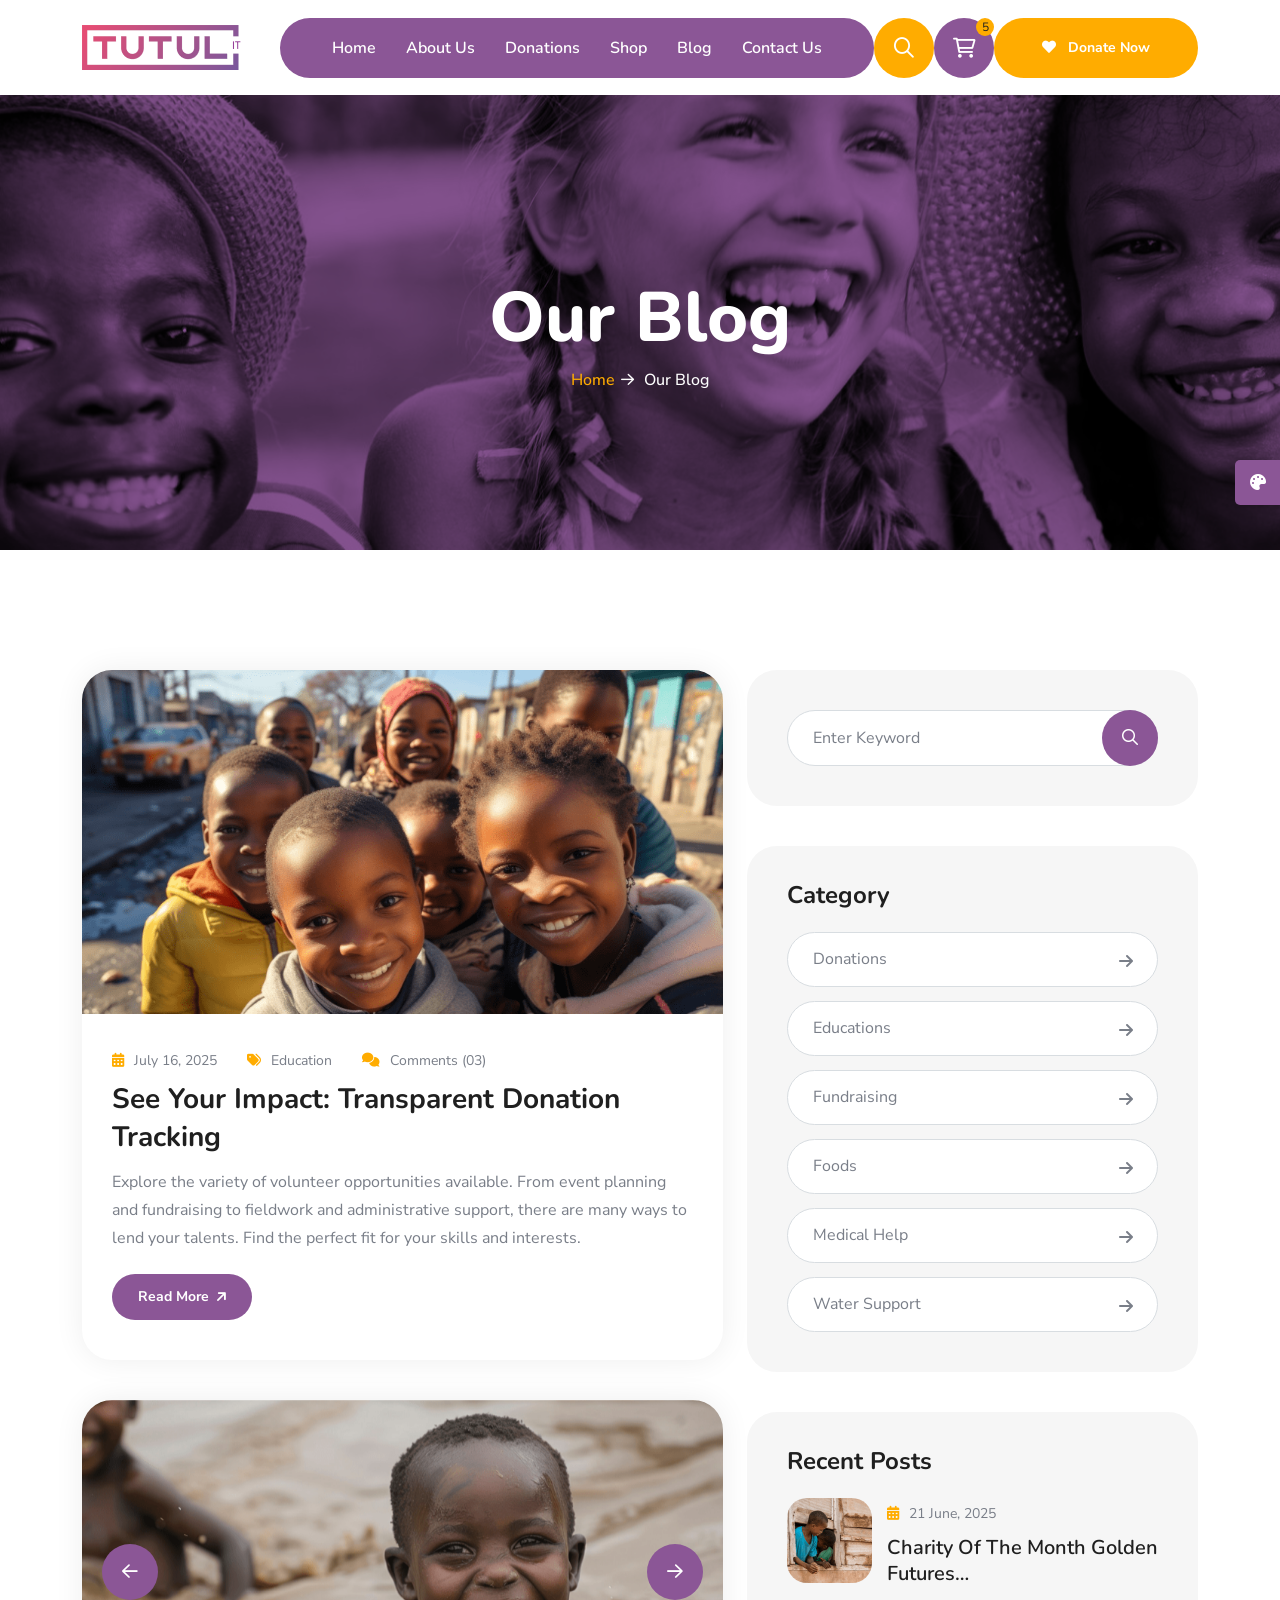
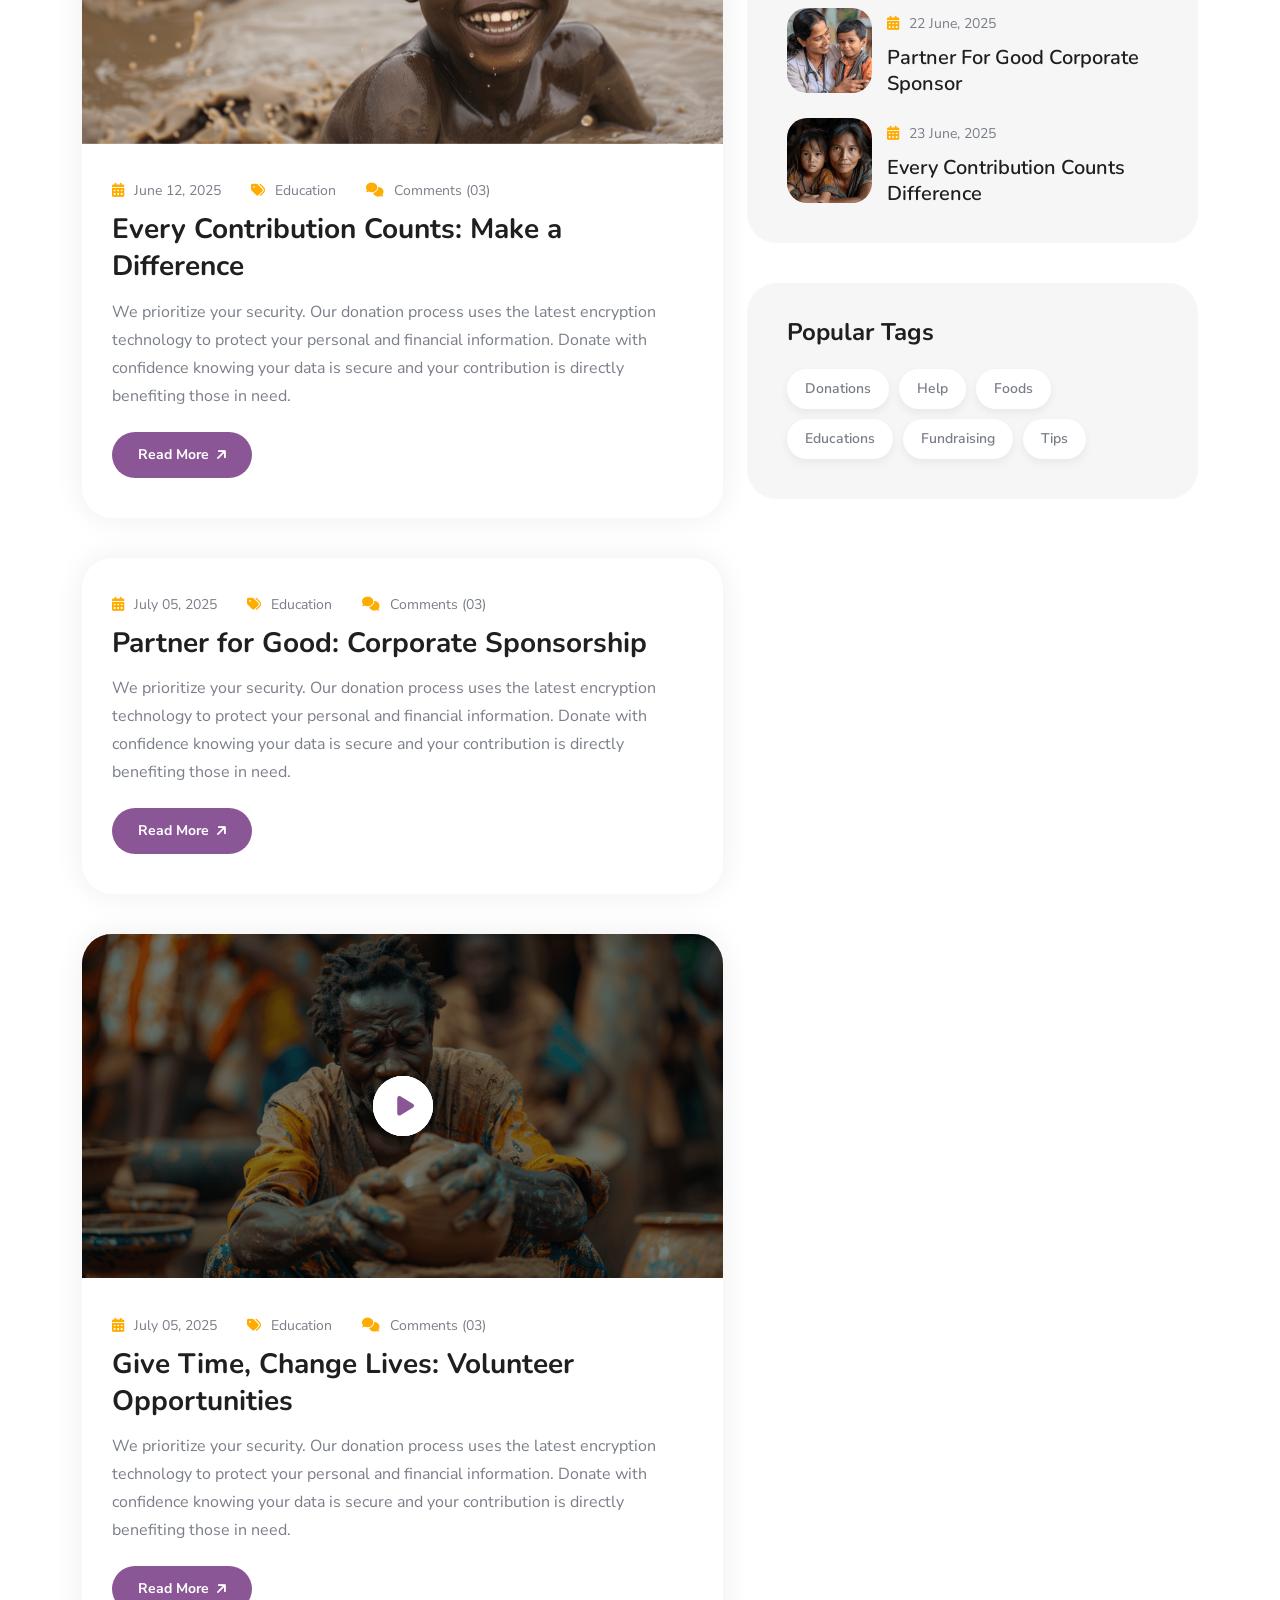
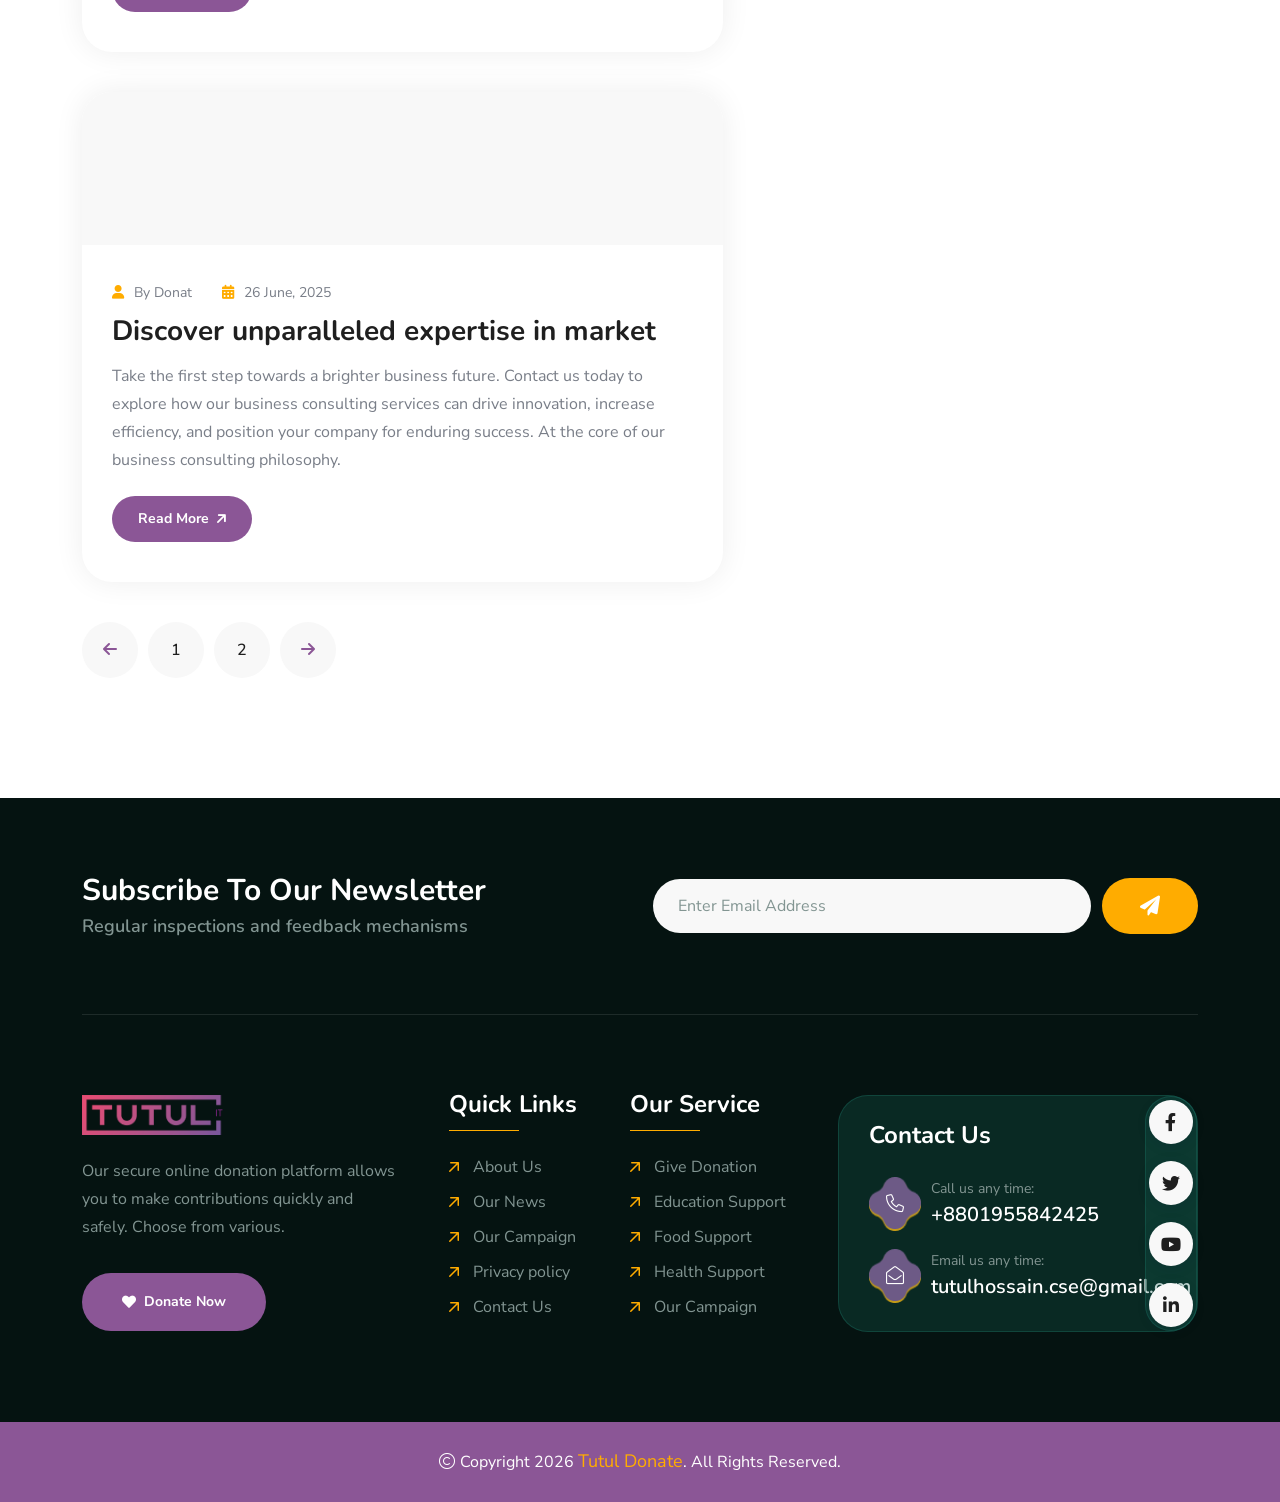
<file: blog.html>
<!doctype html>
<html class="no-js" lang="zxx" dir="ltr">


<!-- Mirrored from https://html.themehour.net/donat/demo/blog.html by HTTrack Website Copier/3.x [XR&CO], Thu, 22 Oct 2026 04:44:55 GMT -->
<head>
    <meta charset="utf-8">
    <meta http-equiv="x-ua-compatible" content="ie=edge">
    <title>Donat - Charity & Donation HTML Template - Blog</title>
    <meta name="author" content="Donat">
    <meta name="description" content="Donat - Charity & Donation HTML Template">
    <meta name="keywords" content="Donat - Charity & Donation HTML Template">
    <meta name="robots" content="INDEX,FOLLOW">

    <!-- Mobile Specific Metas -->
    <meta name="viewport" content="width=device-width, initial-scale=1, shrink-to-fit=no">

    <!-- Favicons - Place favicon.ico in the root directory -->
    <link rel="apple-touch-icon" sizes="57x57" href="assets/img/favicons/apple-icon-57x57.png">
    <link rel="apple-touch-icon" sizes="60x60" href="assets/img/favicons/apple-icon-60x60.png">
    <link rel="apple-touch-icon" sizes="72x72" href="assets/img/favicons/apple-icon-72x72.png">
    <link rel="apple-touch-icon" sizes="76x76" href="assets/img/favicons/apple-icon-76x76.png">
    <link rel="apple-touch-icon" sizes="114x114" href="assets/img/favicons/apple-icon-114x114.png">
    <link rel="apple-touch-icon" sizes="120x120" href="assets/img/favicons/apple-icon-120x120.png">
    <link rel="apple-touch-icon" sizes="144x144" href="assets/img/favicons/apple-icon-144x144.png">
    <link rel="apple-touch-icon" sizes="152x152" href="assets/img/favicons/apple-icon-152x152.png">
    <link rel="apple-touch-icon" sizes="180x180" href="assets/img/favicons/apple-icon-180x180.png">
    <link rel="icon" type="image/png" sizes="192x192" href="assets/img/favicons/android-icon-192x192.png">
    <link rel="icon" type="image/png" sizes="32x32" href="assets/img/favicons/favicon-32x32.png">
    <link rel="icon" type="image/png" sizes="96x96" href="assets/img/favicons/favicon-96x96.png">
    <link rel="icon" type="image/png" sizes="16x16" href="assets/img/favicons/favicon-16x16.png">
    <link rel="manifest" href="assets/img/favicons/manifest.json">
    <meta name="msapplication-TileColor" content="#ffffff">
    <meta name="msapplication-TileImage" content="assets/img/favicons/ms-icon-144x144.png">
    <meta name="theme-color" content="#ffffff">

    <!--==============================
	  Google Fonts
	============================== -->
    <link rel="preconnect" href="https://fonts.googleapis.com/">
    <link rel="preconnect" href="https://fonts.gstatic.com/" crossorigin>
    <link href="https://fonts.googleapis.com/css2?family=Caveat:wght@400..700&amp;family=Nunito+Sans:ital,opsz,wght@0,6..12,200..1000;1,6..12,200..1000&amp;family=Nunito:ital,wght@0,200..1000;1,200..1000&amp;display=swap" rel="stylesheet">

    <!--==============================
	    All CSS File
	============================== -->
    <!-- Bootstrap -->
    <link rel="stylesheet" href="assets/css/bootstrap.min.css">
    <!-- Fontawesome Icon -->
    <link rel="stylesheet" href="assets/css/fontawesome.min.css">
    <!-- Magnific Popup -->
    <link rel="stylesheet" href="assets/css/magnific-popup.min.css">
    <!-- Swiper Js -->
    <link rel="stylesheet" href="assets/css/swiper-bundle.min.css">
    <!-- Theme Custom CSS -->
    <link rel="stylesheet" href="assets/css/style.css">

</head>

<body>

    <!--[if lte IE 9]>
    	<p class="browserupgrade">You are using an <strong>outdated</strong> browser. Please <a href="https://browsehappy.com/">upgrade your browser</a> to improve your experience and security.</p>
  	<![endif]-->


    <!--********************************
   		Code Start From Here 
	******************************** -->

    <!--==============================
     Preloader
  ==============================-->
    <div class="preloader ">
        <button class="th-btn style2 preloaderCls">Cancel Preloader </button>
        <div class="preloader-inner">
            <span class="loader">
                Donat
                <span class="loading-text">Donat</span>
            </span>
        </div>
    </div><!--==============================
    Sidemenu
============================== -->
    <div class="sidemenu-wrapper sidemenu-cart ">
        <div class="sidemenu-content">
            <button class="closeButton sideMenuCls"><i class="far fa-times"></i></button>
            <div class="widget woocommerce widget_shopping_cart">
                <h3 class="widget_title">Shopping cart</h3>
                <div class="widget_shopping_cart_content">
                    <ul class="woocommerce-mini-cart cart_list product_list_widget ">
                        <li class="woocommerce-mini-cart-item mini_cart_item">
                            <a href="#" class="remove remove_from_cart_button"><i class="far fa-times"></i></a>
                            <a href="#"><img src="assets/img/product/product_thumb_1_1.png" alt="Cart Image">Books</a>
                            <span class="quantity">1 ×
                                <span class="woocommerce-Price-amount amount">
                                    <span class="woocommerce-Price-currencySymbol">$</span>940.00</span>
                            </span>
                        </li>
                        <li class="woocommerce-mini-cart-item mini_cart_item">
                            <a href="#" class="remove remove_from_cart_button"><i class="far fa-times"></i></a>
                            <a href="#"><img src="assets/img/product/product_thumb_1_2.png" alt="Cart Image">Medicine</a>
                            <span class="quantity">1 ×
                                <span class="woocommerce-Price-amount amount">
                                    <span class="woocommerce-Price-currencySymbol">$</span>899.00</span>
                            </span>
                        </li>
                        <li class="woocommerce-mini-cart-item mini_cart_item">
                            <a href="#" class="remove remove_from_cart_button"><i class="far fa-times"></i></a>
                            <a href="#"><img src="assets/img/product/product_thumb_1_3.png" alt="Cart Image">Dress</a>
                            <span class="quantity">1 ×
                                <span class="woocommerce-Price-amount amount">
                                    <span class="woocommerce-Price-currencySymbol">$</span>756.00</span>
                            </span>
                        </li>
                        <li class="woocommerce-mini-cart-item mini_cart_item">
                            <a href="#" class="remove remove_from_cart_button"><i class="far fa-times"></i></a>
                            <a href="#"><img src="assets/img/product/product_thumb_1_4.png" alt="Cart Image">Chair</a>
                            <span class="quantity">1 ×
                                <span class="woocommerce-Price-amount amount">
                                    <span class="woocommerce-Price-currencySymbol">$</span>723.00</span>
                            </span>
                        </li>
                        <li class="woocommerce-mini-cart-item mini_cart_item">
                            <a href="#" class="remove remove_from_cart_button"><i class="far fa-times"></i></a>
                            <a href="#"><img src="assets/img/product/product_thumb_1_5.png" alt="Cart Image">Cloths</a>
                            <span class="quantity">1 ×
                                <span class="woocommerce-Price-amount amount">
                                    <span class="woocommerce-Price-currencySymbol">$</span>1080.00</span>
                            </span>
                        </li>
                    </ul>
                    <p class="woocommerce-mini-cart__total total">
                        <strong>Subtotal:</strong>
                        <span class="woocommerce-Price-amount amount">
                            <span class="woocommerce-Price-currencySymbol">$</span>4398.00</span>
                    </p>
                    <p class="woocommerce-mini-cart__buttons buttons">
                        <a href="cart.html" class="th-btn wc-forward">View cart</a>
                        <a href="checkout.html" class="th-btn checkout wc-forward">Checkout</a>
                    </p>
                </div>
            </div>
        </div>
    </div>
    <div class="popup-search-box d-none d-lg-block">
        <button class="searchClose"><i class="far fa-times"></i></button>
        <form action="#">
            <input type="text" placeholder="What are you looking for?">
            <button type="submit"><i class="fal fa-search"></i></button>
        </form>
    </div><!--==============================
    Mobile Menu
  ============================== -->
    <div class="th-menu-wrapper">
        <div class="th-menu-area text-center">
            <button class="th-menu-toggle"><i class="fal fa-times"></i></button>
            <div class="mobile-logo">
                <a href="index.html"><img src="assets/img/logo.png" alt="Donat"></a>
            </div>
            <div class="th-mobile-menu">
                <ul>
                    <li class="">
                            <a href="index.html">Home</a>
                        </li>
                        <li><a href="about.html">About Us</a></li>
                        <li class="">
                            <a href="donation.html">Donations</a>
                        </li>
                        <li class="">
                            <a href="shop.html">Shop</a>
                        </li>
                        <li class="">
                            <a href="blog.html">Blog</a>
                        </li>
                        <li>
                            <a href="contact.html">Contact Us</a>
                        </li>
                </ul>
            </div>
        </div>
    </div>
    <div class="color-scheme-wrap active">
        <button class="switchIcon"><i class="fa-solid fa-palette"></i></button>
        <h3 class="color-scheme-wrap-title text-center">Color Switcher</h3>
        <h4 class="color-scheme-wrap-subtitle text-center">Theme Color</h4>
        <div class="color-switch-btns">
            <button data-color="#1A685B"><i class="fa-solid fa-droplet"></i></button>
            <button data-color="#f34e3a"><i class="fa-solid fa-droplet"></i></button>
            <button data-color="#FF4857"><i class="fa-solid fa-droplet"></i></button>
            <button data-color="#3843C1"><i class="fa-solid fa-droplet"></i></button>
            <button data-color="#FF7E02"><i class="fa-solid fa-droplet"></i></button>
        </div>
        <h4 class="color-scheme-wrap-subtitle mt-20 text-center">Secondary Color</h4>
        <div class="secondary-color-switch-btns">
            <button data-secondary-color="#FFAC00"><i class="fa-solid fa-droplet"></i></button>
            <button data-secondary-color="#F41E1E"><i class="fa-solid fa-droplet"></i></button>
            <button data-secondary-color="#f34e3a"><i class="fa-solid fa-droplet"></i></button>
            <button data-secondary-color="#FF4857"><i class="fa-solid fa-droplet"></i></button>
            <button data-secondary-color="#3843C1"><i class="fa-solid fa-droplet"></i></button>
        </div>
    </div><!--==============================
    Header Area
==============================-->
    <header class="th-header header-layout3 onepage-nav">
        <div class="sticky-wrapper">
            <!-- Main Menu Area -->
            <div class="container">
                <div class="menu-area">
                    <div class="header-logo">
                        <a href="index.html"><img src="assets/img/logo.png" alt="Donat"></a>
                    </div>
                    <div class="menu-area-wrap">
                        <nav class="main-menu d-none d-lg-block">
                            <ul>
                                <li class="">
                                    <a href="index.html">Home</a>
                                </li>
                                <li><a href="about.html">About Us</a></li>
                                <li class="">
                                    <a href="donation.html">Donations</a>
                                </li>
                                <li class="">
                                    <a href="shop.html">Shop</a>
                                </li>
                                <li class="">
                                    <a href="blog.html">Blog</a>
                                </li>
                                <li>
                                    <a href="contact.html">Contact Us</a>
                                </li>
                            </ul>
                        </nav>
                        <p class="header-notice"><img class="me-1" src="assets/img/icon/heart-icon.svg" alt="img">Are you ready to help them? Let’s become a volunteers...</p>
                    </div>
                    <div class="header-button">
                        <button type="button" class="icon-btn style2 searchBoxToggler d-lg-block d-none"><i class="far fa-search"></i></button>
                        <button type="button" class="icon-btn sideMenuToggler">
                            <span class="badge">5</span>
                            <i class="fa-regular fa-cart-shopping"></i>
                        </button>
                        <a href="contact.html" class="th-btn style3 d-xl-block d-none"><i class="fas fa-heart me-2"></i> Donate Now</a>
                        <button type="button" class="icon-btn th-menu-toggle d-lg-none"><i class="far fa-bars"></i></button>
                    </div>
                </div>
            </div>
        </div>
    </header>


    <!--==============================
    Breadcumb
============================== -->
    <div class="breadcumb-wrapper " data-bg-src="assets/img/bg/breadcumb-bg.jpg" data-overlay="theme">
        <div class="container">
            <div class="breadcumb-content">
                <h1 class="breadcumb-title">Our Blog</h1>
                <ul class="breadcumb-menu">
                    <li><a href="index.html">Home</a></li>
                    <li>Our Blog</li>
                </ul>
            </div>
        </div>
    </div><!--==============================
Blog Area
==============================-->
    <section class="th-blog-wrapper space-top space-extra-bottom">
        <div class="container">
            <div class="row gx-40">
                <div class="col-xxl-8 col-lg-7">
                    <div class="th-blog blog-single has-post-thumbnail">
                        <div class="blog-img">
                            <a href="blog-details.html"><img src="assets/img/blog/blog-s-1-1.jpg" alt="Blog Image"></a>
                        </div>
                        <div class="blog-content">
                            <div class="blog-meta">
                                <a href="blog.html"><i class="fas fa-calendar-days"></i>July 16, 2025</a>
                                <a href="blog.html"><i class="fas fa-tags"></i>Education</a>
                                <a href="blog.html"><i class="fas fa-comments"></i>Comments (03)</a>
                            </div>
                            <h2 class="blog-title"><a href="blog-details.html">See Your Impact: Transparent Donation Tracking</a>
                            </h2>
                            <p class="blog-text">Explore the variety of volunteer opportunities available. From event planning and fundraising to fieldwork and administrative support, there are many ways to lend your talents. Find the perfect fit for your skills and interests.</p>
                            <a href="blog-details.html" class="th-btn btn-sm">Read More <i class="fas fa-arrow-up-right ms-2"></i></a>
                        </div>
                    </div>

                    <div class="th-blog blog-single has-post-thumbnail">
                        <div class="blog-img th-slider" data-slider-options='{"effect":"fade"}'>
                            <div class="swiper-wrapper">
                                <div class="swiper-slide">
                                    <a href="blog-details.html"><img src="assets/img/blog/blog-s-1-2.jpg" alt="Blog Image"></a>
                                </div>
                                <div class="swiper-slide">
                                    <a href="blog-details.html"><img src="assets/img/blog/blog-s-1-4.jpg" alt="Blog Image"></a>
                                </div>
                            </div>
                            <button class="slider-arrow slider-prev"><i class="far fa-arrow-left"></i></button>
                            <button class="slider-arrow slider-next"><i class="far fa-arrow-right"></i></button>
                        </div>
                        <div class="blog-content">
                            <div class="blog-meta">
                                <a href="blog.html"><i class="fas fa-calendar-days"></i>June 12, 2025</a>
                                <a href="blog.html"><i class="fas fa-tags"></i>Education</a>
                                <a href="blog.html"><i class="fas fa-comments"></i>Comments (03)</a>
                            </div>
                            <h2 class="blog-title"><a href="blog-details.html">Every Contribution Counts: Make a Difference</a>
                            </h2>
                            <p class="blog-text">We prioritize your security. Our donation process uses the latest encryption technology to protect your personal and financial information. Donate with confidence knowing your data is secure and your contribution is directly benefiting those in need.</p>
                            <a href="blog-details.html" class="th-btn btn-sm">Read More <i class="fas fa-arrow-up-right ms-2"></i></a>
                        </div>
                    </div>

                    <div class="th-blog blog-single">
                        <div class="blog-content">
                            <div class="blog-meta">
                                <a href="blog.html"><i class="fas fa-calendar-days"></i>July 05, 2025</a>
                                <a href="blog.html"><i class="fas fa-tags"></i>Education</a>
                                <a href="blog.html"><i class="fas fa-comments"></i>Comments (03)</a>
                            </div>
                            <h2 class="blog-title"><a href="blog-details.html">Partner for Good: Corporate Sponsorship</a>
                            </h2>
                            <p class="blog-text">We prioritize your security. Our donation process uses the latest encryption technology to protect your personal and financial information. Donate with confidence knowing your data is secure and your contribution is directly benefiting those in need.</p>
                            <a href="blog-details.html" class="th-btn btn-sm">Read More <i class="fas fa-arrow-up-right ms-2"></i></a>
                        </div>
                    </div>

                    <div class="th-blog blog-single has-post-thumbnail">
                        <div class="blog-img" data-overlay="black" data-opacity="5">
                            <a href="blog-details.html"><img src="assets/img/blog/blog-s-1-3.jpg" alt="Blog Image"></a>
                            <a href="https://www.youtube.com/watch?v=_sI_Ps7JSEk" class="play-btn popup-video"><i class="fas fa-play"></i></a>
                        </div>
                        <div class="blog-content">
                            <div class="blog-meta">
                                <a href="blog.html"><i class="fas fa-calendar-days"></i>July 05, 2025</a>
                                <a href="blog.html"><i class="fas fa-tags"></i>Education</a>
                                <a href="blog.html"><i class="fas fa-comments"></i>Comments (03)</a>
                            </div>
                            <h2 class="blog-title"><a href="blog-details.html">Give Time, Change Lives: Volunteer Opportunities</a>
                            </h2>
                            <p class="blog-text">We prioritize your security. Our donation process uses the latest encryption technology to protect your personal and financial information. Donate with confidence knowing your data is secure and your contribution is directly benefiting those in need.</p>
                            <a href="blog-details.html" class="th-btn btn-sm">Read More <i class="fas fa-arrow-up-right ms-2"></i></a>
                        </div>
                    </div>

                    <div class="th-blog blog-single has-post-thumbnail">
                        <div class="blog-audio">
                            <iframe title="Tell Me U Luv Me (with Trippie Redd) by Juice WRLD" src="https://w.soundcloud.com/player/?visual=true&amp;url=https%3A%2F%2Fapi.soundcloud.com%2Ftracks%2F830279092&amp;show_artwork=true&amp;maxwidth=751&amp;maxheight=1000&amp;dnt=1"></iframe>
                        </div>
                        <div class="blog-content">
                            <div class="blog-meta">
                                <a class="author" href="blog.html"><i class="fas fa-user"></i>By Donat</a>
                                <a href="blog.html"><i class="fas fa-calendar-days"></i>26 June, 2025</a>
                            </div>
                            <h2 class="blog-title"><a href="blog-details.html">Discover unparalleled expertise in market</a>
                            </h2>
                            <p class="blog-text">Take the first step towards a brighter business future. Contact us today to explore how our business consulting services can drive innovation, increase efficiency, and position your company for enduring success. At the core of our business consulting philosophy.</p>
                            <a href="blog-details.html" class="th-btn btn-sm">Read More <i class="fas fa-arrow-up-right ms-2"></i></a>
                        </div>
                    </div>

                    <div class="th-pagination ">
                        <ul>
                            <li><a href="blog.html"><i class="fas fa-arrow-left"></i></a></li>
                            <li><a href="blog.html">1</a></li>
                            <li><a href="blog.html">2</a></li>
                            <li><a href="blog.html"><i class="fas fa-arrow-right"></i></a></li>
                        </ul>
                    </div>
                </div>
                <div class="col-xxl-4 col-lg-5">
                    <aside class="sidebar-area">
                        <div class="widget widget_search  ">
                            <form class="search-form">
                                <input type="text" placeholder="Enter Keyword">
                                <button type="submit"><i class="far fa-search"></i></button>
                            </form>
                        </div>
                        <div class="widget widget_categories  ">
                            <h3 class="widget_title">Category</h3>
                            <ul>
                                <li>
                                    <a href="blog.html">Donations</a>
                                    <span><i class="fas fa-arrow-right"></i></span>
                                </li>
                                <li>
                                    <a href="blog.html">Educations</a>
                                    <span><i class="fas fa-arrow-right"></i></span>
                                </li>
                                <li>
                                    <a href="blog.html">Fundraising</a>
                                    <span><i class="fas fa-arrow-right"></i></span>
                                </li>
                                <li>
                                    <a href="blog.html">Foods</a>
                                    <span><i class="fas fa-arrow-right"></i></span>
                                </li>
                                <li>
                                    <a href="blog.html">Medical Help</a>
                                    <span><i class="fas fa-arrow-right"></i></span>
                                </li>
                                <li>
                                    <a href="blog.html">Water Support</a>
                                    <span><i class="fas fa-arrow-right"></i></span>
                                </li>
                            </ul>
                        </div>
                        <div class="widget  ">
                            <h3 class="widget_title">Recent Posts</h3>
                            <div class="recent-post-wrap">
                                <div class="recent-post">
                                    <div class="media-img">
                                        <a href="blog-details.html"><img src="assets/img/blog/recent-post-1-1.jpg" alt="Blog Image"></a>
                                    </div>
                                    <div class="media-body">
                                        <div class="recent-post-meta">
                                            <a href="blog.html"><i class="fas fa-calendar-days"></i>21 June, 2025</a>
                                        </div>
                                        <h4 class="post-title"><a class="text-inherit" href="blog-details.html">Charity Of The Month Golden Futures…</a></h4>
                                    </div>
                                </div>
                                <div class="recent-post">
                                    <div class="media-img">
                                        <a href="blog-details.html"><img src="assets/img/blog/recent-post-1-2.jpg" alt="Blog Image"></a>
                                    </div>
                                    <div class="media-body">
                                        <div class="recent-post-meta">
                                            <a href="blog.html"><i class="fas fa-calendar-days"></i>22 June, 2025</a>
                                        </div>
                                        <h4 class="post-title"><a class="text-inherit" href="blog-details.html">Partner for Good Corporate Sponsor</a></h4>
                                    </div>
                                </div>
                                <div class="recent-post">
                                    <div class="media-img">
                                        <a href="blog-details.html"><img src="assets/img/blog/recent-post-1-3.jpg" alt="Blog Image"></a>
                                    </div>
                                    <div class="media-body">
                                        <div class="recent-post-meta">
                                            <a href="blog.html"><i class="fas fa-calendar-days"></i>23 June, 2025</a>
                                        </div>
                                        <h4 class="post-title"><a class="text-inherit" href="blog-details.html">Every Contribution Counts Difference</a></h4>
                                    </div>
                                </div>
                            </div>
                        </div>
                        <div class="widget widget_tag_cloud  ">
                            <h3 class="widget_title">Popular Tags</h3>
                            <div class="tagcloud">
                                <a href="blog.html">Donations</a>
                                <a href="blog.html">Help</a>
                                <a href="blog.html">Foods</a>
                                <a href="blog.html">Educations</a>
                                <a href="blog.html">Fundraising</a>
                                <a href="blog.html">Tips</a>
                            </div>
                        </div>
                    </aside>
                </div>
            </div>
        </div>
    </section>
    <!--==============================
	Footer Area
==============================-->
    <footer class="footer-wrapper footer-default" data-bg-src="assets/img/bg/footer-default-bg-mask.png">
        <div class="footer-bg-shape2 shape-mockup jump" data-top="20%" data-right="0">
            <img src="assets/img/shape/footer-bg-shape3.png" alt="img">
        </div>
        <div class="footer-bg-shape3 shape-mockup d-none" data-bottom="0" data-right="0">
            <img src="assets/img/shape/footer-bg-shape2.png" alt="img">
        </div>
        <div class="footer-top">
            <div class="container">
                <div class="subscribe-box">
                    <div class="row gy-40 align-items-center justify-content-center">
                        <div class="col-xl-6">
                            <h4 class="subscribe-box_title">Subscribe to Our Newsletter</h4>
                            <p class="subscribe-box_text">Regular inspections and feedback mechanisms</p>
                        </div>
                        <div class="col-xl-6 col-lg-8">
                            <form class="newsletter-form">
                                <div class="form-group">
                                    <input class="form-control" type="email" placeholder="Enter Email Address" required="">
                                </div>
                                <button type="submit" class="th-btn style3"><i class="fas fa-paper-plane"></i></button>
                            </form>
                        </div>
                    </div>
                </div>
            </div>
        </div>
        <div class="widget-area">
            <div class="container">
                <div class="row justify-content-between">
                    <div class="col-md-6 col-xl-auto">
                        <div class="widget footer-widget">
                            <div class="th-widget-about">
                                <div class="about-logo">
                                    <a href="index.html"><img src="assets/img/logo-white.png" alt="Donat"></a>
                                </div>
                                <p class="about-text"> Our secure online donation platform allows you to make contributions quickly and safely. Choose from various.</p>
                                <a href="contact.html" class="th-btn"><i class="fas fa-heart me-2"></i> Donate Now</a>
                            </div>
                        </div>
                    </div>
                    <div class="col-sm-6 col-xl-auto">
                        <div class="widget widget_nav_menu footer-widget">
                            <h3 class="widget_title">Quick Links</h3>
                            <div class="menu-all-pages-container">
                                <ul class="menu">
                                    <li><a href="about.html">About Us</a></li>
                                    <li><a href="blog.html">Our News</a></li>
                                    <li><a href="about.html">Our Campaign</a></li>
                                    <li><a href="contact.html">Privacy policy</a></li>
                                    <li><a href="contact.html">Contact Us</a></li>
                                </ul>
                            </div>
                        </div>
                    </div>
                    <div class="col-sm-6 col-xl-auto">
                        <div class="widget widget_nav_menu footer-widget">
                            <h3 class="widget_title">Our Service</h3>
                            <div class="menu-all-pages-container">
                                <ul class="menu">
                                    <li><a href="donate-now.html">Give Donation</a></li>
                                    <li><a href="faq.html">Education Support</a></li>
                                    <li><a href="faq.html">Food Support</a></li>
                                    <li><a href="faq.html">Health Support</a></li>
                                    <li><a href="gallery.html">Our Campaign </a></li>
                                </ul>
                            </div>
                        </div>
                    </div>
                    <div class="col-md-6 col-xl-auto">
                        <div class="widget footer-widget">
                            <div class="th-widget-contact">
                                <h3 class="widget_title">Contact Us</h3>
                                <div class="info-card">
                                    <div class="box-icon">
                                        <i class="fal fa-phone"></i>
                                        <div class="bg-shape1" data-mask-src="assets/img/shape/info_card_icon_bg_shape_1_1.png"></div>
                                        <div class="bg-shape2" data-mask-src="assets/img/shape/info_card_icon_bg_shape_1_1.png"></div>
                                    </div>
                                    <div class="box-content">
                                        <p class="box-text">Call us any time:</p>
                                        <h4 class="box-title"><a href="tel:16336547896">+8801955842425</a></h4>
                                    </div>
                                </div>
                                <div class="info-card">
                                    <div class="box-icon">
                                        <i class="fal fa-envelope-open"></i>
                                        <div class="bg-shape1" data-mask-src="assets/img/shape/info_card_icon_bg_shape_1_1.png"></div>
                                        <div class="bg-shape2" data-mask-src="assets/img/shape/info_card_icon_bg_shape_1_1.png"></div>
                                    </div>
                                    <div class="box-content">
                                        <p class="box-text">Email us any time:</p>
                                        <h4 class="box-title"><a href="mailto:info@donat.com">tutulhossain.cse@gmail.com</a></h4>
                                    </div>
                                </div>
                                <div class="th-social style2">
                                    <a href="https://www.facebook.com/"><i class="fab fa-facebook-f"></i></a>
                                    <a href="https://www.twitter.com/"><i class="fab fa-twitter"></i></a>
                                    <a href="https://www.youtube.com/"><i class="fab fa-youtube"></i></a>
                                    <a href="https://www.linkedin.com/"><i class="fab fa-linkedin-in"></i></a>
                                </div>
                            </div>
                        </div>
                    </div>
                </div>
            </div>
        </div>
        <div class="copyright-wrap">
            <div class="container">
                <div class="row justify-content-center gy-3 align-items-center">
                    <div class="col-lg-12">
                        <p class="copyright-text text-center">
                            <i class="fal fa-copyright"></i> Copyright 2026 <a href="index.html">Tutul Donate</a>. All Rights Reserved.
                        </p>
                    </div>
                </div>
            </div>
        </div>
    </footer>

    <!--********************************
			Code End  Here 
	******************************** -->

    <!-- Scroll To Top -->
    <div class="scroll-top">
        <svg class="progress-circle svg-content" width="100%" height="100%" viewBox="-1 -1 102 102">
            <path d="M50,1 a49,49 0 0,1 0,98 a49,49 0 0,1 0,-98" style="transition: stroke-dashoffset 10ms linear 0s; stroke-dasharray: 307.919, 307.919; stroke-dashoffset: 307.919;"></path>
        </svg>
    </div>

    <!--==============================
    All Js File
============================== -->
    <!-- Jquery -->
    <script src="assets/js/vendor/jquery-3.7.1.min.js"></script>
    <!-- Swiper Js -->
    <script src="assets/js/swiper-bundle.min.js"></script>
    <!-- Bootstrap -->
    <script src="assets/js/bootstrap.min.js"></script>
    <!-- Magnific Popup -->
    <script src="assets/js/jquery.magnific-popup.min.js"></script>
    <!-- Counter Up -->
    <script src="assets/js/jquery.counterup.min.js"></script>
    <!-- Range Slider -->
    <script src="assets/js/jquery-ui.min.js"></script>
    <!-- Isotope Filter -->
    <script src="assets/js/imagesloaded.pkgd.min.js"></script>
    <script src="assets/js/isotope.pkgd.min.js"></script>

    <!-- Main Js File -->
    <script src="assets/js/main.js"></script>
</body>


<!-- Mirrored from https://html.themehour.net/donat/demo/blog.html by HTTrack Website Copier/3.x [XR&CO], Thu, 22 Oct 2026 04:44:56 GMT -->
</html>
</file>
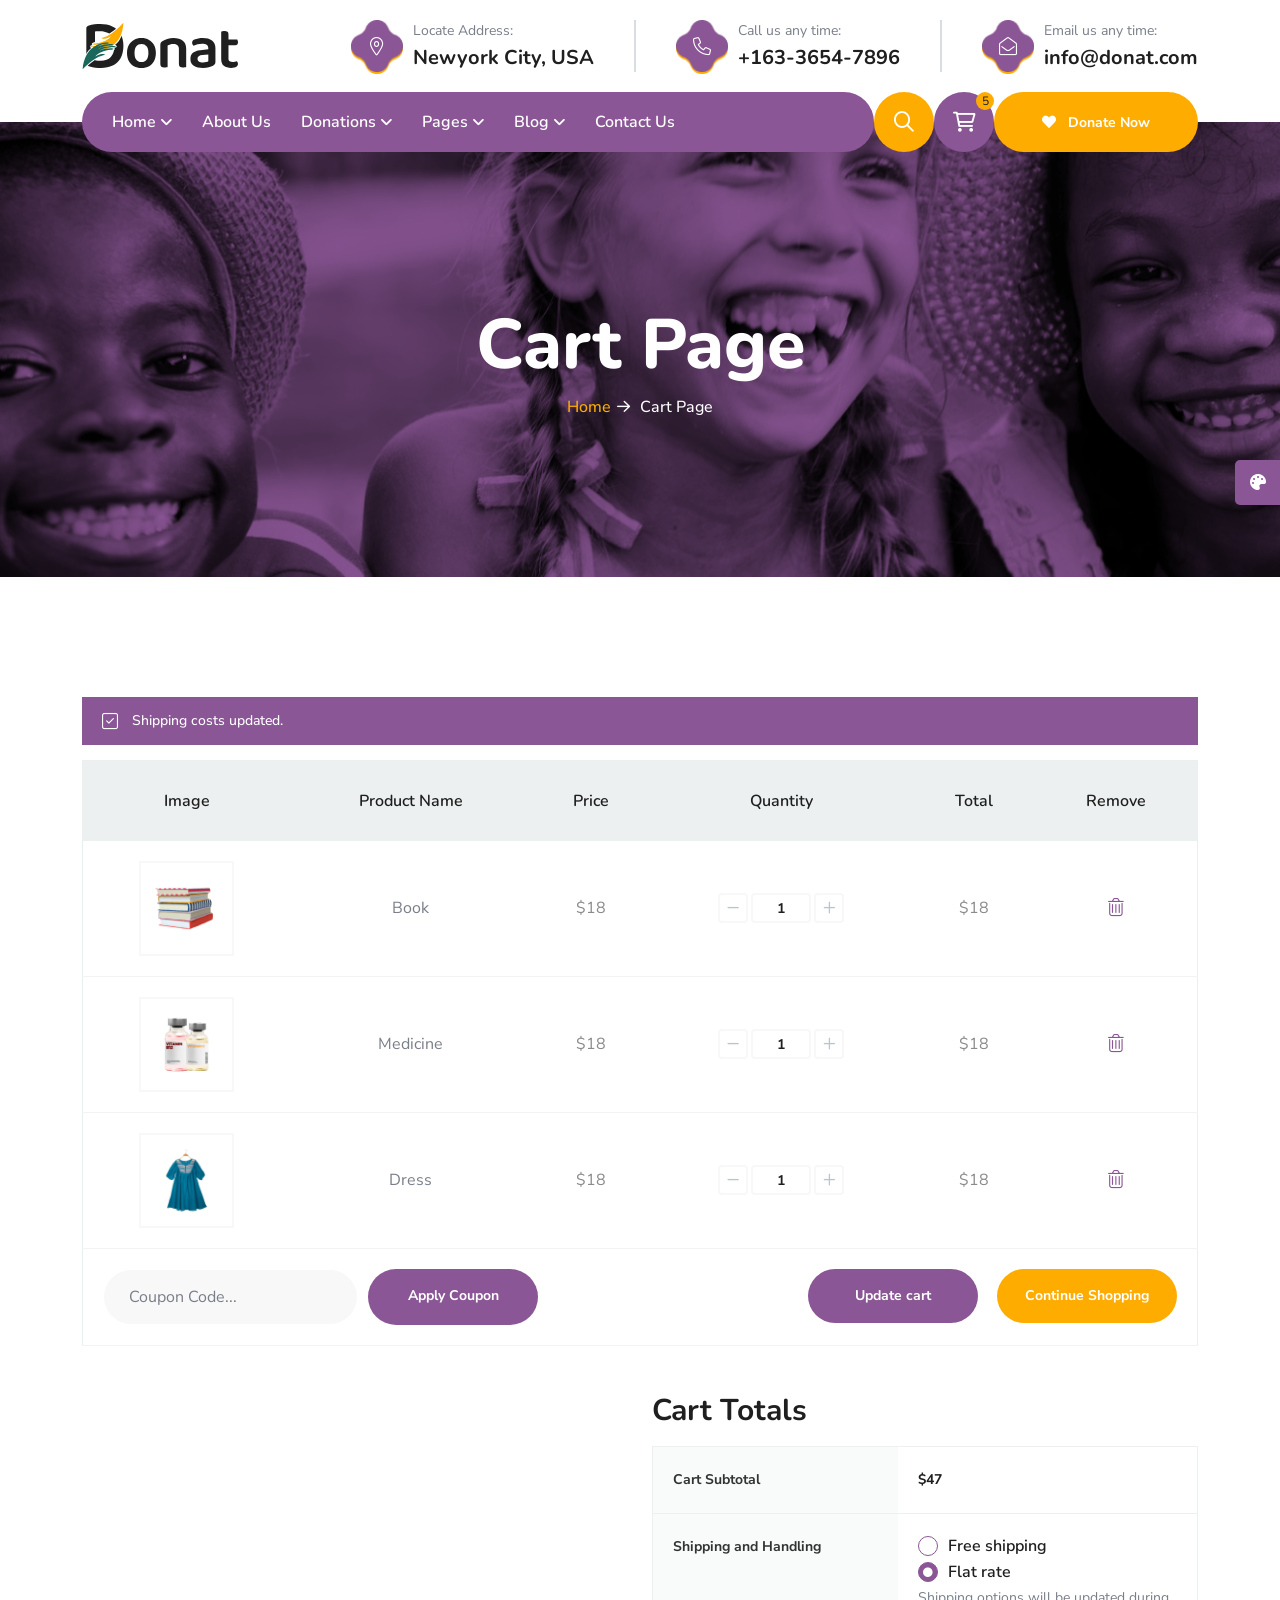
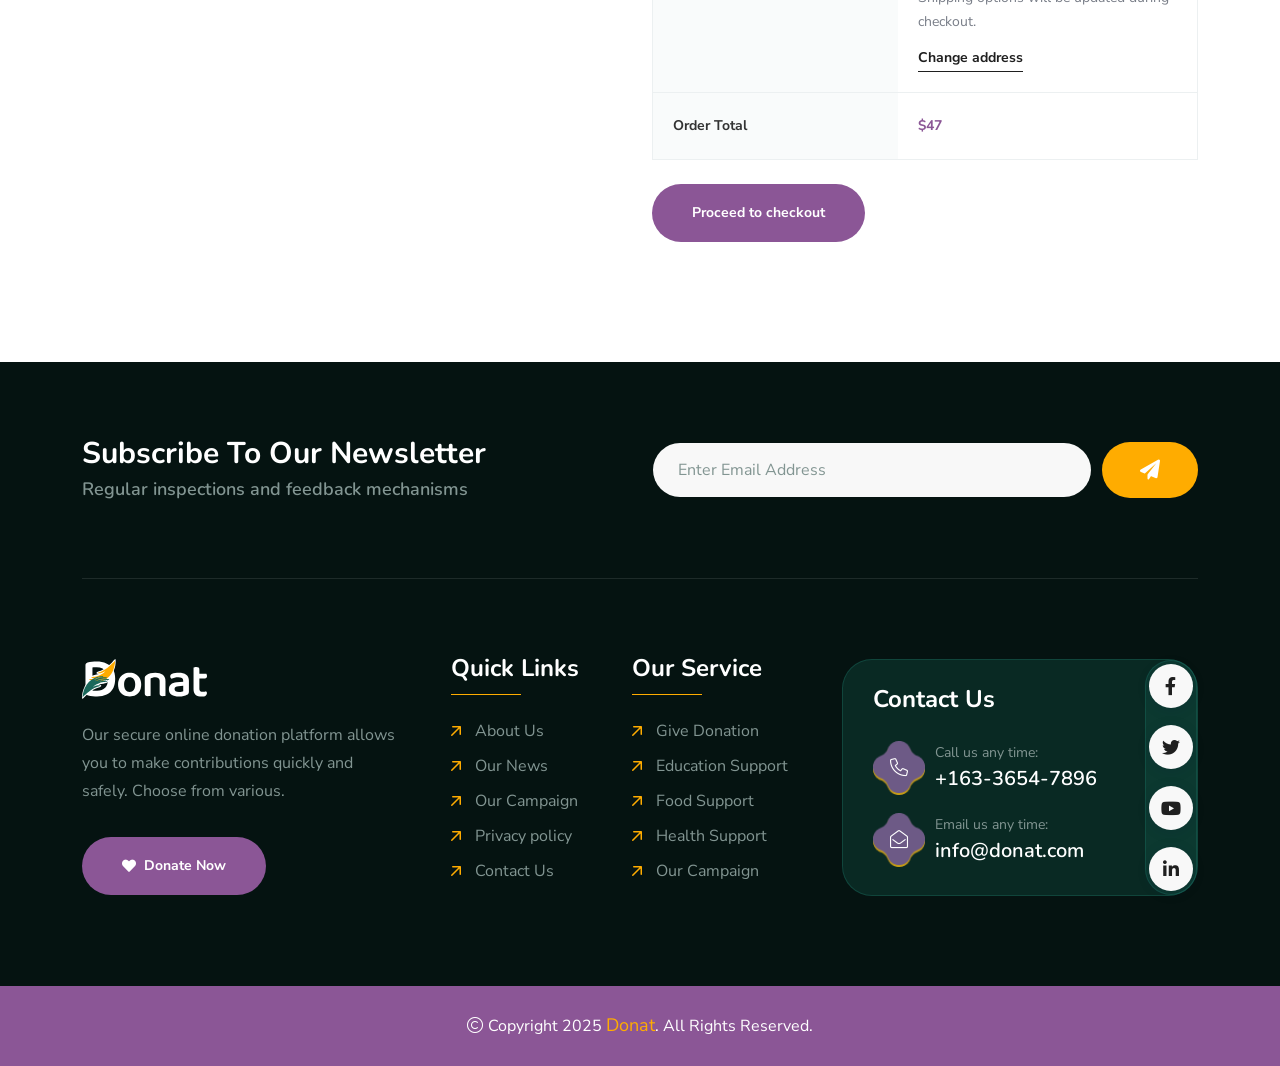
<file: cart.html>
<!doctype html>
<html class="no-js" lang="zxx" dir="ltr">


<!-- Mirrored from https://html.themehour.net/donat/demo/cart.html by HTTrack Website Copier/3.x [XR&CO], Thu, 22 Oct 2026 04:43:53 GMT -->
<head>
    <meta charset="utf-8">
    <meta http-equiv="x-ua-compatible" content="ie=edge">
    <title>Donat - Charity & Donation HTML Template - Cart</title>
    <meta name="author" content="Donat">
    <meta name="description" content="Donat - Charity & Donation HTML Template">
    <meta name="keywords" content="Donat - Charity & Donation HTML Template">
    <meta name="robots" content="INDEX,FOLLOW">

    <!-- Mobile Specific Metas -->
    <meta name="viewport" content="width=device-width, initial-scale=1, shrink-to-fit=no">

    <!-- Favicons - Place favicon.ico in the root directory -->
    <link rel="apple-touch-icon" sizes="57x57" href="assets/img/favicons/apple-icon-57x57.png">
    <link rel="apple-touch-icon" sizes="60x60" href="assets/img/favicons/apple-icon-60x60.png">
    <link rel="apple-touch-icon" sizes="72x72" href="assets/img/favicons/apple-icon-72x72.png">
    <link rel="apple-touch-icon" sizes="76x76" href="assets/img/favicons/apple-icon-76x76.png">
    <link rel="apple-touch-icon" sizes="114x114" href="assets/img/favicons/apple-icon-114x114.png">
    <link rel="apple-touch-icon" sizes="120x120" href="assets/img/favicons/apple-icon-120x120.png">
    <link rel="apple-touch-icon" sizes="144x144" href="assets/img/favicons/apple-icon-144x144.png">
    <link rel="apple-touch-icon" sizes="152x152" href="assets/img/favicons/apple-icon-152x152.png">
    <link rel="apple-touch-icon" sizes="180x180" href="assets/img/favicons/apple-icon-180x180.png">
    <link rel="icon" type="image/png" sizes="192x192" href="assets/img/favicons/android-icon-192x192.png">
    <link rel="icon" type="image/png" sizes="32x32" href="assets/img/favicons/favicon-32x32.png">
    <link rel="icon" type="image/png" sizes="96x96" href="assets/img/favicons/favicon-96x96.png">
    <link rel="icon" type="image/png" sizes="16x16" href="assets/img/favicons/favicon-16x16.png">
    <link rel="manifest" href="assets/img/favicons/manifest.json">
    <meta name="msapplication-TileColor" content="#ffffff">
    <meta name="msapplication-TileImage" content="assets/img/favicons/ms-icon-144x144.png">
    <meta name="theme-color" content="#ffffff">

    <!--==============================
	  Google Fonts
	============================== -->
    <link rel="preconnect" href="https://fonts.googleapis.com/">
    <link rel="preconnect" href="https://fonts.gstatic.com/" crossorigin>
    <link href="https://fonts.googleapis.com/css2?family=Caveat:wght@400..700&amp;family=Nunito+Sans:ital,opsz,wght@0,6..12,200..1000;1,6..12,200..1000&amp;family=Nunito:ital,wght@0,200..1000;1,200..1000&amp;display=swap" rel="stylesheet">

    <!--==============================
	    All CSS File
	============================== -->
    <!-- Bootstrap -->
    <link rel="stylesheet" href="assets/css/bootstrap.min.css">
    <!-- Fontawesome Icon -->
    <link rel="stylesheet" href="assets/css/fontawesome.min.css">
    <!-- Magnific Popup -->
    <link rel="stylesheet" href="assets/css/magnific-popup.min.css">
    <!-- Swiper Js -->
    <link rel="stylesheet" href="assets/css/swiper-bundle.min.css">
    <!-- Theme Custom CSS -->
    <link rel="stylesheet" href="assets/css/style.css">

</head>

<body>

    <!--[if lte IE 9]>
    	<p class="browserupgrade">You are using an <strong>outdated</strong> browser. Please <a href="https://browsehappy.com/">upgrade your browser</a> to improve your experience and security.</p>
  	<![endif]-->


    <!--********************************
   		Code Start From Here 
	******************************** -->

    <!--==============================
     Preloader
  ==============================-->
    <div class="preloader ">
        <button class="th-btn style2 preloaderCls">Cancel Preloader </button>
        <div class="preloader-inner">
            <span class="loader">
                Donat
                <span class="loading-text">Donat</span>
            </span>
        </div>
    </div><!--==============================
    Sidemenu
============================== -->
    <div class="sidemenu-wrapper sidemenu-cart ">
        <div class="sidemenu-content">
            <button class="closeButton sideMenuCls"><i class="far fa-times"></i></button>
            <div class="widget woocommerce widget_shopping_cart">
                <h3 class="widget_title">Shopping cart</h3>
                <div class="widget_shopping_cart_content">
                    <ul class="woocommerce-mini-cart cart_list product_list_widget ">
                        <li class="woocommerce-mini-cart-item mini_cart_item">
                            <a href="#" class="remove remove_from_cart_button"><i class="far fa-times"></i></a>
                            <a href="#"><img src="assets/img/product/product_thumb_1_1.png" alt="Cart Image">Books</a>
                            <span class="quantity">1 ×
                                <span class="woocommerce-Price-amount amount">
                                    <span class="woocommerce-Price-currencySymbol">$</span>940.00</span>
                            </span>
                        </li>
                        <li class="woocommerce-mini-cart-item mini_cart_item">
                            <a href="#" class="remove remove_from_cart_button"><i class="far fa-times"></i></a>
                            <a href="#"><img src="assets/img/product/product_thumb_1_2.png" alt="Cart Image">Medicine</a>
                            <span class="quantity">1 ×
                                <span class="woocommerce-Price-amount amount">
                                    <span class="woocommerce-Price-currencySymbol">$</span>899.00</span>
                            </span>
                        </li>
                        <li class="woocommerce-mini-cart-item mini_cart_item">
                            <a href="#" class="remove remove_from_cart_button"><i class="far fa-times"></i></a>
                            <a href="#"><img src="assets/img/product/product_thumb_1_3.png" alt="Cart Image">Dress</a>
                            <span class="quantity">1 ×
                                <span class="woocommerce-Price-amount amount">
                                    <span class="woocommerce-Price-currencySymbol">$</span>756.00</span>
                            </span>
                        </li>
                        <li class="woocommerce-mini-cart-item mini_cart_item">
                            <a href="#" class="remove remove_from_cart_button"><i class="far fa-times"></i></a>
                            <a href="#"><img src="assets/img/product/product_thumb_1_4.png" alt="Cart Image">Chair</a>
                            <span class="quantity">1 ×
                                <span class="woocommerce-Price-amount amount">
                                    <span class="woocommerce-Price-currencySymbol">$</span>723.00</span>
                            </span>
                        </li>
                        <li class="woocommerce-mini-cart-item mini_cart_item">
                            <a href="#" class="remove remove_from_cart_button"><i class="far fa-times"></i></a>
                            <a href="#"><img src="assets/img/product/product_thumb_1_5.png" alt="Cart Image">Cloths</a>
                            <span class="quantity">1 ×
                                <span class="woocommerce-Price-amount amount">
                                    <span class="woocommerce-Price-currencySymbol">$</span>1080.00</span>
                            </span>
                        </li>
                    </ul>
                    <p class="woocommerce-mini-cart__total total">
                        <strong>Subtotal:</strong>
                        <span class="woocommerce-Price-amount amount">
                            <span class="woocommerce-Price-currencySymbol">$</span>4398.00</span>
                    </p>
                    <p class="woocommerce-mini-cart__buttons buttons">
                        <a href="cart.html" class="th-btn wc-forward">View cart</a>
                        <a href="checkout.html" class="th-btn checkout wc-forward">Checkout</a>
                    </p>
                </div>
            </div>
        </div>
    </div>
    <div class="popup-search-box d-none d-lg-block">
        <button class="searchClose"><i class="far fa-times"></i></button>
        <form action="#">
            <input type="text" placeholder="What are you looking for?">
            <button type="submit"><i class="fal fa-search"></i></button>
        </form>
    </div><!--==============================
    Mobile Menu
  ============================== -->
    <div class="th-menu-wrapper">
        <div class="th-menu-area text-center">
            <button class="th-menu-toggle"><i class="fal fa-times"></i></button>
            <div class="mobile-logo">
                <a href="index.html"><img src="assets/img/logo.svg" alt="Donat"></a>
            </div>
            <div class="th-mobile-menu">
                <ul>
                    <li class="menu-item-has-children">
                        <a href="index.html">Home</a>
                        <ul class="sub-menu">
                            <li class="menu-item-has-children">
                                <a href="#">Multipage</a>
                                <ul class="sub-menu">
                                    <li><a href="index.html">Home One</a></li>
                                    <li><a href="home-2.html">Home Two</a></li>
                                    <li><a href="home-3.html">Home Three</a></li>
                                    <li><a href="home-4.html">Home Four</a></li>
                                    <li><a href="home-5.html">Home Five</a></li>
                                </ul>
                            </li>
                            <li class="menu-item-has-children">
                                <a href="#">Onepage</a>
                                <ul class="sub-menu">
                                    <li><a href="home-1-op.html">Home One</a></li>
                                    <li><a href="home-2-op.html">Home Two</a></li>
                                    <li><a href="home-3-op.html">Home Three</a></li>
                                    <li><a href="home-4-op.html">Home Four</a></li>
                                    <li><a href="home-5-op.html">Home Five</a></li>
                                </ul>
                            </li>
                            <li class="menu-item-has-children">
                                <a href="#">RTL</a>
                                <ul class="sub-menu">
                                    <li><a href="home-1-rtl.html">Home One</a></li>
                                    <li><a href="home-2-rtl.html">Home Two</a></li>
                                    <li><a href="home-3-rtl.html">Home Three</a></li>
                                    <li><a href="home-4-rtl.html">Home Four</a></li>
                                    <li><a href="home-5-rtl.html">Home Five</a></li>
                                </ul>
                            </li>
                        </ul>
                    </li>
                    <li><a href="about.html">About Us</a></li>
                    <li class="menu-item-has-children">
                        <a href="#">Donations</a>
                        <ul class="sub-menu">
                            <li><a href="donation.html">Donations</a></li>
                            <li><a href="donation-details.html">Donation Details</a></li>
                            <li><a href="donate-now.html">Donate Now</a></li>
                        </ul>
                    </li>
                    <li class="menu-item-has-children">
                        <a href="#">Pages</a>
                        <ul class="sub-menu">
                            <li class="menu-item-has-children">
                                <a href="#">Shop</a>
                                <ul class="sub-menu">
                                    <li><a href="shop.html">Shop</a></li>
                                    <li><a href="shop-details.html">Shop Details</a></li>
                                    <li><a href="cart.html">Cart Page</a></li>
                                    <li><a href="checkout.html">Checkout</a></li>
                                    <li><a href="wishlist.html">Wishlist</a></li>
                                </ul>
                            </li>
                            <li><a href="team.html">Volunteers</a></li>
                            <li><a href="team-details.html">Volunteer Details</a></li>
                            <li><a href="add-team.html">Become A Volunteer</a></li>
                            <li><a href="gallery.html">Gallery</a></li>
                            <li><a href="pricing.html">Pricing</a></li>
                            <li><a href="faq.html">FAQS</a></li>
                            <li><a href="testimonial.html">Testimonials</a></li>
                            <li><a href="error.html">Error Page</a></li>
                        </ul>
                    </li>
                    <li class="menu-item-has-children">
                        <a href="#">Blog</a>
                        <ul class="sub-menu">
                            <li><a href="blog.html">Blog</a></li>
                            <li><a href="blog-details.html">Blog Details</a></li>
                        </ul>
                    </li>
                    <li>
                        <a href="contact.html">Contact Us</a>
                    </li>
                </ul>
            </div>
        </div>
    </div>
    <div class="color-scheme-wrap active">
        <button class="switchIcon"><i class="fa-solid fa-palette"></i></button>
        <h3 class="color-scheme-wrap-title text-center">Color Switcher</h3>
        <h4 class="color-scheme-wrap-subtitle text-center">Theme Color</h4>
        <div class="color-switch-btns">
            <button data-color="#1A685B"><i class="fa-solid fa-droplet"></i></button>
            <button data-color="#f34e3a"><i class="fa-solid fa-droplet"></i></button>
            <button data-color="#FF4857"><i class="fa-solid fa-droplet"></i></button>
            <button data-color="#3843C1"><i class="fa-solid fa-droplet"></i></button>
            <button data-color="#FF7E02"><i class="fa-solid fa-droplet"></i></button>
        </div>
        <h4 class="color-scheme-wrap-subtitle mt-20 text-center">Secondary Color</h4>
        <div class="secondary-color-switch-btns">
            <button data-secondary-color="#FFAC00"><i class="fa-solid fa-droplet"></i></button>
            <button data-secondary-color="#F41E1E"><i class="fa-solid fa-droplet"></i></button>
            <button data-secondary-color="#f34e3a"><i class="fa-solid fa-droplet"></i></button>
            <button data-secondary-color="#FF4857"><i class="fa-solid fa-droplet"></i></button>
            <button data-secondary-color="#3843C1"><i class="fa-solid fa-droplet"></i></button>
        </div>
    </div><!--==============================
	Header Area
==============================-->
    <header class="th-header header-default">
        <div class="menu-top">
            <div class="container">
                <div class="row justify-content-center justify-content-lg-between align-items-center gy-2">
                    <div class="col-auto d-none d-lg-block">
                        <div class="header-logo">
                            <a href="index.html"><img src="assets/img/logo.svg" alt="Donat"></a>
                        </div>
                    </div>
                    <div class="col-auto d-none d-md-block">
                        <div class="info-card-wrap">
                            <div class="info-card">
                                <div class="box-icon">
                                    <i class="fal fa-map-marker-alt"></i>
                                    <div class="bg-shape1" data-mask-src="assets/img/shape/info_card_icon_bg_shape_1_1.png"></div>
                                    <div class="bg-shape2" data-mask-src="assets/img/shape/info_card_icon_bg_shape_1_1.png"></div>
                                </div>
                                <div class="box-content">
                                    <p class="box-text">Locate Address:</p>
                                    <h4 class="box-title"><a href="https://www.google.com/maps">Newyork City, USA</a></h4>
                                </div>
                            </div>
                            <div class="info-card">
                                <div class="box-icon">
                                    <i class="fal fa-phone"></i>
                                    <div class="bg-shape1" data-mask-src="assets/img/shape/info_card_icon_bg_shape_1_1.png"></div>
                                    <div class="bg-shape2" data-mask-src="assets/img/shape/info_card_icon_bg_shape_1_1.png"></div>
                                </div>
                                <div class="box-content">
                                    <p class="box-text">Call us any time:</p>
                                    <h4 class="box-title"><a href="tel:16336547896">+163-3654-7896</a></h4>
                                </div>
                            </div>
                            <div class="info-card">
                                <div class="box-icon">
                                    <i class="fal fa-envelope-open"></i>
                                    <div class="bg-shape1" data-mask-src="assets/img/shape/info_card_icon_bg_shape_1_1.png"></div>
                                    <div class="bg-shape2" data-mask-src="assets/img/shape/info_card_icon_bg_shape_1_1.png"></div>
                                </div>
                                <div class="box-content">
                                    <p class="box-text">Email us any time:</p>
                                    <h4 class="box-title"><a href="mailto:info@donat.com">info@donat.com</a></h4>
                                </div>
                            </div>
                        </div>
                    </div>
                    <div class="col-auto header-social-col">
                        <div class="th-social">
                            <a href="https://www.facebook.com/"><i class="fab fa-facebook-f"></i></a>
                            <a href="https://www.twitter.com/"><i class="fab fa-twitter"></i></a>
                            <a href="https://www.youtube.com/"><i class="fab fa-youtube"></i></a>
                            <a href="https://www.linkedin.com/"><i class="fab fa-linkedin-in"></i></a>
                        </div>
                    </div>
                </div>
            </div>
        </div>
        <div class="sticky-wrapper">
            <!-- Main Menu Area -->
            <div class="container">
                <div class="menu-area">
                    <div class="menu-area-wrap">
                        <div class="col-auto d-inline-block d-lg-none">
                            <div class="header-logo">
                                <a href="index.html"><img src="assets/img/logo-white.svg" alt="Donat"></a>
                            </div>
                        </div>
                        <nav class="main-menu d-none d-lg-block">
                            <ul>
                                <li class="menu-item-has-children">
                                    <a href="index.html">Home</a>
                                    <ul class="mega-menu mega-menu-content">
                                        <li>
                                            <div class="container">
                                                <div class="row gy-4">
                                                    <div class="col-lg-4">
                                                        <div class="mega-menu-box">
                                                            <div class="mega-menu-img">
                                                                <img src="assets/img/pages/index.jpg" alt="Home One">
                                                                <div class="btn-wrap">
                                                                    <a href="index.html" class="th-btn ">Multipage</a>
                                                                    <a href="home-1-op.html" class="th-btn ">Onepage</a>
                                                                    <a href="home-1-rtl.html" class="th-btn ">RTL</a>
                                                                </div>
                                                            </div>
                                                            <h3 class="mega-menu-title"><a href="index.html">Home One</a></h3>
                                                        </div>
                                                    </div>
                                                    <div class="col-lg-4">
                                                        <div class="mega-menu-box">
                                                            <div class="mega-menu-img">
                                                                <img src="assets/img/pages/home-2.jpg" alt="Home Two">
                                                                <div class="btn-wrap">
                                                                    <a href="home-2.html" class="th-btn ">Multipage</a>
                                                                    <a href="home-2-op.html" class="th-btn ">Onepage</a>
                                                                    <a href="home-2-rtl.html" class="th-btn ">RTL</a>
                                                                </div>
                                                            </div>
                                                            <h3 class="mega-menu-title"><a href="home-2.html">Home Two</a></h3>
                                                        </div>
                                                    </div>
                                                    <div class="col-lg-4">
                                                        <div class="mega-menu-box">
                                                            <div class="mega-menu-img">
                                                                <img src="assets/img/pages/home-3.jpg" alt="Home Three">
                                                                <div class="btn-wrap">
                                                                    <a href="home-3.html" class="th-btn ">Multipage</a>
                                                                    <a href="home-3-op.html" class="th-btn ">Onepage</a>
                                                                    <a href="home-3-rtl.html" class="th-btn ">RTL</a>
                                                                </div>
                                                            </div>
                                                            <h3 class="mega-menu-title"><a href="home-3.html">Home Three</a></h3>
                                                        </div>
                                                    </div>
                                                    <div class="col-lg-4">
                                                        <div class="mega-menu-box">
                                                            <div class="mega-menu-img">
                                                                <img src="assets/img/pages/home-4.jpg" alt="Home Four">
                                                                <div class="btn-wrap">
                                                                    <a href="home-4.html" class="th-btn ">Multipage</a>
                                                                    <a href="home-4-op.html" class="th-btn ">Onepage</a>
                                                                    <a href="home-4-rtl.html" class="th-btn ">RTL</a>
                                                                </div>
                                                            </div>
                                                            <h3 class="mega-menu-title"><a href="home-4.html">Home Four</a></h3>
                                                        </div>
                                                    </div>
                                                    <div class="col-lg-4">
                                                        <div class="mega-menu-box">
                                                            <div class="mega-menu-img">
                                                                <img src="assets/img/pages/home-5.jpg" alt="Home Five">
                                                                <div class="btn-wrap">
                                                                    <a href="home-5.html" class="th-btn ">Multipage</a>
                                                                    <a href="home-5-op.html" class="th-btn ">Onepage</a>
                                                                    <a href="home-5-rtl.html" class="th-btn ">RTL</a>
                                                                </div>
                                                            </div>
                                                            <h3 class="mega-menu-title"><a href="home-5.html">Home Five</a></h3>
                                                        </div>
                                                    </div>
                                                </div>
                                            </div>
                                        </li>
                                    </ul>
                                </li>
                                <li><a href="about.html">About Us</a></li>
                                <li class="menu-item-has-children">
                                    <a href="#">Donations</a>
                                    <ul class="sub-menu">
                                        <li><a href="donation.html">Donations</a></li>
                                        <li><a href="donation-details.html">Donation Details</a></li>
                                        <li><a href="donate-now.html">Donate Now</a></li>
                                    </ul>
                                </li>
                                <li class="menu-item-has-children">
                                    <a href="#">Pages</a>
                                    <ul class="sub-menu">
                                        <li class="menu-item-has-children">
                                            <a href="#">Shop</a>
                                            <ul class="sub-menu">
                                                <li><a href="shop.html">Shop</a></li>
                                                <li><a href="shop-details.html">Shop Details</a></li>
                                                <li><a href="cart.html">Cart Page</a></li>
                                                <li><a href="checkout.html">Checkout</a></li>
                                                <li><a href="wishlist.html">Wishlist</a></li>
                                            </ul>
                                        </li>
                                        <li><a href="team.html">Volunteers</a></li>
                                        <li><a href="team-details.html">Volunteer Details</a></li>
                                        <li><a href="add-team.html">Become A Volunteer</a></li>
                                        <li><a href="gallery.html">Gallery</a></li>
                                        <li><a href="pricing.html">Pricing</a></li>
                                        <li><a href="faq.html">FAQS</a></li>
                                        <li><a href="testimonial.html">Testimonials</a></li>
                                        <li><a href="error.html">Error Page</a></li>
                                    </ul>
                                </li>
                                <li class="menu-item-has-children">
                                    <a href="#">Blog</a>
                                    <ul class="sub-menu">
                                        <li><a href="blog.html">Blog</a></li>
                                        <li><a href="blog-details.html">Blog Details</a></li>
                                    </ul>
                                </li>
                                <li>
                                    <a href="contact.html">Contact Us</a>
                                </li>
                            </ul>
                        </nav>
                        <p class="header-notice"><img class="me-1" src="assets/img/icon/heart-icon.svg" alt="img">Are you ready to help them? Let’s become a volunteers...</p>
                    </div>
                    <div class="header-button">
                        <button type="button" class="icon-btn style2 searchBoxToggler d-lg-block d-none"><i class="far fa-search"></i></button>
                        <button type="button" class="icon-btn sideMenuToggler">
                            <span class="badge">5</span>
                            <i class="fa-regular fa-cart-shopping"></i>
                        </button>
                        <a href="contact.html" class="th-btn style3 d-lg-block d-none"><i class="fas fa-heart me-2"></i> Donate Now</a>
                        <button type="button" class="icon-btn th-menu-toggle d-lg-none"><i class="far fa-bars"></i></button>
                    </div>
                </div>
            </div>
        </div>
    </header>


    <!--==============================
    Breadcumb
============================== -->
    <div class="breadcumb-wrapper " data-bg-src="assets/img/bg/breadcumb-bg.jpg" data-overlay="theme">
        <div class="container">
            <div class="breadcumb-content">
                <h1 class="breadcumb-title">Cart Page</h1>
                <ul class="breadcumb-menu">
                    <li><a href="index.html">Home</a></li>
                    <li>Cart Page</li>
                </ul>
            </div>
        </div>
    </div><!--==============================
Cart Area
==============================-->
    <div class="th-cart-wrapper  space-top space-extra-bottom">
        <div class="container">
            <div class="woocommerce-notices-wrapper">
                <div class="woocommerce-message">Shipping costs updated.</div>
            </div>
            <form action="#" class="woocommerce-cart-form">
                <table class="cart_table">
                    <thead>
                        <tr>
                            <th class="cart-col-image">Image</th>
                            <th class="cart-col-productname">Product Name</th>
                            <th class="cart-col-price">Price</th>
                            <th class="cart-col-quantity">Quantity</th>
                            <th class="cart-col-total">Total</th>
                            <th class="cart-col-remove">Remove</th>
                        </tr>
                    </thead>
                    <tbody>
                        <tr class="cart_item">
                            <td data-title="Product">
                                <a class="cart-productimage" href="shop-details.html"><img width="91" height="91" src="assets/img/product/product_thumb_1_1.png" alt="Image"></a>
                            </td>
                            <td data-title="Name">
                                <a class="cart-productname" href="shop-details.html">Book</a>
                            </td>
                            <td data-title="Price">
                                <span class="amount"><bdi><span>$</span>18</bdi></span>
                            </td>
                            <td data-title="Quantity">
                                <div class="quantity">
                                    <button class="quantity-minus qty-btn"><i class="far fa-minus"></i></button>
                                    <input type="number" class="qty-input" value="1" min="1" max="99">
                                    <button class="quantity-plus qty-btn"><i class="far fa-plus"></i></button>
                                </div>
                            </td>
                            <td data-title="Total">
                                <span class="amount"><bdi><span>$</span>18</bdi></span>
                            </td>
                            <td data-title="Remove">
                                <a href="#" class="remove"><i class="fal fa-trash-alt"></i></a>
                            </td>
                        </tr>
                        <tr class="cart_item">
                            <td data-title="Product">
                                <a class="cart-productimage" href="shop-details.html"><img width="91" height="91" src="assets/img/product/product_thumb_1_2.png" alt="Image"></a>
                            </td>
                            <td data-title="Name">
                                <a class="cart-productname" href="shop-details.html">Medicine</a>
                            </td>
                            <td data-title="Price">
                                <span class="amount"><bdi><span>$</span>18</bdi></span>
                            </td>
                            <td data-title="Quantity">
                                <div class="quantity">
                                    <button class="quantity-minus qty-btn"><i class="far fa-minus"></i></button>
                                    <input type="number" class="qty-input" value="1" min="1" max="99">
                                    <button class="quantity-plus qty-btn"><i class="far fa-plus"></i></button>
                                </div>
                            </td>
                            <td data-title="Total">
                                <span class="amount"><bdi><span>$</span>18</bdi></span>
                            </td>
                            <td data-title="Remove">
                                <a href="#" class="remove"><i class="fal fa-trash-alt"></i></a>
                            </td>
                        </tr>
                        <tr class="cart_item">
                            <td data-title="Product">
                                <a class="cart-productimage" href="shop-details.html"><img width="91" height="91" src="assets/img/product/product_thumb_1_3.png" alt="Image"></a>
                            </td>
                            <td data-title="Name">
                                <a class="cart-productname" href="shop-details.html">Dress</a>
                            </td>
                            <td data-title="Price">
                                <span class="amount"><bdi><span>$</span>18</bdi></span>
                            </td>
                            <td data-title="Quantity">
                                <div class="quantity">
                                    <button class="quantity-minus qty-btn"><i class="far fa-minus"></i></button>
                                    <input type="number" class="qty-input" value="1" min="1" max="99">
                                    <button class="quantity-plus qty-btn"><i class="far fa-plus"></i></button>
                                </div>
                            </td>
                            <td data-title="Total">
                                <span class="amount"><bdi><span>$</span>18</bdi></span>
                            </td>
                            <td data-title="Remove">
                                <a href="#" class="remove"><i class="fal fa-trash-alt"></i></a>
                            </td>
                        </tr>
                        <tr>
                            <td colspan="6" class="actions">
                                <div class="th-cart-coupon">
                                    <input type="text" class="form-control" placeholder="Coupon Code...">
                                    <button type="submit" class="th-btn">Apply Coupon</button>
                                </div>
                                <button type="submit" class="th-btn">Update cart</button>
                                <a href="shop.html" class="th-btn style2">Continue Shopping</a>
                            </td>
                        </tr>
                    </tbody>
                </table>
            </form>
            <div class="row justify-content-end">
                <div class="col-md-8 col-lg-7 col-xl-6">
                    <h2 class="h4 summary-title">Cart Totals</h2>
                    <table class="cart_totals">
                        <tbody>
                            <tr>
                                <td>Cart Subtotal</td>
                                <td data-title="Cart Subtotal">
                                    <span class="amount"><bdi><span>$</span>47</bdi></span>
                                </td>
                            </tr>
                            <tr class="shipping">
                                <th>Shipping and Handling</th>
                                <td data-title="Shipping and Handling">
                                    <ul class="woocommerce-shipping-methods list-unstyled">
                                        <li>
                                            <input type="radio" id="free_shipping" name="shipping_method" class="shipping_method">
                                            <label for="free_shipping">Free shipping</label>
                                        </li>
                                        <li>
                                            <input type="radio" id="flat_rate" name="shipping_method" class="shipping_method" checked="checked">
                                            <label for="flat_rate">Flat rate</label>
                                        </li>
                                    </ul>
                                    <p class="woocommerce-shipping-destination">
                                        Shipping options will be updated during checkout.
                                    </p>
                                    <form action="#" method="post">
                                        <a href="#" class="shipping-calculator-button">Change address</a>
                                        <div class="shipping-calculator-form">
                                            <p class="form-row">
                                                <select class="form-select">
                                                    <option value="AR">Argentina</option>
                                                    <option value="AM">Armenia</option>
                                                    <option value="BD" selected="selected">Bangladesh</option>
                                                </select>
                                            </p>
                                            <p>
                                                <select class="form-select">
                                                    <option value="">Select an option…</option>
                                                    <option value="BD-05">Bagerhat</option>
                                                    <option value="BD-01">Bandarban</option>
                                                    <option value="BD-02">Barguna</option>
                                                    <option value="BD-06">Barishal</option>
                                                </select>
                                            </p>
                                            <p class="form-row">
                                                <input type="text" class="form-control" placeholder="Town / City">
                                            </p>
                                            <p class="form-row">
                                                <input type="text" class="form-control" placeholder="Postcode / ZIP">
                                            </p>
                                            <p>
                                                <button class="th-btn">Update</button>
                                            </p>
                                        </div>
                                    </form>
                                </td>
                            </tr>
                        </tbody>
                        <tfoot>
                            <tr class="order-total">
                                <td>Order Total</td>
                                <td data-title="Total">
                                    <strong><span class="amount"><bdi><span>$</span>47</bdi></span></strong>
                                </td>
                            </tr>
                        </tfoot>
                    </table>
                    <div class="wc-proceed-to-checkout mb-30">
                        <a href="checkout.html" class="th-btn">Proceed to checkout</a>
                    </div>
                </div>
            </div>
        </div>
    </div>
    <!--==============================
	Footer Area
==============================-->
    <footer class="footer-wrapper footer-default" data-bg-src="assets/img/bg/footer-default-bg-mask.png">
        <div class="footer-bg-shape2 shape-mockup jump" data-top="20%" data-right="0">
            <img src="assets/img/shape/footer-bg-shape3.png" alt="img">
        </div>
        <div class="footer-bg-shape3 shape-mockup d-none" data-bottom="0" data-right="0">
            <img src="assets/img/shape/footer-bg-shape2.png" alt="img">
        </div>
        <div class="footer-top">
            <div class="container">
                <div class="subscribe-box">
                    <div class="row gy-40 align-items-center justify-content-center">
                        <div class="col-xl-6">
                            <h4 class="subscribe-box_title">Subscribe to Our Newsletter</h4>
                            <p class="subscribe-box_text">Regular inspections and feedback mechanisms</p>
                        </div>
                        <div class="col-xl-6 col-lg-8">
                            <form class="newsletter-form">
                                <div class="form-group">
                                    <input class="form-control" type="email" placeholder="Enter Email Address" required="">
                                </div>
                                <button type="submit" class="th-btn style3"><i class="fas fa-paper-plane"></i></button>
                            </form>
                        </div>
                    </div>
                </div>
            </div>
        </div>
        <div class="widget-area">
            <div class="container">
                <div class="row justify-content-between">
                    <div class="col-md-6 col-xl-auto">
                        <div class="widget footer-widget">
                            <div class="th-widget-about">
                                <div class="about-logo">
                                    <a href="index.html"><img src="assets/img/logo-white.svg" alt="Donat"></a>
                                </div>
                                <p class="about-text"> Our secure online donation platform allows you to make contributions quickly and safely. Choose from various.</p>
                                <a href="contact.html" class="th-btn"><i class="fas fa-heart me-2"></i> Donate Now</a>
                            </div>
                        </div>
                    </div>
                    <div class="col-sm-6 col-xl-auto">
                        <div class="widget widget_nav_menu footer-widget">
                            <h3 class="widget_title">Quick Links</h3>
                            <div class="menu-all-pages-container">
                                <ul class="menu">
                                    <li><a href="about.html">About Us</a></li>
                                    <li><a href="blog.html">Our News</a></li>
                                    <li><a href="about.html">Our Campaign</a></li>
                                    <li><a href="contact.html">Privacy policy</a></li>
                                    <li><a href="contact.html">Contact Us</a></li>
                                </ul>
                            </div>
                        </div>
                    </div>
                    <div class="col-sm-6 col-xl-auto">
                        <div class="widget widget_nav_menu footer-widget">
                            <h3 class="widget_title">Our Service</h3>
                            <div class="menu-all-pages-container">
                                <ul class="menu">
                                    <li><a href="donate-now.html">Give Donation</a></li>
                                    <li><a href="faq.html">Education Support</a></li>
                                    <li><a href="faq.html">Food Support</a></li>
                                    <li><a href="faq.html">Health Support</a></li>
                                    <li><a href="gallery.html">Our Campaign </a></li>
                                </ul>
                            </div>
                        </div>
                    </div>
                    <div class="col-md-6 col-xl-auto">
                        <div class="widget footer-widget">
                            <div class="th-widget-contact">
                                <h3 class="widget_title">Contact Us</h3>
                                <div class="info-card">
                                    <div class="box-icon">
                                        <i class="fal fa-phone"></i>
                                        <div class="bg-shape1" data-mask-src="assets/img/shape/info_card_icon_bg_shape_1_1.png"></div>
                                        <div class="bg-shape2" data-mask-src="assets/img/shape/info_card_icon_bg_shape_1_1.png"></div>
                                    </div>
                                    <div class="box-content">
                                        <p class="box-text">Call us any time:</p>
                                        <h4 class="box-title"><a href="tel:16336547896">+163-3654-7896</a></h4>
                                    </div>
                                </div>
                                <div class="info-card">
                                    <div class="box-icon">
                                        <i class="fal fa-envelope-open"></i>
                                        <div class="bg-shape1" data-mask-src="assets/img/shape/info_card_icon_bg_shape_1_1.png"></div>
                                        <div class="bg-shape2" data-mask-src="assets/img/shape/info_card_icon_bg_shape_1_1.png"></div>
                                    </div>
                                    <div class="box-content">
                                        <p class="box-text">Email us any time:</p>
                                        <h4 class="box-title"><a href="mailto:info@donat.com">info@donat.com</a></h4>
                                    </div>
                                </div>
                                <div class="th-social style2">
                                    <a href="https://www.facebook.com/"><i class="fab fa-facebook-f"></i></a>
                                    <a href="https://www.twitter.com/"><i class="fab fa-twitter"></i></a>
                                    <a href="https://www.youtube.com/"><i class="fab fa-youtube"></i></a>
                                    <a href="https://www.linkedin.com/"><i class="fab fa-linkedin-in"></i></a>
                                </div>
                            </div>
                        </div>
                    </div>
                </div>
            </div>
        </div>
        <div class="copyright-wrap">
            <div class="container">
                <div class="row justify-content-center gy-3 align-items-center">
                    <div class="col-lg-12">
                        <p class="copyright-text text-center">
                            <i class="fal fa-copyright"></i> Copyright 2025 <a href="index.html">Donat</a>. All Rights Reserved.
                        </p>
                    </div>
                </div>
            </div>
        </div>
    </footer>

    <!--********************************
			Code End  Here 
	******************************** -->

    <!-- Scroll To Top -->
    <div class="scroll-top">
        <svg class="progress-circle svg-content" width="100%" height="100%" viewBox="-1 -1 102 102">
            <path d="M50,1 a49,49 0 0,1 0,98 a49,49 0 0,1 0,-98" style="transition: stroke-dashoffset 10ms linear 0s; stroke-dasharray: 307.919, 307.919; stroke-dashoffset: 307.919;"></path>
        </svg>
    </div>

    <!--==============================
    All Js File
============================== -->
    <!-- Jquery -->
    <script src="assets/js/vendor/jquery-3.7.1.min.js"></script>
    <!-- Swiper Js -->
    <script src="assets/js/swiper-bundle.min.js"></script>
    <!-- Bootstrap -->
    <script src="assets/js/bootstrap.min.js"></script>
    <!-- Magnific Popup -->
    <script src="assets/js/jquery.magnific-popup.min.js"></script>
    <!-- Counter Up -->
    <script src="assets/js/jquery.counterup.min.js"></script>
    <!-- Range Slider -->
    <script src="assets/js/jquery-ui.min.js"></script>
    <!-- Isotope Filter -->
    <script src="assets/js/imagesloaded.pkgd.min.js"></script>
    <script src="assets/js/isotope.pkgd.min.js"></script>

    <!-- Main Js File -->
    <script src="assets/js/main.js"></script>
</body>


<!-- Mirrored from https://html.themehour.net/donat/demo/cart.html by HTTrack Website Copier/3.x [XR&CO], Thu, 22 Oct 2026 04:43:53 GMT -->
</html>
</file>
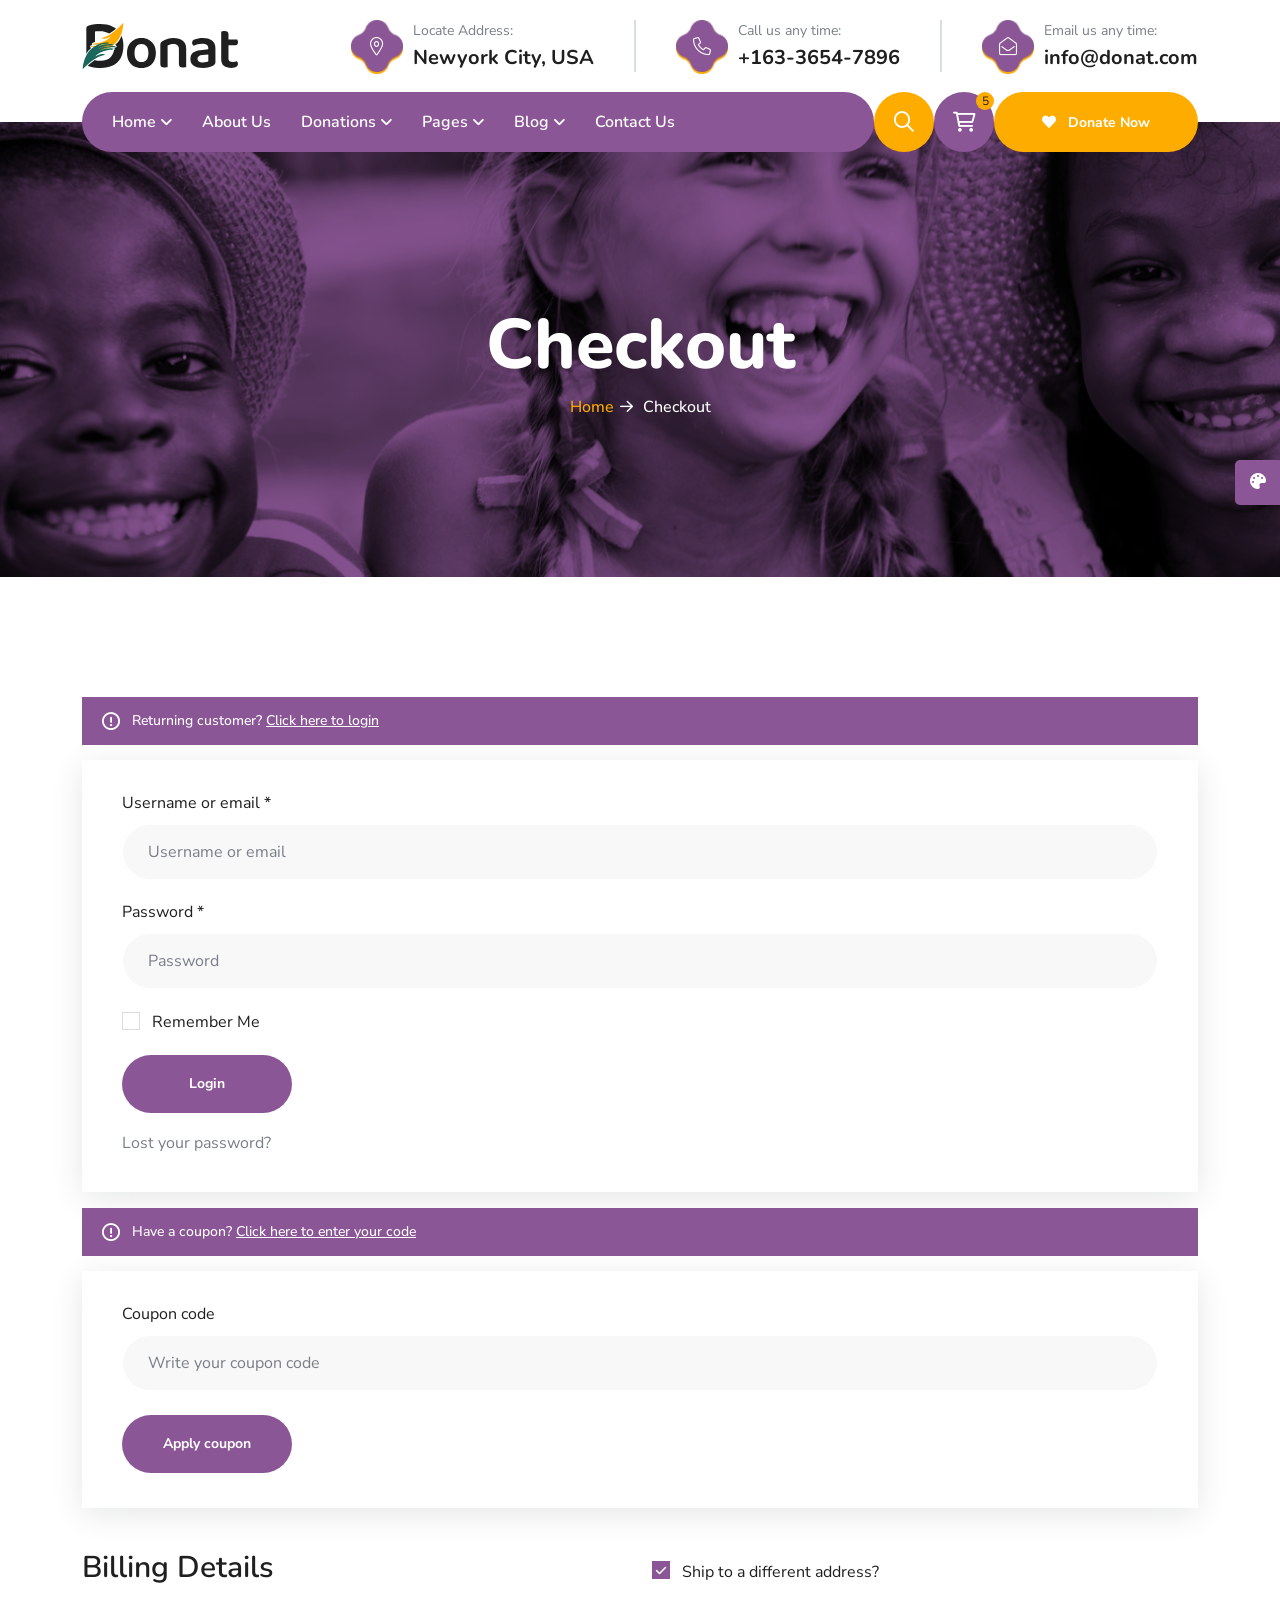
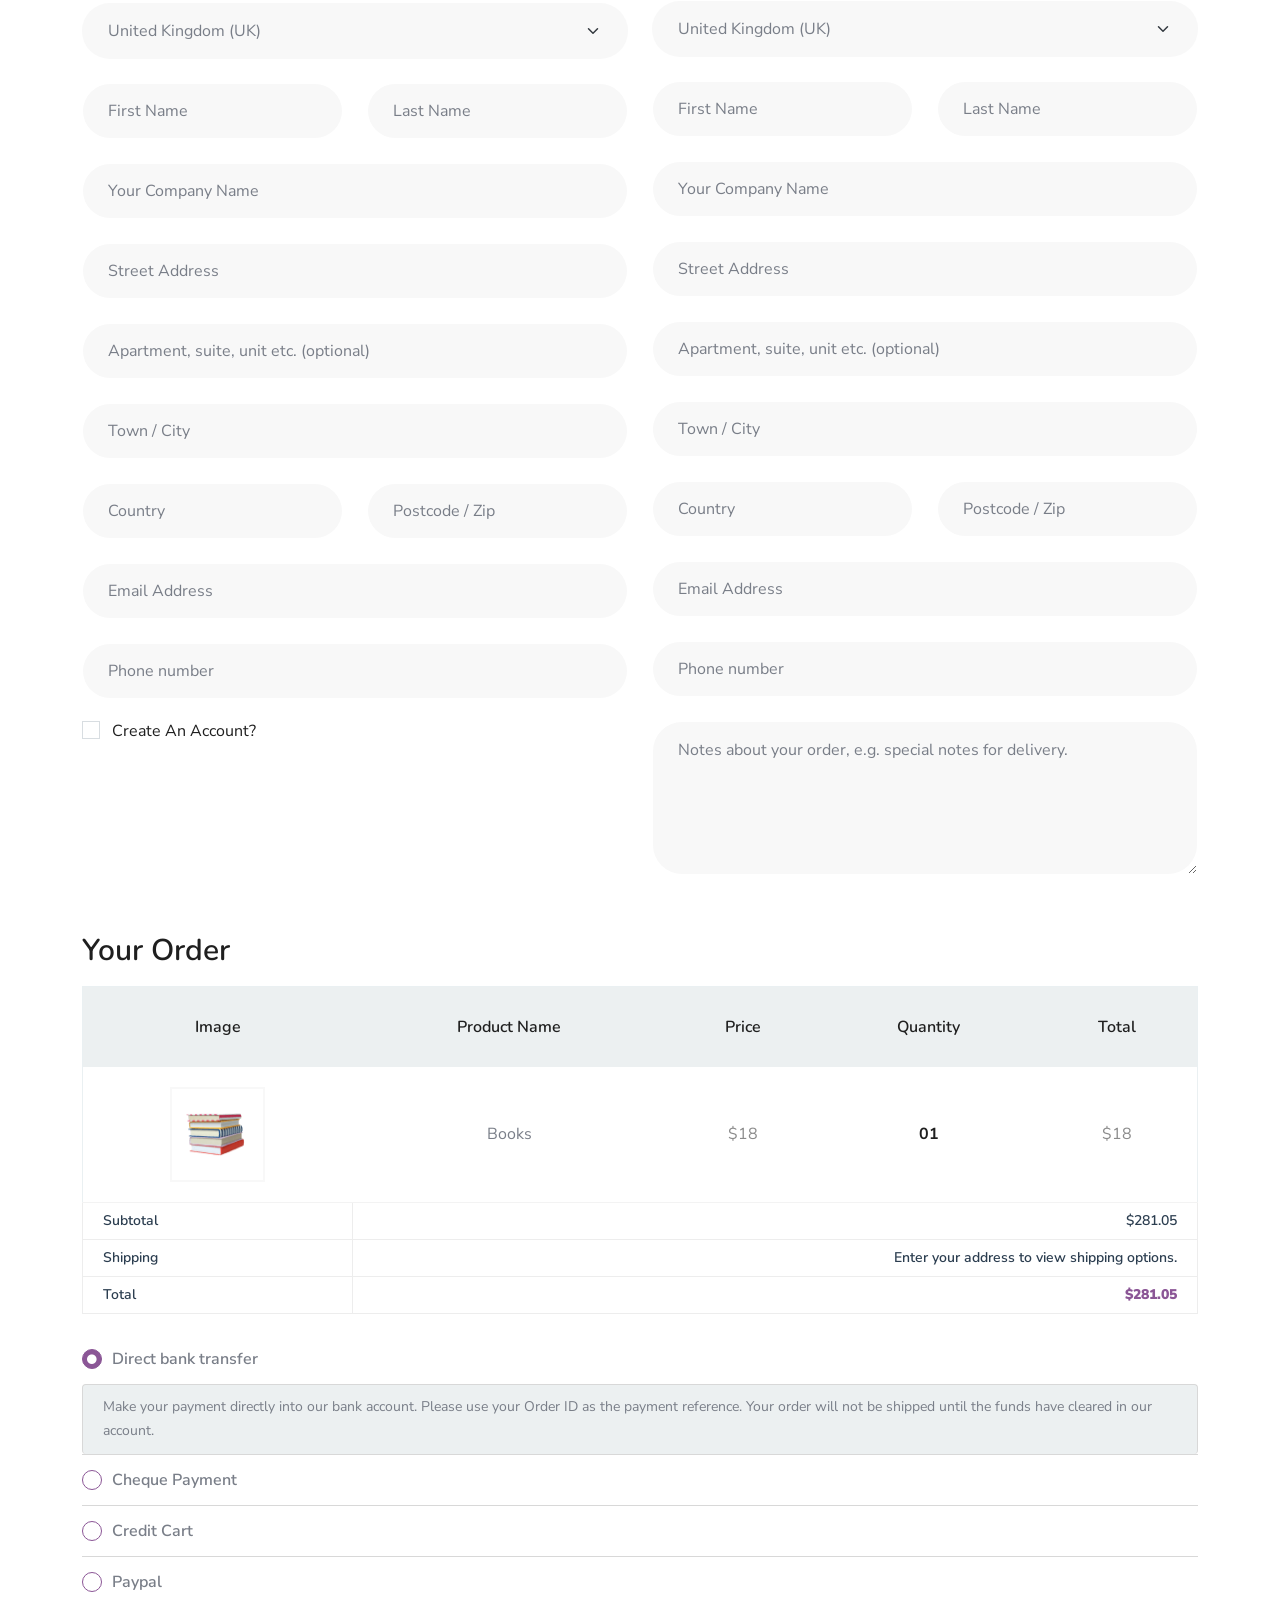
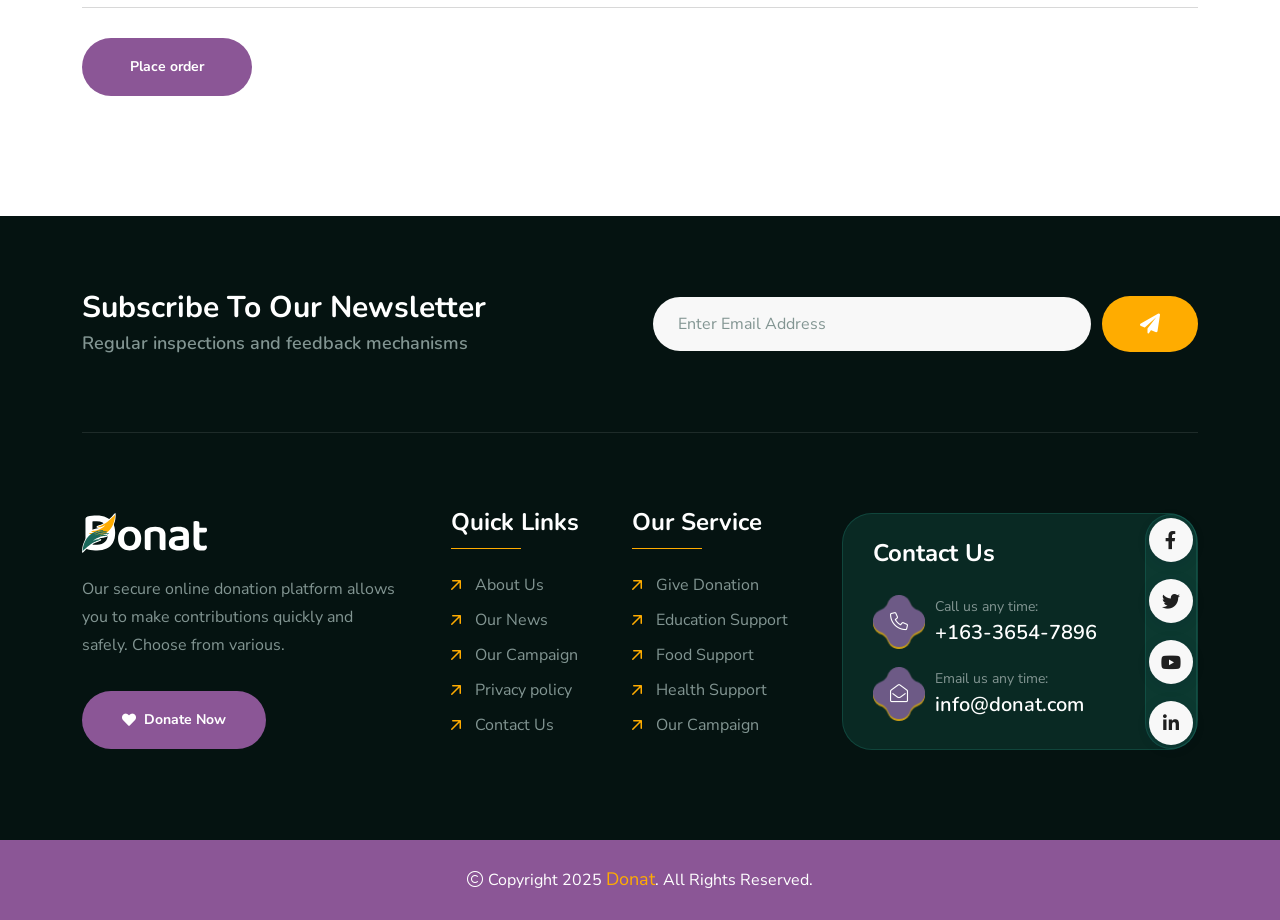
<file: checkout.html>
<!doctype html>
<html class="no-js" lang="zxx" dir="ltr">


<!-- Mirrored from https://html.themehour.net/donat/demo/checkout.html by HTTrack Website Copier/3.x [XR&CO], Thu, 22 Oct 2026 04:43:54 GMT -->
<head>
    <meta charset="utf-8">
    <meta http-equiv="x-ua-compatible" content="ie=edge">
    <title>Donat - Charity & Donation HTML Template - Checkout</title>
    <meta name="author" content="Donat">
    <meta name="description" content="Donat - Charity & Donation HTML Template">
    <meta name="keywords" content="Donat - Charity & Donation HTML Template">
    <meta name="robots" content="INDEX,FOLLOW">

    <!-- Mobile Specific Metas -->
    <meta name="viewport" content="width=device-width, initial-scale=1, shrink-to-fit=no">

    <!-- Favicons - Place favicon.ico in the root directory -->
    <link rel="apple-touch-icon" sizes="57x57" href="assets/img/favicons/apple-icon-57x57.png">
    <link rel="apple-touch-icon" sizes="60x60" href="assets/img/favicons/apple-icon-60x60.png">
    <link rel="apple-touch-icon" sizes="72x72" href="assets/img/favicons/apple-icon-72x72.png">
    <link rel="apple-touch-icon" sizes="76x76" href="assets/img/favicons/apple-icon-76x76.png">
    <link rel="apple-touch-icon" sizes="114x114" href="assets/img/favicons/apple-icon-114x114.png">
    <link rel="apple-touch-icon" sizes="120x120" href="assets/img/favicons/apple-icon-120x120.png">
    <link rel="apple-touch-icon" sizes="144x144" href="assets/img/favicons/apple-icon-144x144.png">
    <link rel="apple-touch-icon" sizes="152x152" href="assets/img/favicons/apple-icon-152x152.png">
    <link rel="apple-touch-icon" sizes="180x180" href="assets/img/favicons/apple-icon-180x180.png">
    <link rel="icon" type="image/png" sizes="192x192" href="assets/img/favicons/android-icon-192x192.png">
    <link rel="icon" type="image/png" sizes="32x32" href="assets/img/favicons/favicon-32x32.png">
    <link rel="icon" type="image/png" sizes="96x96" href="assets/img/favicons/favicon-96x96.png">
    <link rel="icon" type="image/png" sizes="16x16" href="assets/img/favicons/favicon-16x16.png">
    <link rel="manifest" href="assets/img/favicons/manifest.json">
    <meta name="msapplication-TileColor" content="#ffffff">
    <meta name="msapplication-TileImage" content="assets/img/favicons/ms-icon-144x144.png">
    <meta name="theme-color" content="#ffffff">

    <!--==============================
	  Google Fonts
	============================== -->
    <link rel="preconnect" href="https://fonts.googleapis.com/">
    <link rel="preconnect" href="https://fonts.gstatic.com/" crossorigin>
    <link href="https://fonts.googleapis.com/css2?family=Caveat:wght@400..700&amp;family=Nunito+Sans:ital,opsz,wght@0,6..12,200..1000;1,6..12,200..1000&amp;family=Nunito:ital,wght@0,200..1000;1,200..1000&amp;display=swap" rel="stylesheet">

    <!--==============================
	    All CSS File
	============================== -->
    <!-- Bootstrap -->
    <link rel="stylesheet" href="assets/css/bootstrap.min.css">
    <!-- Fontawesome Icon -->
    <link rel="stylesheet" href="assets/css/fontawesome.min.css">
    <!-- Magnific Popup -->
    <link rel="stylesheet" href="assets/css/magnific-popup.min.css">
    <!-- Swiper Js -->
    <link rel="stylesheet" href="assets/css/swiper-bundle.min.css">
    <!-- Theme Custom CSS -->
    <link rel="stylesheet" href="assets/css/style.css">

</head>

<body>

    <!--[if lte IE 9]>
    	<p class="browserupgrade">You are using an <strong>outdated</strong> browser. Please <a href="https://browsehappy.com/">upgrade your browser</a> to improve your experience and security.</p>
  	<![endif]-->


    <!--********************************
   		Code Start From Here 
	******************************** -->

    <!--==============================
     Preloader
  ==============================-->
    <div class="preloader ">
        <button class="th-btn style2 preloaderCls">Cancel Preloader </button>
        <div class="preloader-inner">
            <span class="loader">
                Donat
                <span class="loading-text">Donat</span>
            </span>
        </div>
    </div><!--==============================
    Sidemenu
============================== -->
    <div class="sidemenu-wrapper sidemenu-cart ">
        <div class="sidemenu-content">
            <button class="closeButton sideMenuCls"><i class="far fa-times"></i></button>
            <div class="widget woocommerce widget_shopping_cart">
                <h3 class="widget_title">Shopping cart</h3>
                <div class="widget_shopping_cart_content">
                    <ul class="woocommerce-mini-cart cart_list product_list_widget ">
                        <li class="woocommerce-mini-cart-item mini_cart_item">
                            <a href="#" class="remove remove_from_cart_button"><i class="far fa-times"></i></a>
                            <a href="#"><img src="assets/img/product/product_thumb_1_1.png" alt="Cart Image">Books</a>
                            <span class="quantity">1 ×
                                <span class="woocommerce-Price-amount amount">
                                    <span class="woocommerce-Price-currencySymbol">$</span>940.00</span>
                            </span>
                        </li>
                        <li class="woocommerce-mini-cart-item mini_cart_item">
                            <a href="#" class="remove remove_from_cart_button"><i class="far fa-times"></i></a>
                            <a href="#"><img src="assets/img/product/product_thumb_1_2.png" alt="Cart Image">Medicine</a>
                            <span class="quantity">1 ×
                                <span class="woocommerce-Price-amount amount">
                                    <span class="woocommerce-Price-currencySymbol">$</span>899.00</span>
                            </span>
                        </li>
                        <li class="woocommerce-mini-cart-item mini_cart_item">
                            <a href="#" class="remove remove_from_cart_button"><i class="far fa-times"></i></a>
                            <a href="#"><img src="assets/img/product/product_thumb_1_3.png" alt="Cart Image">Dress</a>
                            <span class="quantity">1 ×
                                <span class="woocommerce-Price-amount amount">
                                    <span class="woocommerce-Price-currencySymbol">$</span>756.00</span>
                            </span>
                        </li>
                        <li class="woocommerce-mini-cart-item mini_cart_item">
                            <a href="#" class="remove remove_from_cart_button"><i class="far fa-times"></i></a>
                            <a href="#"><img src="assets/img/product/product_thumb_1_4.png" alt="Cart Image">Chair</a>
                            <span class="quantity">1 ×
                                <span class="woocommerce-Price-amount amount">
                                    <span class="woocommerce-Price-currencySymbol">$</span>723.00</span>
                            </span>
                        </li>
                        <li class="woocommerce-mini-cart-item mini_cart_item">
                            <a href="#" class="remove remove_from_cart_button"><i class="far fa-times"></i></a>
                            <a href="#"><img src="assets/img/product/product_thumb_1_5.png" alt="Cart Image">Cloths</a>
                            <span class="quantity">1 ×
                                <span class="woocommerce-Price-amount amount">
                                    <span class="woocommerce-Price-currencySymbol">$</span>1080.00</span>
                            </span>
                        </li>
                    </ul>
                    <p class="woocommerce-mini-cart__total total">
                        <strong>Subtotal:</strong>
                        <span class="woocommerce-Price-amount amount">
                            <span class="woocommerce-Price-currencySymbol">$</span>4398.00</span>
                    </p>
                    <p class="woocommerce-mini-cart__buttons buttons">
                        <a href="cart.html" class="th-btn wc-forward">View cart</a>
                        <a href="checkout.html" class="th-btn checkout wc-forward">Checkout</a>
                    </p>
                </div>
            </div>
        </div>
    </div>
    <div class="popup-search-box d-none d-lg-block">
        <button class="searchClose"><i class="far fa-times"></i></button>
        <form action="#">
            <input type="text" placeholder="What are you looking for?">
            <button type="submit"><i class="fal fa-search"></i></button>
        </form>
    </div><!--==============================
    Mobile Menu
  ============================== -->
    <div class="th-menu-wrapper">
        <div class="th-menu-area text-center">
            <button class="th-menu-toggle"><i class="fal fa-times"></i></button>
            <div class="mobile-logo">
                <a href="index.html"><img src="assets/img/logo.svg" alt="Donat"></a>
            </div>
            <div class="th-mobile-menu">
                <ul>
                    <li class="menu-item-has-children">
                        <a href="index.html">Home</a>
                        <ul class="sub-menu">
                            <li class="menu-item-has-children">
                                <a href="#">Multipage</a>
                                <ul class="sub-menu">
                                    <li><a href="index.html">Home One</a></li>
                                    <li><a href="home-2.html">Home Two</a></li>
                                    <li><a href="home-3.html">Home Three</a></li>
                                    <li><a href="home-4.html">Home Four</a></li>
                                    <li><a href="home-5.html">Home Five</a></li>
                                </ul>
                            </li>
                            <li class="menu-item-has-children">
                                <a href="#">Onepage</a>
                                <ul class="sub-menu">
                                    <li><a href="home-1-op.html">Home One</a></li>
                                    <li><a href="home-2-op.html">Home Two</a></li>
                                    <li><a href="home-3-op.html">Home Three</a></li>
                                    <li><a href="home-4-op.html">Home Four</a></li>
                                    <li><a href="home-5-op.html">Home Five</a></li>
                                </ul>
                            </li>
                            <li class="menu-item-has-children">
                                <a href="#">RTL</a>
                                <ul class="sub-menu">
                                    <li><a href="home-1-rtl.html">Home One</a></li>
                                    <li><a href="home-2-rtl.html">Home Two</a></li>
                                    <li><a href="home-3-rtl.html">Home Three</a></li>
                                    <li><a href="home-4-rtl.html">Home Four</a></li>
                                    <li><a href="home-5-rtl.html">Home Five</a></li>
                                </ul>
                            </li>
                        </ul>
                    </li>
                    <li><a href="about.html">About Us</a></li>
                    <li class="menu-item-has-children">
                        <a href="#">Donations</a>
                        <ul class="sub-menu">
                            <li><a href="donation.html">Donations</a></li>
                            <li><a href="donation-details.html">Donation Details</a></li>
                            <li><a href="donate-now.html">Donate Now</a></li>
                        </ul>
                    </li>
                    <li class="menu-item-has-children">
                        <a href="#">Pages</a>
                        <ul class="sub-menu">
                            <li class="menu-item-has-children">
                                <a href="#">Shop</a>
                                <ul class="sub-menu">
                                    <li><a href="shop.html">Shop</a></li>
                                    <li><a href="shop-details.html">Shop Details</a></li>
                                    <li><a href="cart.html">Cart Page</a></li>
                                    <li><a href="checkout.html">Checkout</a></li>
                                    <li><a href="wishlist.html">Wishlist</a></li>
                                </ul>
                            </li>
                            <li><a href="team.html">Volunteers</a></li>
                            <li><a href="team-details.html">Volunteer Details</a></li>
                            <li><a href="add-team.html">Become A Volunteer</a></li>
                            <li><a href="gallery.html">Gallery</a></li>
                            <li><a href="pricing.html">Pricing</a></li>
                            <li><a href="faq.html">FAQS</a></li>
                            <li><a href="testimonial.html">Testimonials</a></li>
                            <li><a href="error.html">Error Page</a></li>
                        </ul>
                    </li>
                    <li class="menu-item-has-children">
                        <a href="#">Blog</a>
                        <ul class="sub-menu">
                            <li><a href="blog.html">Blog</a></li>
                            <li><a href="blog-details.html">Blog Details</a></li>
                        </ul>
                    </li>
                    <li>
                        <a href="contact.html">Contact Us</a>
                    </li>
                </ul>
            </div>
        </div>
    </div>
    <div class="color-scheme-wrap active">
        <button class="switchIcon"><i class="fa-solid fa-palette"></i></button>
        <h3 class="color-scheme-wrap-title text-center">Color Switcher</h3>
        <h4 class="color-scheme-wrap-subtitle text-center">Theme Color</h4>
        <div class="color-switch-btns">
            <button data-color="#1A685B"><i class="fa-solid fa-droplet"></i></button>
            <button data-color="#f34e3a"><i class="fa-solid fa-droplet"></i></button>
            <button data-color="#FF4857"><i class="fa-solid fa-droplet"></i></button>
            <button data-color="#3843C1"><i class="fa-solid fa-droplet"></i></button>
            <button data-color="#FF7E02"><i class="fa-solid fa-droplet"></i></button>
        </div>
        <h4 class="color-scheme-wrap-subtitle mt-20 text-center">Secondary Color</h4>
        <div class="secondary-color-switch-btns">
            <button data-secondary-color="#FFAC00"><i class="fa-solid fa-droplet"></i></button>
            <button data-secondary-color="#F41E1E"><i class="fa-solid fa-droplet"></i></button>
            <button data-secondary-color="#f34e3a"><i class="fa-solid fa-droplet"></i></button>
            <button data-secondary-color="#FF4857"><i class="fa-solid fa-droplet"></i></button>
            <button data-secondary-color="#3843C1"><i class="fa-solid fa-droplet"></i></button>
        </div>
    </div><!--==============================
	Header Area
==============================-->
    <header class="th-header header-default">
        <div class="menu-top">
            <div class="container">
                <div class="row justify-content-center justify-content-lg-between align-items-center gy-2">
                    <div class="col-auto d-none d-lg-block">
                        <div class="header-logo">
                            <a href="index.html"><img src="assets/img/logo.svg" alt="Donat"></a>
                        </div>
                    </div>
                    <div class="col-auto d-none d-md-block">
                        <div class="info-card-wrap">
                            <div class="info-card">
                                <div class="box-icon">
                                    <i class="fal fa-map-marker-alt"></i>
                                    <div class="bg-shape1" data-mask-src="assets/img/shape/info_card_icon_bg_shape_1_1.png"></div>
                                    <div class="bg-shape2" data-mask-src="assets/img/shape/info_card_icon_bg_shape_1_1.png"></div>
                                </div>
                                <div class="box-content">
                                    <p class="box-text">Locate Address:</p>
                                    <h4 class="box-title"><a href="https://www.google.com/maps">Newyork City, USA</a></h4>
                                </div>
                            </div>
                            <div class="info-card">
                                <div class="box-icon">
                                    <i class="fal fa-phone"></i>
                                    <div class="bg-shape1" data-mask-src="assets/img/shape/info_card_icon_bg_shape_1_1.png"></div>
                                    <div class="bg-shape2" data-mask-src="assets/img/shape/info_card_icon_bg_shape_1_1.png"></div>
                                </div>
                                <div class="box-content">
                                    <p class="box-text">Call us any time:</p>
                                    <h4 class="box-title"><a href="tel:16336547896">+163-3654-7896</a></h4>
                                </div>
                            </div>
                            <div class="info-card">
                                <div class="box-icon">
                                    <i class="fal fa-envelope-open"></i>
                                    <div class="bg-shape1" data-mask-src="assets/img/shape/info_card_icon_bg_shape_1_1.png"></div>
                                    <div class="bg-shape2" data-mask-src="assets/img/shape/info_card_icon_bg_shape_1_1.png"></div>
                                </div>
                                <div class="box-content">
                                    <p class="box-text">Email us any time:</p>
                                    <h4 class="box-title"><a href="mailto:info@donat.com">info@donat.com</a></h4>
                                </div>
                            </div>
                        </div>
                    </div>
                    <div class="col-auto header-social-col">
                        <div class="th-social">
                            <a href="https://www.facebook.com/"><i class="fab fa-facebook-f"></i></a>
                            <a href="https://www.twitter.com/"><i class="fab fa-twitter"></i></a>
                            <a href="https://www.youtube.com/"><i class="fab fa-youtube"></i></a>
                            <a href="https://www.linkedin.com/"><i class="fab fa-linkedin-in"></i></a>
                        </div>
                    </div>
                </div>
            </div>
        </div>
        <div class="sticky-wrapper">
            <!-- Main Menu Area -->
            <div class="container">
                <div class="menu-area">
                    <div class="menu-area-wrap">
                        <div class="col-auto d-inline-block d-lg-none">
                            <div class="header-logo">
                                <a href="index.html"><img src="assets/img/logo-white.svg" alt="Donat"></a>
                            </div>
                        </div>
                        <nav class="main-menu d-none d-lg-block">
                            <ul>
                                <li class="menu-item-has-children">
                                    <a href="index.html">Home</a>
                                    <ul class="mega-menu mega-menu-content">
                                        <li>
                                            <div class="container">
                                                <div class="row gy-4">
                                                    <div class="col-lg-4">
                                                        <div class="mega-menu-box">
                                                            <div class="mega-menu-img">
                                                                <img src="assets/img/pages/index.jpg" alt="Home One">
                                                                <div class="btn-wrap">
                                                                    <a href="index.html" class="th-btn ">Multipage</a>
                                                                    <a href="home-1-op.html" class="th-btn ">Onepage</a>
                                                                    <a href="home-1-rtl.html" class="th-btn ">RTL</a>
                                                                </div>
                                                            </div>
                                                            <h3 class="mega-menu-title"><a href="index.html">Home One</a></h3>
                                                        </div>
                                                    </div>
                                                    <div class="col-lg-4">
                                                        <div class="mega-menu-box">
                                                            <div class="mega-menu-img">
                                                                <img src="assets/img/pages/home-2.jpg" alt="Home Two">
                                                                <div class="btn-wrap">
                                                                    <a href="home-2.html" class="th-btn ">Multipage</a>
                                                                    <a href="home-2-op.html" class="th-btn ">Onepage</a>
                                                                    <a href="home-2-rtl.html" class="th-btn ">RTL</a>
                                                                </div>
                                                            </div>
                                                            <h3 class="mega-menu-title"><a href="home-2.html">Home Two</a></h3>
                                                        </div>
                                                    </div>
                                                    <div class="col-lg-4">
                                                        <div class="mega-menu-box">
                                                            <div class="mega-menu-img">
                                                                <img src="assets/img/pages/home-3.jpg" alt="Home Three">
                                                                <div class="btn-wrap">
                                                                    <a href="home-3.html" class="th-btn ">Multipage</a>
                                                                    <a href="home-3-op.html" class="th-btn ">Onepage</a>
                                                                    <a href="home-3-rtl.html" class="th-btn ">RTL</a>
                                                                </div>
                                                            </div>
                                                            <h3 class="mega-menu-title"><a href="home-3.html">Home Three</a></h3>
                                                        </div>
                                                    </div>
                                                    <div class="col-lg-4">
                                                        <div class="mega-menu-box">
                                                            <div class="mega-menu-img">
                                                                <img src="assets/img/pages/home-4.jpg" alt="Home Four">
                                                                <div class="btn-wrap">
                                                                    <a href="home-4.html" class="th-btn ">Multipage</a>
                                                                    <a href="home-4-op.html" class="th-btn ">Onepage</a>
                                                                    <a href="home-4-rtl.html" class="th-btn ">RTL</a>
                                                                </div>
                                                            </div>
                                                            <h3 class="mega-menu-title"><a href="home-4.html">Home Four</a></h3>
                                                        </div>
                                                    </div>
                                                    <div class="col-lg-4">
                                                        <div class="mega-menu-box">
                                                            <div class="mega-menu-img">
                                                                <img src="assets/img/pages/home-5.jpg" alt="Home Five">
                                                                <div class="btn-wrap">
                                                                    <a href="home-5.html" class="th-btn ">Multipage</a>
                                                                    <a href="home-5-op.html" class="th-btn ">Onepage</a>
                                                                    <a href="home-5-rtl.html" class="th-btn ">RTL</a>
                                                                </div>
                                                            </div>
                                                            <h3 class="mega-menu-title"><a href="home-5.html">Home Five</a></h3>
                                                        </div>
                                                    </div>
                                                </div>
                                            </div>
                                        </li>
                                    </ul>
                                </li>
                                <li><a href="about.html">About Us</a></li>
                                <li class="menu-item-has-children">
                                    <a href="#">Donations</a>
                                    <ul class="sub-menu">
                                        <li><a href="donation.html">Donations</a></li>
                                        <li><a href="donation-details.html">Donation Details</a></li>
                                        <li><a href="donate-now.html">Donate Now</a></li>
                                    </ul>
                                </li>
                                <li class="menu-item-has-children">
                                    <a href="#">Pages</a>
                                    <ul class="sub-menu">
                                        <li class="menu-item-has-children">
                                            <a href="#">Shop</a>
                                            <ul class="sub-menu">
                                                <li><a href="shop.html">Shop</a></li>
                                                <li><a href="shop-details.html">Shop Details</a></li>
                                                <li><a href="cart.html">Cart Page</a></li>
                                                <li><a href="checkout.html">Checkout</a></li>
                                                <li><a href="wishlist.html">Wishlist</a></li>
                                            </ul>
                                        </li>
                                        <li><a href="team.html">Volunteers</a></li>
                                        <li><a href="team-details.html">Volunteer Details</a></li>
                                        <li><a href="add-team.html">Become A Volunteer</a></li>
                                        <li><a href="gallery.html">Gallery</a></li>
                                        <li><a href="pricing.html">Pricing</a></li>
                                        <li><a href="faq.html">FAQS</a></li>
                                        <li><a href="testimonial.html">Testimonials</a></li>
                                        <li><a href="error.html">Error Page</a></li>
                                    </ul>
                                </li>
                                <li class="menu-item-has-children">
                                    <a href="#">Blog</a>
                                    <ul class="sub-menu">
                                        <li><a href="blog.html">Blog</a></li>
                                        <li><a href="blog-details.html">Blog Details</a></li>
                                    </ul>
                                </li>
                                <li>
                                    <a href="contact.html">Contact Us</a>
                                </li>
                            </ul>
                        </nav>
                        <p class="header-notice"><img class="me-1" src="assets/img/icon/heart-icon.svg" alt="img">Are you ready to help them? Let’s become a volunteers...</p>
                    </div>
                    <div class="header-button">
                        <button type="button" class="icon-btn style2 searchBoxToggler d-lg-block d-none"><i class="far fa-search"></i></button>
                        <button type="button" class="icon-btn sideMenuToggler">
                            <span class="badge">5</span>
                            <i class="fa-regular fa-cart-shopping"></i>
                        </button>
                        <a href="contact.html" class="th-btn style3 d-lg-block d-none"><i class="fas fa-heart me-2"></i> Donate Now</a>
                        <button type="button" class="icon-btn th-menu-toggle d-lg-none"><i class="far fa-bars"></i></button>
                    </div>
                </div>
            </div>
        </div>
    </header>


    <!--==============================
    Breadcumb
============================== -->
    <div class="breadcumb-wrapper " data-bg-src="assets/img/bg/breadcumb-bg.jpg" data-overlay="theme">
        <div class="container">
            <div class="breadcumb-content">
                <h1 class="breadcumb-title">Checkout</h1>
                <ul class="breadcumb-menu">
                    <li><a href="index.html">Home</a></li>
                    <li>Checkout</li>
                </ul>
            </div>
        </div>
    </div><!--==============================
Checkout Arae
==============================-->
    <div class="th-checkout-wrapper space-top space-extra-bottom">
        <div class="container">
            <div class="woocommerce-form-login-toggle">
                <div class="woocommerce-info">Returning customer? <a href="#" class="showlogin">Click here to login</a>
                </div>
            </div>
            <div class="row">
                <div class="col-12">
                    <form action="#" class="woocommerce-form-login mb-3">
                        <div class="form-group">
                            <label>Username or email *</label>
                            <input type="text" class="form-control" placeholder="Username or email">
                        </div>
                        <div class="form-group">
                            <label>Password *</label>
                            <input type="text" class="form-control" placeholder="Password">
                        </div>
                        <div class="form-group">
                            <div class="custom-checkbox">
                                <input type="checkbox" id="remembermylogin">
                                <label for="remembermylogin">Remember Me</label>
                            </div>
                        </div>
                        <div class="form-group">
                            <button type="submit" class="th-btn">Login</button>
                            <p class="mt-3 mb-0"><a class="text-reset" href="#">Lost your password?</a></p>
                        </div>
                    </form>
                </div>
            </div>
            <div class="woocommerce-form-coupon-toggle">
                <div class="woocommerce-info">Have a coupon? <a href="#" class="showcoupon">Click here to enter your code</a> </div>
            </div>
            <div class="row">
                <div class="col-12">
                    <form action="#" class="woocommerce-form-coupon">
                        <div class="form-group">
                            <label>Coupon code</label>
                            <input type="text" class="form-control" placeholder="Write your coupon code">
                        </div>
                        <div class="form-group">
                            <button type="submit" class="th-btn">Apply coupon</button>
                        </div>
                    </form>
                </div>
            </div>
            <form action="#" class="woocommerce-checkout mt-40">
                <div class="row ">
                    <div class="col-lg-6">
                        <h2 class="h4 fw-semibold">Billing Details</h2>
                        <div class="row">
                            <div class="col-12 form-group">
                                <select class="form-select">
                                    <option>United Kingdom (UK)</option>
                                    <option>United State (US)</option>
                                    <option>Equatorial Guinea (GQ)</option>
                                    <option>Australia (AU)</option>
                                    <option>Germany (DE)</option>
                                </select>
                            </div>
                            <div class="col-md-6 form-group">
                                <input type="text" class="form-control" placeholder="First Name">
                            </div>
                            <div class="col-md-6 form-group">
                                <input type="text" class="form-control" placeholder="Last Name">
                            </div>
                            <div class="col-12 form-group">
                                <input type="text" class="form-control" placeholder="Your Company Name">
                            </div>
                            <div class="col-12 form-group">
                                <input type="text" class="form-control" placeholder="Street Address">
                                <input type="text" class="form-control" placeholder="Apartment, suite, unit etc. (optional)">
                            </div>
                            <div class="col-12 form-group">
                                <input type="text" class="form-control" placeholder="Town / City">
                            </div>
                            <div class="col-md-6 form-group">
                                <input type="text" class="form-control" placeholder="Country">
                            </div>
                            <div class="col-md-6 form-group">
                                <input type="text" class="form-control" placeholder="Postcode / Zip">
                            </div>
                            <div class="col-12 form-group">
                                <input type="text" class="form-control" placeholder="Email Address">
                                <input type="text" class="form-control" placeholder="Phone number">
                            </div>
                            <div class="col-12 form-group">
                                <input type="checkbox" id="accountNewCreate">
                                <label for="accountNewCreate">Create An Account?</label>
                            </div>
                        </div>
                    </div>
                    <div class="col-lg-6">
                        <p id="ship-to-different-address">
                            <input id="ship-to-different-address-checkbox" type="checkbox" name="ship_to_different_address" value="1" checked>
                            <label for="ship-to-different-address-checkbox">
                                Ship to a different address?
                                <span class="checkmark"></span>
                            </label>
                        </p>
                        <div class="shipping_address">
                            <div class="row">
                                <div class="col-12 form-group">
                                    <select class="form-select">
                                        <option>United Kingdom (UK)</option>
                                        <option>United State (US)</option>
                                        <option>Equatorial Guinea (GQ)</option>
                                        <option>Australia (AU)</option>
                                        <option>Germany (DE)</option>
                                    </select>
                                </div>
                                <div class="col-md-6 form-group">
                                    <input type="text" class="form-control" placeholder="First Name">
                                </div>
                                <div class="col-md-6 form-group">
                                    <input type="text" class="form-control" placeholder="Last Name">
                                </div>
                                <div class="col-12 form-group">
                                    <input type="text" class="form-control" placeholder="Your Company Name">
                                </div>
                                <div class="col-12 form-group">
                                    <input type="text" class="form-control" placeholder="Street Address">
                                    <input type="text" class="form-control" placeholder="Apartment, suite, unit etc. (optional)">
                                </div>
                                <div class="col-12 form-group">
                                    <input type="text" class="form-control" placeholder="Town / City">
                                </div>
                                <div class="col-md-6 form-group">
                                    <input type="text" class="form-control" placeholder="Country">
                                </div>
                                <div class="col-md-6 form-group">
                                    <input type="text" class="form-control" placeholder="Postcode / Zip">
                                </div>
                                <div class="col-12 form-group">
                                    <input type="text" class="form-control" placeholder="Email Address">
                                    <input type="text" class="form-control" placeholder="Phone number">
                                </div>
                            </div>
                        </div>
                        <div class="col-12 form-group">
                            <textarea cols="20" rows="5" class="form-control" placeholder="Notes about your order, e.g. special notes for delivery."></textarea>
                        </div>
                    </div>
                </div>
            </form>
            <h4 class="mt-4 pt-lg-2 fw-semibold">Your Order</h4>
            <form action="#" class="woocommerce-cart-form">
                <table class="cart_table mb-20">
                    <thead>
                        <tr>
                            <th class="cart-col-image">Image</th>
                            <th class="cart-col-productname">Product Name</th>
                            <th class="cart-col-price">Price</th>
                            <th class="cart-col-quantity">Quantity</th>
                            <th class="cart-col-total">Total</th>
                        </tr>
                    </thead>
                    <tbody>
                        <tr class="cart_item">
                            <td data-title="Product">
                                <a class="cart-productimage" href="shop-details.html"><img width="91" height="91" src="assets/img/product/product_thumb_1_1.png" alt="Image"></a>
                            </td>
                            <td data-title="Name">
                                <a class="cart-productname" href="shop-details.html">Books</a>
                            </td>
                            <td data-title="Price">
                                <span class="amount"><bdi><span>$</span>18</bdi></span>
                            </td>
                            <td data-title="Quantity">
                                <strong class="product-quantity">01</strong>
                            </td>
                            <td data-title="Total">
                                <span class="amount"><bdi><span>$</span>18</bdi></span>
                            </td>
                        </tr>
                    </tbody>
                    <tfoot class="checkout-ordertable">
                        <tr class="cart-subtotal">
                            <th>Subtotal</th>
                            <td data-title="Subtotal" colspan="4"><span class="woocommerce-Price-amount amount"><bdi><span class="woocommerce-Price-currencySymbol">$</span>281.05</bdi></span></td>
                        </tr>
                        <tr class="woocommerce-shipping-totals shipping">
                            <th>Shipping</th>
                            <td data-title="Shipping" colspan="4"> Enter your address to view shipping options.
                            </td>
                        </tr>
                        <tr class="order-total">
                            <th>Total</th>
                            <td data-title="Total" colspan="4"><strong><span class="woocommerce-Price-amount amount"><bdi><span class="woocommerce-Price-currencySymbol">$</span>281.05</bdi></span></strong>
                            </td>
                        </tr>
                    </tfoot>
                </table>
            </form>
            <div class="mt-lg-3 mb-30">
                <div class="woocommerce-checkout-payment">
                    <ul class="wc_payment_methods payment_methods methods">
                        <li class="wc_payment_method payment_method_bacs">
                            <input id="payment_method_bacs" type="radio" class="input-radio" name="payment_method" value="bacs" checked="checked">
                            <label for="payment_method_bacs">Direct bank transfer</label>
                            <div class="payment_box payment_method_bacs">
                                <p>Make your payment directly into our bank account. Please use your Order ID as the payment reference. Your order will not be shipped until the funds have cleared in our account.
                                </p>
                            </div>
                        </li>
                        <li class="wc_payment_method payment_method_cheque">
                            <input id="payment_method_cheque" type="radio" class="input-radio" name="payment_method" value="cheque">
                            <label for="payment_method_cheque">Cheque Payment</label>
                            <div class="payment_box payment_method_cheque">
                                <p>Please send a check to Store Name, Store Street, Store Town, Store State / County, Store Postcode.</p>
                            </div>
                        </li>
                        <li class="wc_payment_method payment_method_cod">
                            <input id="payment_method_cod" type="radio" class="input-radio" name="payment_method">
                            <label for="payment_method_cod">Credit Cart</label>
                            <div class="payment_box payment_method_cod">
                                <p>Pay with cash upon delivery.</p>
                            </div>
                        </li>
                        <li class="wc_payment_method payment_method_paypal">
                            <input id="payment_method_paypal" type="radio" class="input-radio" name="payment_method" value="paypal">
                            <label for="payment_method_paypal">Paypal</label>
                            <div class="payment_box payment_method_paypal">
                                <p>Pay via PayPal; you can pay with your credit card if you don’t have a PayPal account.</p>
                            </div>
                        </li>
                    </ul>
                    <div class="form-row place-order">
                        <button type="submit" class="th-btn">Place order</button>
                    </div>
                </div>
            </div>
        </div>
    </div>
    <!--==============================
	Footer Area
==============================-->
    <footer class="footer-wrapper footer-default" data-bg-src="assets/img/bg/footer-default-bg-mask.png">
        <div class="footer-bg-shape2 shape-mockup jump" data-top="20%" data-right="0">
            <img src="assets/img/shape/footer-bg-shape3.png" alt="img">
        </div>
        <div class="footer-bg-shape3 shape-mockup d-none" data-bottom="0" data-right="0">
            <img src="assets/img/shape/footer-bg-shape2.png" alt="img">
        </div>
        <div class="footer-top">
            <div class="container">
                <div class="subscribe-box">
                    <div class="row gy-40 align-items-center justify-content-center">
                        <div class="col-xl-6">
                            <h4 class="subscribe-box_title">Subscribe to Our Newsletter</h4>
                            <p class="subscribe-box_text">Regular inspections and feedback mechanisms</p>
                        </div>
                        <div class="col-xl-6 col-lg-8">
                            <form class="newsletter-form">
                                <div class="form-group">
                                    <input class="form-control" type="email" placeholder="Enter Email Address" required="">
                                </div>
                                <button type="submit" class="th-btn style3"><i class="fas fa-paper-plane"></i></button>
                            </form>
                        </div>
                    </div>
                </div>
            </div>
        </div>
        <div class="widget-area">
            <div class="container">
                <div class="row justify-content-between">
                    <div class="col-md-6 col-xl-auto">
                        <div class="widget footer-widget">
                            <div class="th-widget-about">
                                <div class="about-logo">
                                    <a href="index.html"><img src="assets/img/logo-white.svg" alt="Donat"></a>
                                </div>
                                <p class="about-text"> Our secure online donation platform allows you to make contributions quickly and safely. Choose from various.</p>
                                <a href="contact.html" class="th-btn"><i class="fas fa-heart me-2"></i> Donate Now</a>
                            </div>
                        </div>
                    </div>
                    <div class="col-sm-6 col-xl-auto">
                        <div class="widget widget_nav_menu footer-widget">
                            <h3 class="widget_title">Quick Links</h3>
                            <div class="menu-all-pages-container">
                                <ul class="menu">
                                    <li><a href="about.html">About Us</a></li>
                                    <li><a href="blog.html">Our News</a></li>
                                    <li><a href="about.html">Our Campaign</a></li>
                                    <li><a href="contact.html">Privacy policy</a></li>
                                    <li><a href="contact.html">Contact Us</a></li>
                                </ul>
                            </div>
                        </div>
                    </div>
                    <div class="col-sm-6 col-xl-auto">
                        <div class="widget widget_nav_menu footer-widget">
                            <h3 class="widget_title">Our Service</h3>
                            <div class="menu-all-pages-container">
                                <ul class="menu">
                                    <li><a href="donate-now.html">Give Donation</a></li>
                                    <li><a href="faq.html">Education Support</a></li>
                                    <li><a href="faq.html">Food Support</a></li>
                                    <li><a href="faq.html">Health Support</a></li>
                                    <li><a href="gallery.html">Our Campaign </a></li>
                                </ul>
                            </div>
                        </div>
                    </div>
                    <div class="col-md-6 col-xl-auto">
                        <div class="widget footer-widget">
                            <div class="th-widget-contact">
                                <h3 class="widget_title">Contact Us</h3>
                                <div class="info-card">
                                    <div class="box-icon">
                                        <i class="fal fa-phone"></i>
                                        <div class="bg-shape1" data-mask-src="assets/img/shape/info_card_icon_bg_shape_1_1.png"></div>
                                        <div class="bg-shape2" data-mask-src="assets/img/shape/info_card_icon_bg_shape_1_1.png"></div>
                                    </div>
                                    <div class="box-content">
                                        <p class="box-text">Call us any time:</p>
                                        <h4 class="box-title"><a href="tel:16336547896">+163-3654-7896</a></h4>
                                    </div>
                                </div>
                                <div class="info-card">
                                    <div class="box-icon">
                                        <i class="fal fa-envelope-open"></i>
                                        <div class="bg-shape1" data-mask-src="assets/img/shape/info_card_icon_bg_shape_1_1.png"></div>
                                        <div class="bg-shape2" data-mask-src="assets/img/shape/info_card_icon_bg_shape_1_1.png"></div>
                                    </div>
                                    <div class="box-content">
                                        <p class="box-text">Email us any time:</p>
                                        <h4 class="box-title"><a href="mailto:info@donat.com">info@donat.com</a></h4>
                                    </div>
                                </div>
                                <div class="th-social style2">
                                    <a href="https://www.facebook.com/"><i class="fab fa-facebook-f"></i></a>
                                    <a href="https://www.twitter.com/"><i class="fab fa-twitter"></i></a>
                                    <a href="https://www.youtube.com/"><i class="fab fa-youtube"></i></a>
                                    <a href="https://www.linkedin.com/"><i class="fab fa-linkedin-in"></i></a>
                                </div>
                            </div>
                        </div>
                    </div>
                </div>
            </div>
        </div>
        <div class="copyright-wrap">
            <div class="container">
                <div class="row justify-content-center gy-3 align-items-center">
                    <div class="col-lg-12">
                        <p class="copyright-text text-center">
                            <i class="fal fa-copyright"></i> Copyright 2025 <a href="index.html">Donat</a>. All Rights Reserved.
                        </p>
                    </div>
                </div>
            </div>
        </div>
    </footer>

    <!--********************************
			Code End  Here 
	******************************** -->

    <!-- Scroll To Top -->
    <div class="scroll-top">
        <svg class="progress-circle svg-content" width="100%" height="100%" viewBox="-1 -1 102 102">
            <path d="M50,1 a49,49 0 0,1 0,98 a49,49 0 0,1 0,-98" style="transition: stroke-dashoffset 10ms linear 0s; stroke-dasharray: 307.919, 307.919; stroke-dashoffset: 307.919;"></path>
        </svg>
    </div>

    <!--==============================
    All Js File
============================== -->
    <!-- Jquery -->
    <script src="assets/js/vendor/jquery-3.7.1.min.js"></script>
    <!-- Swiper Js -->
    <script src="assets/js/swiper-bundle.min.js"></script>
    <!-- Bootstrap -->
    <script src="assets/js/bootstrap.min.js"></script>
    <!-- Magnific Popup -->
    <script src="assets/js/jquery.magnific-popup.min.js"></script>
    <!-- Counter Up -->
    <script src="assets/js/jquery.counterup.min.js"></script>
    <!-- Range Slider -->
    <script src="assets/js/jquery-ui.min.js"></script>
    <!-- Isotope Filter -->
    <script src="assets/js/imagesloaded.pkgd.min.js"></script>
    <script src="assets/js/isotope.pkgd.min.js"></script>

    <!-- Main Js File -->
    <script src="assets/js/main.js"></script>
</body>


<!-- Mirrored from https://html.themehour.net/donat/demo/checkout.html by HTTrack Website Copier/3.x [XR&CO], Thu, 22 Oct 2026 04:43:54 GMT -->
</html>
</file>
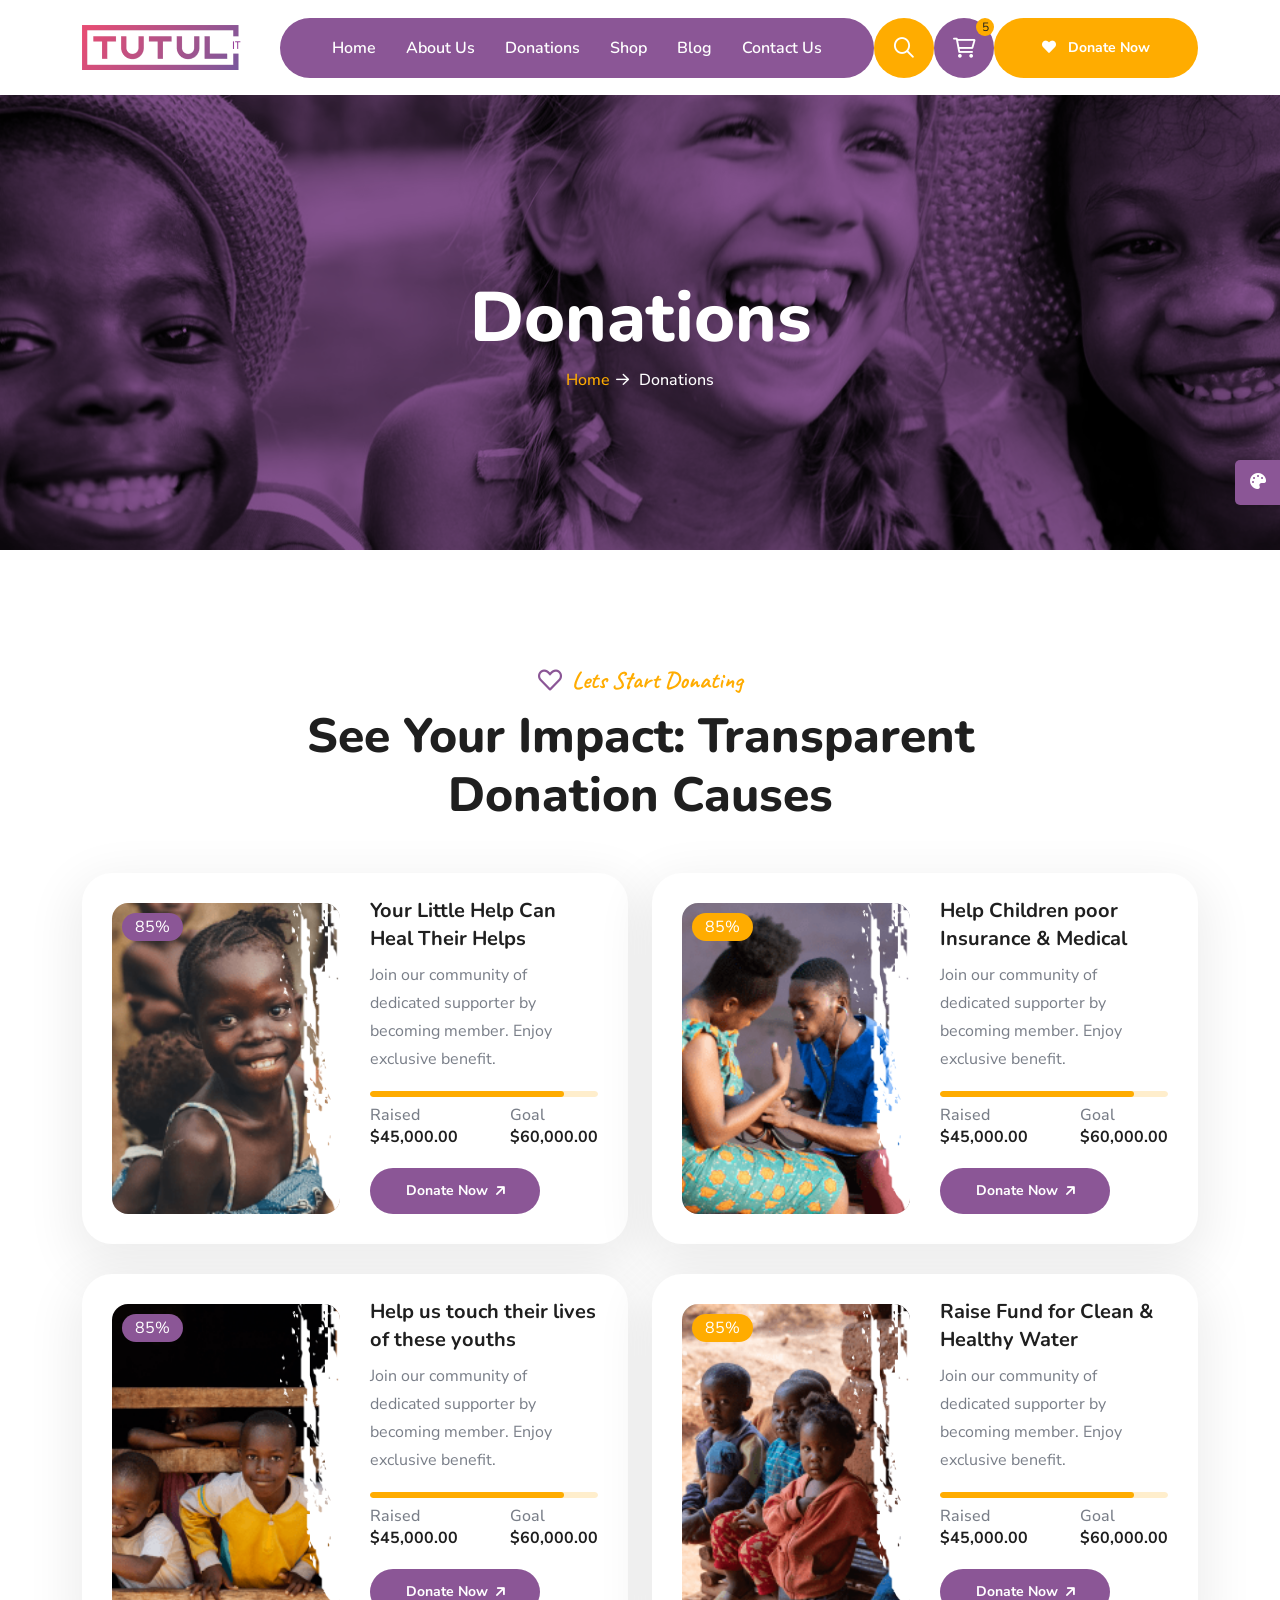
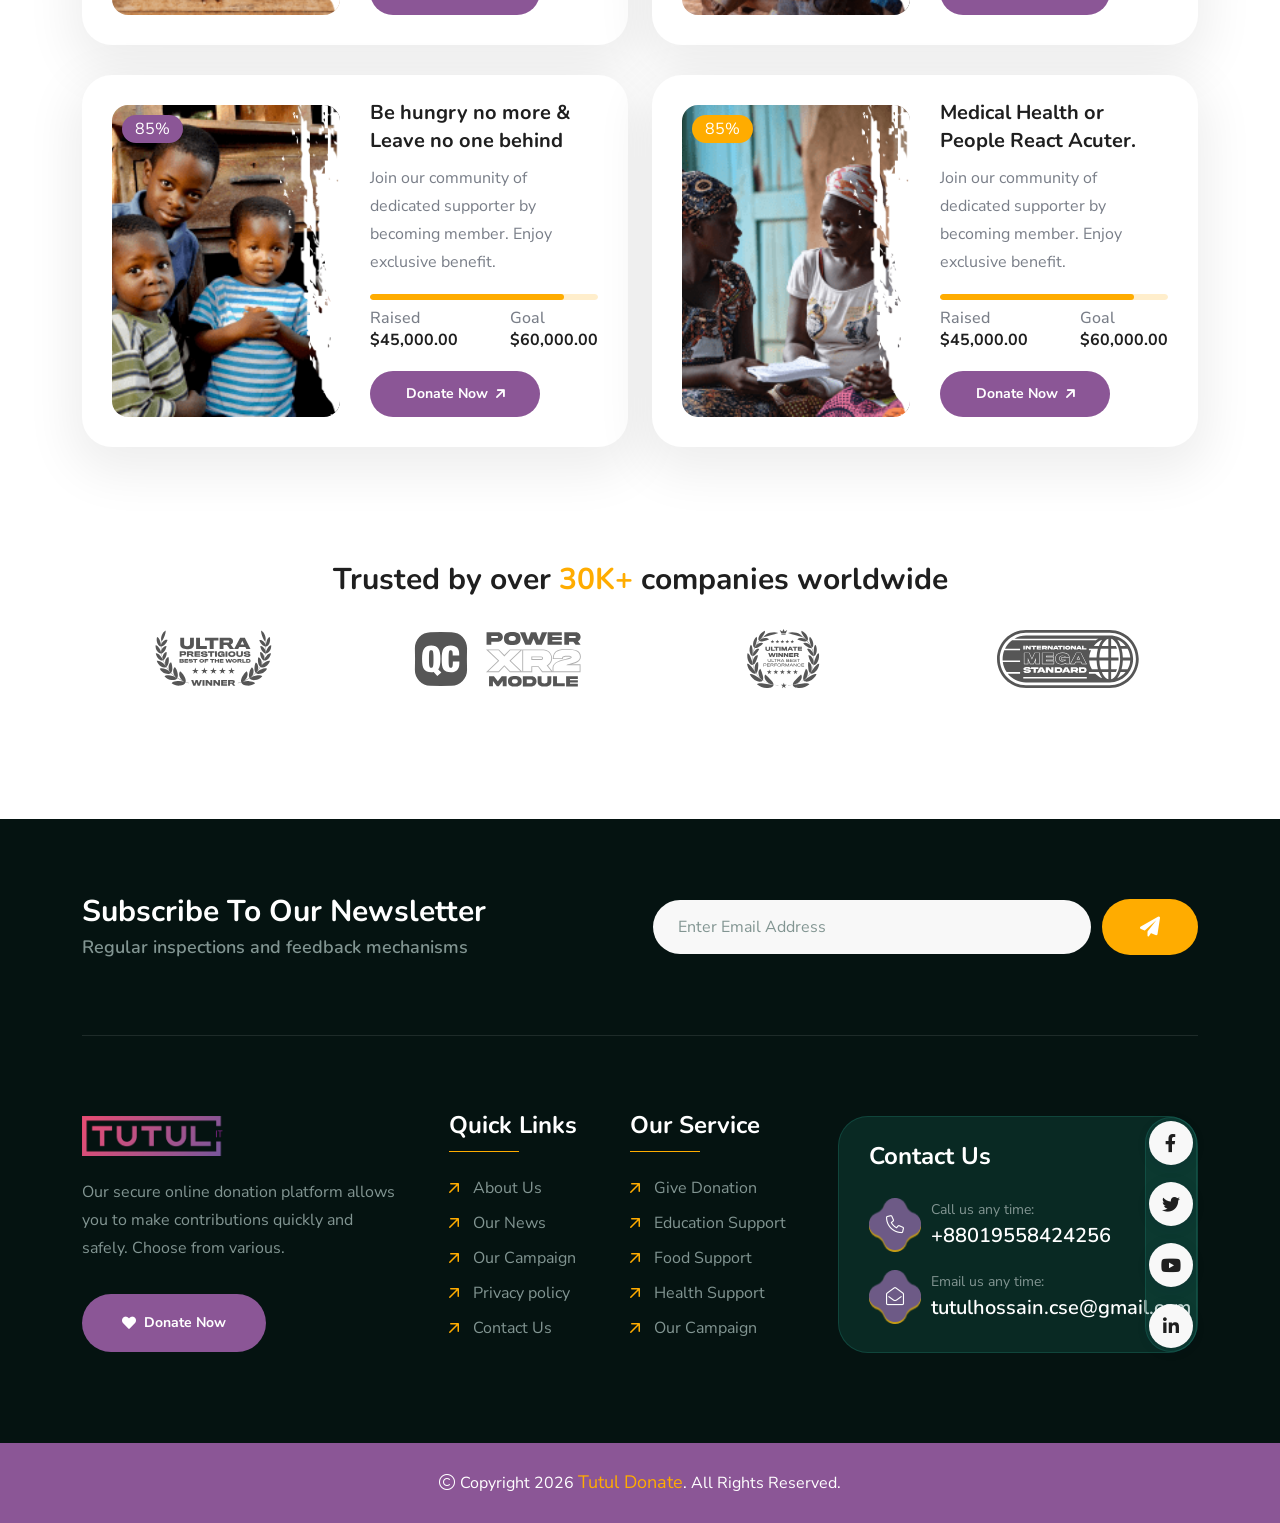
<file: donation.html>
<!doctype html>
<html class="no-js" lang="zxx" dir="ltr">


<!-- Mirrored from https://html.themehour.net/donat/demo/donation.html by HTTrack Website Copier/3.x [XR&CO], Thu, 22 Oct 2026 04:44:43 GMT -->
<head>
    <meta charset="utf-8">
    <meta http-equiv="x-ua-compatible" content="ie=edge">
    <title>Donat - Charity & Donation HTML Template - Donations</title>
    <meta name="author" content="Donat">
    <meta name="description" content="Donat - Charity & Donation HTML Template">
    <meta name="keywords" content="Donat - Charity & Donation HTML Template">
    <meta name="robots" content="INDEX,FOLLOW">

    <!-- Mobile Specific Metas -->
    <meta name="viewport" content="width=device-width, initial-scale=1, shrink-to-fit=no">

    <!-- Favicons - Place favicon.ico in the root directory -->
    <link rel="apple-touch-icon" sizes="57x57" href="assets/img/favicons/apple-icon-57x57.png">
    <link rel="apple-touch-icon" sizes="60x60" href="assets/img/favicons/apple-icon-60x60.png">
    <link rel="apple-touch-icon" sizes="72x72" href="assets/img/favicons/apple-icon-72x72.png">
    <link rel="apple-touch-icon" sizes="76x76" href="assets/img/favicons/apple-icon-76x76.png">
    <link rel="apple-touch-icon" sizes="114x114" href="assets/img/favicons/apple-icon-114x114.png">
    <link rel="apple-touch-icon" sizes="120x120" href="assets/img/favicons/apple-icon-120x120.png">
    <link rel="apple-touch-icon" sizes="144x144" href="assets/img/favicons/apple-icon-144x144.png">
    <link rel="apple-touch-icon" sizes="152x152" href="assets/img/favicons/apple-icon-152x152.png">
    <link rel="apple-touch-icon" sizes="180x180" href="assets/img/favicons/apple-icon-180x180.png">
    <link rel="icon" type="image/png" sizes="192x192" href="assets/img/favicons/android-icon-192x192.png">
    <link rel="icon" type="image/png" sizes="32x32" href="assets/img/favicons/favicon-32x32.png">
    <link rel="icon" type="image/png" sizes="96x96" href="assets/img/favicons/favicon-96x96.png">
    <link rel="icon" type="image/png" sizes="16x16" href="assets/img/favicons/favicon-16x16.png">
    <link rel="manifest" href="assets/img/favicons/manifest.json">
    <meta name="msapplication-TileColor" content="#ffffff">
    <meta name="msapplication-TileImage" content="assets/img/favicons/ms-icon-144x144.png">
    <meta name="theme-color" content="#ffffff">

    <!--==============================
	  Google Fonts
	============================== -->
    <link rel="preconnect" href="https://fonts.googleapis.com/">
    <link rel="preconnect" href="https://fonts.gstatic.com/" crossorigin>
    <link href="https://fonts.googleapis.com/css2?family=Caveat:wght@400..700&amp;family=Nunito+Sans:ital,opsz,wght@0,6..12,200..1000;1,6..12,200..1000&amp;family=Nunito:ital,wght@0,200..1000;1,200..1000&amp;display=swap" rel="stylesheet">

    <!--==============================
	    All CSS File
	============================== -->
    <!-- Bootstrap -->
    <link rel="stylesheet" href="assets/css/bootstrap.min.css">
    <!-- Fontawesome Icon -->
    <link rel="stylesheet" href="assets/css/fontawesome.min.css">
    <!-- Magnific Popup -->
    <link rel="stylesheet" href="assets/css/magnific-popup.min.css">
    <!-- Swiper Js -->
    <link rel="stylesheet" href="assets/css/swiper-bundle.min.css">
    <!-- Theme Custom CSS -->
    <link rel="stylesheet" href="assets/css/style.css">

</head>

<body>

    <!--[if lte IE 9]>
    	<p class="browserupgrade">You are using an <strong>outdated</strong> browser. Please <a href="https://browsehappy.com/">upgrade your browser</a> to improve your experience and security.</p>
  	<![endif]-->


    <!--********************************
   		Code Start From Here 
	******************************** -->

    <!--==============================
     Preloader
  ==============================-->
    <div class="preloader ">
        <button class="th-btn style2 preloaderCls">Cancel Preloader </button>
        <div class="preloader-inner">
            <span class="loader">
                Donat
                <span class="loading-text">Donat</span>
            </span>
        </div>
    </div><!--==============================
    Sidemenu
============================== -->
    <div class="sidemenu-wrapper sidemenu-cart ">
        <div class="sidemenu-content">
            <button class="closeButton sideMenuCls"><i class="far fa-times"></i></button>
            <div class="widget woocommerce widget_shopping_cart">
                <h3 class="widget_title">Shopping cart</h3>
                <div class="widget_shopping_cart_content">
                    <ul class="woocommerce-mini-cart cart_list product_list_widget ">
                        <li class="woocommerce-mini-cart-item mini_cart_item">
                            <a href="#" class="remove remove_from_cart_button"><i class="far fa-times"></i></a>
                            <a href="#"><img src="assets/img/product/product_thumb_1_1.png" alt="Cart Image">Books</a>
                            <span class="quantity">1 ×
                                <span class="woocommerce-Price-amount amount">
                                    <span class="woocommerce-Price-currencySymbol">$</span>940.00</span>
                            </span>
                        </li>
                        <li class="woocommerce-mini-cart-item mini_cart_item">
                            <a href="#" class="remove remove_from_cart_button"><i class="far fa-times"></i></a>
                            <a href="#"><img src="assets/img/product/product_thumb_1_2.png" alt="Cart Image">Medicine</a>
                            <span class="quantity">1 ×
                                <span class="woocommerce-Price-amount amount">
                                    <span class="woocommerce-Price-currencySymbol">$</span>899.00</span>
                            </span>
                        </li>
                        <li class="woocommerce-mini-cart-item mini_cart_item">
                            <a href="#" class="remove remove_from_cart_button"><i class="far fa-times"></i></a>
                            <a href="#"><img src="assets/img/product/product_thumb_1_3.png" alt="Cart Image">Dress</a>
                            <span class="quantity">1 ×
                                <span class="woocommerce-Price-amount amount">
                                    <span class="woocommerce-Price-currencySymbol">$</span>756.00</span>
                            </span>
                        </li>
                        <li class="woocommerce-mini-cart-item mini_cart_item">
                            <a href="#" class="remove remove_from_cart_button"><i class="far fa-times"></i></a>
                            <a href="#"><img src="assets/img/product/product_thumb_1_4.png" alt="Cart Image">Chair</a>
                            <span class="quantity">1 ×
                                <span class="woocommerce-Price-amount amount">
                                    <span class="woocommerce-Price-currencySymbol">$</span>723.00</span>
                            </span>
                        </li>
                        <li class="woocommerce-mini-cart-item mini_cart_item">
                            <a href="#" class="remove remove_from_cart_button"><i class="far fa-times"></i></a>
                            <a href="#"><img src="assets/img/product/product_thumb_1_5.png" alt="Cart Image">Cloths</a>
                            <span class="quantity">1 ×
                                <span class="woocommerce-Price-amount amount">
                                    <span class="woocommerce-Price-currencySymbol">$</span>1080.00</span>
                            </span>
                        </li>
                    </ul>
                    <p class="woocommerce-mini-cart__total total">
                        <strong>Subtotal:</strong>
                        <span class="woocommerce-Price-amount amount">
                            <span class="woocommerce-Price-currencySymbol">$</span>4398.00</span>
                    </p>
                    <p class="woocommerce-mini-cart__buttons buttons">
                        <a href="cart.html" class="th-btn wc-forward">View cart</a>
                        <a href="checkout.html" class="th-btn checkout wc-forward">Checkout</a>
                    </p>
                </div>
            </div>
        </div>
    </div>
    <div class="popup-search-box d-none d-lg-block">
        <button class="searchClose"><i class="far fa-times"></i></button>
        <form action="#">
            <input type="text" placeholder="What are you looking for?">
            <button type="submit"><i class="fal fa-search"></i></button>
        </form>
    </div><!--==============================
    Mobile Menu
  ============================== -->
    <div class="th-menu-wrapper">
        <div class="th-menu-area text-center">
            <button class="th-menu-toggle"><i class="fal fa-times"></i></button>
            <div class="mobile-logo">
                <a href="index.html"><img src="assets/img/logo.png" alt="Donat"></a>
            </div>
            <div class="th-mobile-menu">
                <ul>
                    <li class="">
                            <a href="index.html">Home</a>
                        </li>
                        <li><a href="about.html">About Us</a></li>
                        <li class="">
                            <a href="donation.html">Donations</a>
                        </li>
                        <li class="">
                            <a href="shop.html">Shop</a>
                        </li>
                        <li class="">
                            <a href="blog.html">Blog</a>
                        </li>
                        <li>
                            <a href="contact.html">Contact Us</a>
                        </li>
                </ul>
            </div>
        </div>
    </div>
    <div class="color-scheme-wrap active">
        <button class="switchIcon"><i class="fa-solid fa-palette"></i></button>
        <h3 class="color-scheme-wrap-title text-center">Color Switcher</h3>
        <h4 class="color-scheme-wrap-subtitle text-center">Theme Color</h4>
        <div class="color-switch-btns">
            <button data-color="#1A685B"><i class="fa-solid fa-droplet"></i></button>
            <button data-color="#f34e3a"><i class="fa-solid fa-droplet"></i></button>
            <button data-color="#FF4857"><i class="fa-solid fa-droplet"></i></button>
            <button data-color="#3843C1"><i class="fa-solid fa-droplet"></i></button>
            <button data-color="#FF7E02"><i class="fa-solid fa-droplet"></i></button>
        </div>
        <h4 class="color-scheme-wrap-subtitle mt-20 text-center">Secondary Color</h4>
        <div class="secondary-color-switch-btns">
            <button data-secondary-color="#FFAC00"><i class="fa-solid fa-droplet"></i></button>
            <button data-secondary-color="#F41E1E"><i class="fa-solid fa-droplet"></i></button>
            <button data-secondary-color="#f34e3a"><i class="fa-solid fa-droplet"></i></button>
            <button data-secondary-color="#FF4857"><i class="fa-solid fa-droplet"></i></button>
            <button data-secondary-color="#3843C1"><i class="fa-solid fa-droplet"></i></button>
        </div>
    </div><!--==============================
    Header Area
==============================-->
    <header class="th-header header-layout3 onepage-nav">
        <div class="sticky-wrapper">
            <!-- Main Menu Area -->
            <div class="container">
                <div class="menu-area">
                    <div class="header-logo">
                        <a href="index.html"><img src="assets/img/logo.png" alt="Donat"></a>
                    </div>
                    <div class="menu-area-wrap">
                        <nav class="main-menu d-none d-lg-block">
                            <ul>
                                <li class="">
                                    <a href="index.html">Home</a>
                                </li>
                                <li><a href="about.html">About Us</a></li>
                                <li class="">
                                    <a href="donation.html">Donations</a>
                                </li>
                                <li class="">
                                    <a href="shop.html">Shop</a>
                                </li>
                                <li class="">
                                    <a href="blog.html">Blog</a>
                                </li>
                                <li>
                                    <a href="contact.html">Contact Us</a>
                                </li>
                            </ul>
                        </nav>
                        <p class="header-notice"><img class="me-1" src="assets/img/icon/heart-icon.svg" alt="img">Are you ready to help them? Let’s become a volunteers...</p>
                    </div>
                    <div class="header-button">
                        <button type="button" class="icon-btn style2 searchBoxToggler d-lg-block d-none"><i class="far fa-search"></i></button>
                        <button type="button" class="icon-btn sideMenuToggler">
                            <span class="badge">5</span>
                            <i class="fa-regular fa-cart-shopping"></i>
                        </button>
                        <a href="contact.html" class="th-btn style3 d-xl-block d-none"><i class="fas fa-heart me-2"></i> Donate Now</a>
                        <button type="button" class="icon-btn th-menu-toggle d-lg-none"><i class="far fa-bars"></i></button>
                    </div>
                </div>
            </div>
        </div>
    </header>


    <!--==============================
    Breadcumb
============================== -->
    <div class="breadcumb-wrapper " data-bg-src="assets/img/bg/breadcumb-bg.jpg" data-overlay="theme">
        <div class="container">
            <div class="breadcumb-content">
                <h1 class="breadcumb-title">Donations</h1>
                <ul class="breadcumb-menu">
                    <li><a href="index.html">Home</a></li>
                    <li>Donations</li>
                </ul>
            </div>
        </div>
    </div><!--==============================
Donation Area  
==============================-->
    <section class="space" id="donation-sec">
        <div class="container">
            <div class="row justify-content-center">
                <div class="col-lg-8">
                    <div class="title-area text-center">
                        <span class="sub-title before-none after-none"><i class="far fa-heart text-theme"></i> Lets Start Donating</span>
                        <h2 class="sec-title">See Your Impact: Transparent
                            Donation Causes</h2>
                    </div>
                </div>
            </div>
            <div class="row gy-30">
                <div class="col-xl-6">
                    <div class="donation-card style3">
                        <div class="box-thumb">
                            <img src="assets/img/donation/donation2-1.png" alt="image">
                            <div class="donation-card-tag">85%</div>
                            <div class="donation-card-shape" data-mask-src="assets/img/donation/donation-card-shape2-1.png"></div>
                        </div>
                        <div class="box-content">
                            <h3 class="box-title"><a href="blog-details.html">Your Little Help Can Heal Their Helps</a></h3>
                            <p>Join our community of dedicated supporter by becoming member. Enjoy exclusive benefit.</p>
                            <div class="donation-card_progress-wrap">

                                <div class="progress">
                                    <div class="progress-bar" style="width: 85%;">
                                    </div>
                                </div>
                                <div class="donation-card_progress-content">
                                    <span class="donation-card_raise">Raised <span class="donation-card_raise-number">$45,000.00</span></span>
                                    <span class="donation-card_goal">Goal <span class="donation-card_goal-number">$60,000.00</span></span>
                                </div>
                            </div>
                            <a href="blog-details.html" class="th-btn style6">Donate Now <i class="fas fa-arrow-up-right ms-2"></i></a>
                        </div>
                    </div>
                </div>

                <div class="col-xl-6">
                    <div class="donation-card style3">
                        <div class="box-thumb">
                            <img src="assets/img/donation/donation2-2.png" alt="image">
                            <div class="donation-card-tag bg-theme2">85%</div>
                            <div class="donation-card-shape" data-mask-src="assets/img/donation/donation-card-shape2-1.png"></div>
                        </div>
                        <div class="box-content">
                            <h3 class="box-title"><a href="blog-details.html">Help Children poor Insurance & Medical</a></h3>
                            <p>Join our community of dedicated supporter by becoming member. Enjoy exclusive benefit.</p>
                            <div class="donation-card_progress-wrap">

                                <div class="progress">
                                    <div class="progress-bar" style="width: 85%;">
                                    </div>
                                </div>
                                <div class="donation-card_progress-content">
                                    <span class="donation-card_raise">Raised <span class="donation-card_raise-number">$45,000.00</span></span>
                                    <span class="donation-card_goal">Goal <span class="donation-card_goal-number">$60,000.00</span></span>
                                </div>
                            </div>
                            <a href="blog-details.html" class="th-btn style6">Donate Now <i class="fas fa-arrow-up-right ms-2"></i></a>
                        </div>
                    </div>
                </div>

                <div class="col-xl-6">
                    <div class="donation-card style3">
                        <div class="box-thumb">
                            <img src="assets/img/donation/donation2-3.png" alt="image">
                            <div class="donation-card-tag">85%</div>
                            <div class="donation-card-shape" data-mask-src="assets/img/donation/donation-card-shape2-1.png"></div>
                        </div>
                        <div class="box-content">
                            <h3 class="box-title"><a href="blog-details.html">Help us touch their lives of these youths</a></h3>
                            <p>Join our community of dedicated supporter by becoming member. Enjoy exclusive benefit.</p>
                            <div class="donation-card_progress-wrap">

                                <div class="progress">
                                    <div class="progress-bar" style="width: 85%;">
                                    </div>
                                </div>
                                <div class="donation-card_progress-content">
                                    <span class="donation-card_raise">Raised <span class="donation-card_raise-number">$45,000.00</span></span>
                                    <span class="donation-card_goal">Goal <span class="donation-card_goal-number">$60,000.00</span></span>
                                </div>
                            </div>
                            <a href="blog-details.html" class="th-btn style6">Donate Now <i class="fas fa-arrow-up-right ms-2"></i></a>
                        </div>
                    </div>
                </div>

                <div class="col-xl-6">
                    <div class="donation-card style3">
                        <div class="box-thumb">
                            <img src="assets/img/donation/donation2-4.png" alt="image">
                            <div class="donation-card-tag bg-theme2">85%</div>
                            <div class="donation-card-shape" data-mask-src="assets/img/donation/donation-card-shape2-1.png"></div>
                        </div>
                        <div class="box-content">
                            <h3 class="box-title"><a href="blog-details.html">Raise Fund for Clean & Healthy Water</a></h3>
                            <p>Join our community of dedicated supporter by becoming member. Enjoy exclusive benefit.</p>
                            <div class="donation-card_progress-wrap">

                                <div class="progress">
                                    <div class="progress-bar" style="width: 85%;">
                                    </div>
                                </div>
                                <div class="donation-card_progress-content">
                                    <span class="donation-card_raise">Raised <span class="donation-card_raise-number">$45,000.00</span></span>
                                    <span class="donation-card_goal">Goal <span class="donation-card_goal-number">$60,000.00</span></span>
                                </div>
                            </div>
                            <a href="blog-details.html" class="th-btn style6">Donate Now <i class="fas fa-arrow-up-right ms-2"></i></a>
                        </div>
                    </div>
                </div>

                <div class="col-xl-6">
                    <div class="donation-card style3">
                        <div class="box-thumb">
                            <img src="assets/img/donation/donation2-5.png" alt="image">
                            <div class="donation-card-tag">85%</div>
                            <div class="donation-card-shape" data-mask-src="assets/img/donation/donation-card-shape2-1.png"></div>
                        </div>
                        <div class="box-content">
                            <h3 class="box-title"><a href="blog-details.html">Be hungry no more & Leave no one behind</a></h3>
                            <p>Join our community of dedicated supporter by becoming member. Enjoy exclusive benefit.</p>
                            <div class="donation-card_progress-wrap">

                                <div class="progress">
                                    <div class="progress-bar" style="width: 85%;">
                                    </div>
                                </div>
                                <div class="donation-card_progress-content">
                                    <span class="donation-card_raise">Raised <span class="donation-card_raise-number">$45,000.00</span></span>
                                    <span class="donation-card_goal">Goal <span class="donation-card_goal-number">$60,000.00</span></span>
                                </div>
                            </div>
                            <a href="blog-details.html" class="th-btn style6">Donate Now <i class="fas fa-arrow-up-right ms-2"></i></a>
                        </div>
                    </div>
                </div>

                <div class="col-xl-6">
                    <div class="donation-card style3">
                        <div class="box-thumb">
                            <img src="assets/img/donation/donation2-6.png" alt="image">
                            <div class="donation-card-tag bg-theme2">85%</div>
                            <div class="donation-card-shape" data-mask-src="assets/img/donation/donation-card-shape2-1.png"></div>
                        </div>
                        <div class="box-content">
                            <h3 class="box-title"><a href="blog-details.html">Medical Health or People React Acuter.</a></h3>
                            <p>Join our community of dedicated supporter by becoming member. Enjoy exclusive benefit.</p>
                            <div class="donation-card_progress-wrap">

                                <div class="progress">
                                    <div class="progress-bar" style="width: 85%;">
                                    </div>
                                </div>
                                <div class="donation-card_progress-content">
                                    <span class="donation-card_raise">Raised <span class="donation-card_raise-number">$45,000.00</span></span>
                                    <span class="donation-card_goal">Goal <span class="donation-card_goal-number">$60,000.00</span></span>
                                </div>
                            </div>
                            <a href="blog-details.html" class="th-btn style6">Donate Now <i class="fas fa-arrow-up-right ms-2"></i></a>
                        </div>
                    </div>
                </div>

            </div>
        </div>
    </section>
    <!--==============================
Brand Area  
==============================-->
    <div class="space-bottom overflow-hidden brand-area-1">
        <div class="container">
            <div class="brand-wrap1 p-0 m-0 text-center">
                <h3 class="brand-wrap-title">Trusted by over <span class="text-theme2"><span class="counter-number">90</span>K+</span> companies worldwide</h3>
                <div class="swiper th-slider" id="brandSlider1" data-slider-options='{"breakpoints":{"0":{"slidesPerView":2},"576":{"slidesPerView":"2"},"768":{"slidesPerView":"2"},"992":{"slidesPerView":"3"},"1200":{"slidesPerView":"4"},"1400":{"slidesPerView":"5", "spaceBetween": "90"}}}'>
                    <div class="swiper-wrapper">
                        <div class="swiper-slide">
                            <a href="blog.html" class="brand-box">
                                <img src="assets/img/brand/brand1-1.svg" alt="Brand Logo">
                            </a>
                        </div>
                        <div class="swiper-slide">
                            <a href="blog.html" class="brand-box">
                                <img src="assets/img/brand/brand1-2.svg" alt="Brand Logo">
                            </a>
                        </div>
                        <div class="swiper-slide">
                            <a href="blog.html" class="brand-box">
                                <img src="assets/img/brand/brand1-3.svg" alt="Brand Logo">
                            </a>
                        </div>
                        <div class="swiper-slide">
                            <a href="blog.html" class="brand-box">
                                <img src="assets/img/brand/brand1-4.svg" alt="Brand Logo">
                            </a>
                        </div>
                        <div class="swiper-slide">
                            <a href="blog.html" class="brand-box">
                                <img src="assets/img/brand/brand1-5.svg" alt="Brand Logo">
                            </a>
                        </div>
                        <div class="swiper-slide">
                            <a href="blog.html" class="brand-box">
                                <img src="assets/img/brand/brand1-1.svg" alt="Brand Logo">
                            </a>
                        </div>
                        <div class="swiper-slide">
                            <a href="blog.html" class="brand-box">
                                <img src="assets/img/brand/brand1-2.svg" alt="Brand Logo">
                            </a>
                        </div>
                        <div class="swiper-slide">
                            <a href="blog.html" class="brand-box">
                                <img src="assets/img/brand/brand1-3.svg" alt="Brand Logo">
                            </a>
                        </div>
                        <div class="swiper-slide">
                            <a href="blog.html" class="brand-box">
                                <img src="assets/img/brand/brand1-4.svg" alt="Brand Logo">
                            </a>
                        </div>
                        <div class="swiper-slide">
                            <a href="blog.html" class="brand-box">
                                <img src="assets/img/brand/brand1-5.svg" alt="Brand Logo">
                            </a>
                        </div>
                    </div>

                </div>
            </div>
        </div>
    </div>
    <!--==============================
	Footer Area
==============================-->
    <footer class="footer-wrapper footer-default" data-bg-src="assets/img/bg/footer-default-bg-mask.png">
        <div class="footer-bg-shape2 shape-mockup jump" data-top="20%" data-right="0">
            <img src="assets/img/shape/footer-bg-shape3.png" alt="img">
        </div>
        <div class="footer-bg-shape3 shape-mockup d-none" data-bottom="0" data-right="0">
            <img src="assets/img/shape/footer-bg-shape2.png" alt="img">
        </div>
        <div class="footer-top">
            <div class="container">
                <div class="subscribe-box">
                    <div class="row gy-40 align-items-center justify-content-center">
                        <div class="col-xl-6">
                            <h4 class="subscribe-box_title">Subscribe to Our Newsletter</h4>
                            <p class="subscribe-box_text">Regular inspections and feedback mechanisms</p>
                        </div>
                        <div class="col-xl-6 col-lg-8">
                            <form class="newsletter-form">
                                <div class="form-group">
                                    <input class="form-control" type="email" placeholder="Enter Email Address" required="">
                                </div>
                                <button type="submit" class="th-btn style3"><i class="fas fa-paper-plane"></i></button>
                            </form>
                        </div>
                    </div>
                </div>
            </div>
        </div>
        <div class="widget-area">
            <div class="container">
                <div class="row justify-content-between">
                    <div class="col-md-6 col-xl-auto">
                        <div class="widget footer-widget">
                            <div class="th-widget-about">
                                <div class="about-logo">
                                    <a href="index.html"><img src="assets/img/logo-white.png" alt="Donat"></a>
                                </div>
                                <p class="about-text"> Our secure online donation platform allows you to make contributions quickly and safely. Choose from various.</p>
                                <a href="contact.html" class="th-btn"><i class="fas fa-heart me-2"></i> Donate Now</a>
                            </div>
                        </div>
                    </div>
                    <div class="col-sm-6 col-xl-auto">
                        <div class="widget widget_nav_menu footer-widget">
                            <h3 class="widget_title">Quick Links</h3>
                            <div class="menu-all-pages-container">
                                <ul class="menu">
                                    <li><a href="about.html">About Us</a></li>
                                    <li><a href="blog.html">Our News</a></li>
                                    <li><a href="about.html">Our Campaign</a></li>
                                    <li><a href="contact.html">Privacy policy</a></li>
                                    <li><a href="contact.html">Contact Us</a></li>
                                </ul>
                            </div>
                        </div>
                    </div>
                    <div class="col-sm-6 col-xl-auto">
                        <div class="widget widget_nav_menu footer-widget">
                            <h3 class="widget_title">Our Service</h3>
                            <div class="menu-all-pages-container">
                                <ul class="menu">
                                    <li><a href="donate-now.html">Give Donation</a></li>
                                    <li><a href="faq.html">Education Support</a></li>
                                    <li><a href="faq.html">Food Support</a></li>
                                    <li><a href="faq.html">Health Support</a></li>
                                    <li><a href="gallery.html">Our Campaign </a></li>
                                </ul>
                            </div>
                        </div>
                    </div>
                    <div class="col-md-6 col-xl-auto">
                        <div class="widget footer-widget">
                            <div class="th-widget-contact">
                                <h3 class="widget_title">Contact Us</h3>
                                <div class="info-card">
                                    <div class="box-icon">
                                        <i class="fal fa-phone"></i>
                                        <div class="bg-shape1" data-mask-src="assets/img/shape/info_card_icon_bg_shape_1_1.png"></div>
                                        <div class="bg-shape2" data-mask-src="assets/img/shape/info_card_icon_bg_shape_1_1.png"></div>
                                    </div>
                                    <div class="box-content">
                                        <p class="box-text">Call us any time:</p>
                                        <h4 class="box-title"><a href="tel:16336547896">+88019558424256</a></h4>
                                    </div>
                                </div>
                                <div class="info-card">
                                    <div class="box-icon">
                                        <i class="fal fa-envelope-open"></i>
                                        <div class="bg-shape1" data-mask-src="assets/img/shape/info_card_icon_bg_shape_1_1.png"></div>
                                        <div class="bg-shape2" data-mask-src="assets/img/shape/info_card_icon_bg_shape_1_1.png"></div>
                                    </div>
                                    <div class="box-content">
                                        <p class="box-text">Email us any time:</p>
                                        <h4 class="box-title"><a href="mailto:info@donat.com">tutulhossain.cse@gmail.com</a></h4>
                                    </div>
                                </div>
                                <div class="th-social style2">
                                    <a href="https://www.facebook.com/"><i class="fab fa-facebook-f"></i></a>
                                    <a href="https://www.twitter.com/"><i class="fab fa-twitter"></i></a>
                                    <a href="https://www.youtube.com/"><i class="fab fa-youtube"></i></a>
                                    <a href="https://www.linkedin.com/"><i class="fab fa-linkedin-in"></i></a>
                                </div>
                            </div>
                        </div>
                    </div>
                </div>
            </div>
        </div>
        <div class="copyright-wrap">
            <div class="container">
                <div class="row justify-content-center gy-3 align-items-center">
                    <div class="col-lg-12">
                        <p class="copyright-text text-center">
                            <i class="fal fa-copyright"></i> Copyright 2026 <a href="index.html">Tutul Donate</a>. All Rights Reserved.
                        </p>
                    </div>
                </div>
            </div>
        </div>
    </footer>

    <!--********************************
			Code End  Here 
	******************************** -->

    <!-- Scroll To Top -->
    <div class="scroll-top">
        <svg class="progress-circle svg-content" width="100%" height="100%" viewBox="-1 -1 102 102">
            <path d="M50,1 a49,49 0 0,1 0,98 a49,49 0 0,1 0,-98" style="transition: stroke-dashoffset 10ms linear 0s; stroke-dasharray: 307.919, 307.919; stroke-dashoffset: 307.919;"></path>
        </svg>
    </div>

    <!--==============================
    All Js File
============================== -->
    <!-- Jquery -->
    <script src="assets/js/vendor/jquery-3.7.1.min.js"></script>
    <!-- Swiper Js -->
    <script src="assets/js/swiper-bundle.min.js"></script>
    <!-- Bootstrap -->
    <script src="assets/js/bootstrap.min.js"></script>
    <!-- Magnific Popup -->
    <script src="assets/js/jquery.magnific-popup.min.js"></script>
    <!-- Counter Up -->
    <script src="assets/js/jquery.counterup.min.js"></script>
    <!-- Range Slider -->
    <script src="assets/js/jquery-ui.min.js"></script>
    <!-- Isotope Filter -->
    <script src="assets/js/imagesloaded.pkgd.min.js"></script>
    <script src="assets/js/isotope.pkgd.min.js"></script>

    <!-- Main Js File -->
    <script src="assets/js/main.js"></script>
</body>


<!-- Mirrored from https://html.themehour.net/donat/demo/donation.html by HTTrack Website Copier/3.x [XR&CO], Thu, 22 Oct 2026 04:44:43 GMT -->
</html>
</file>
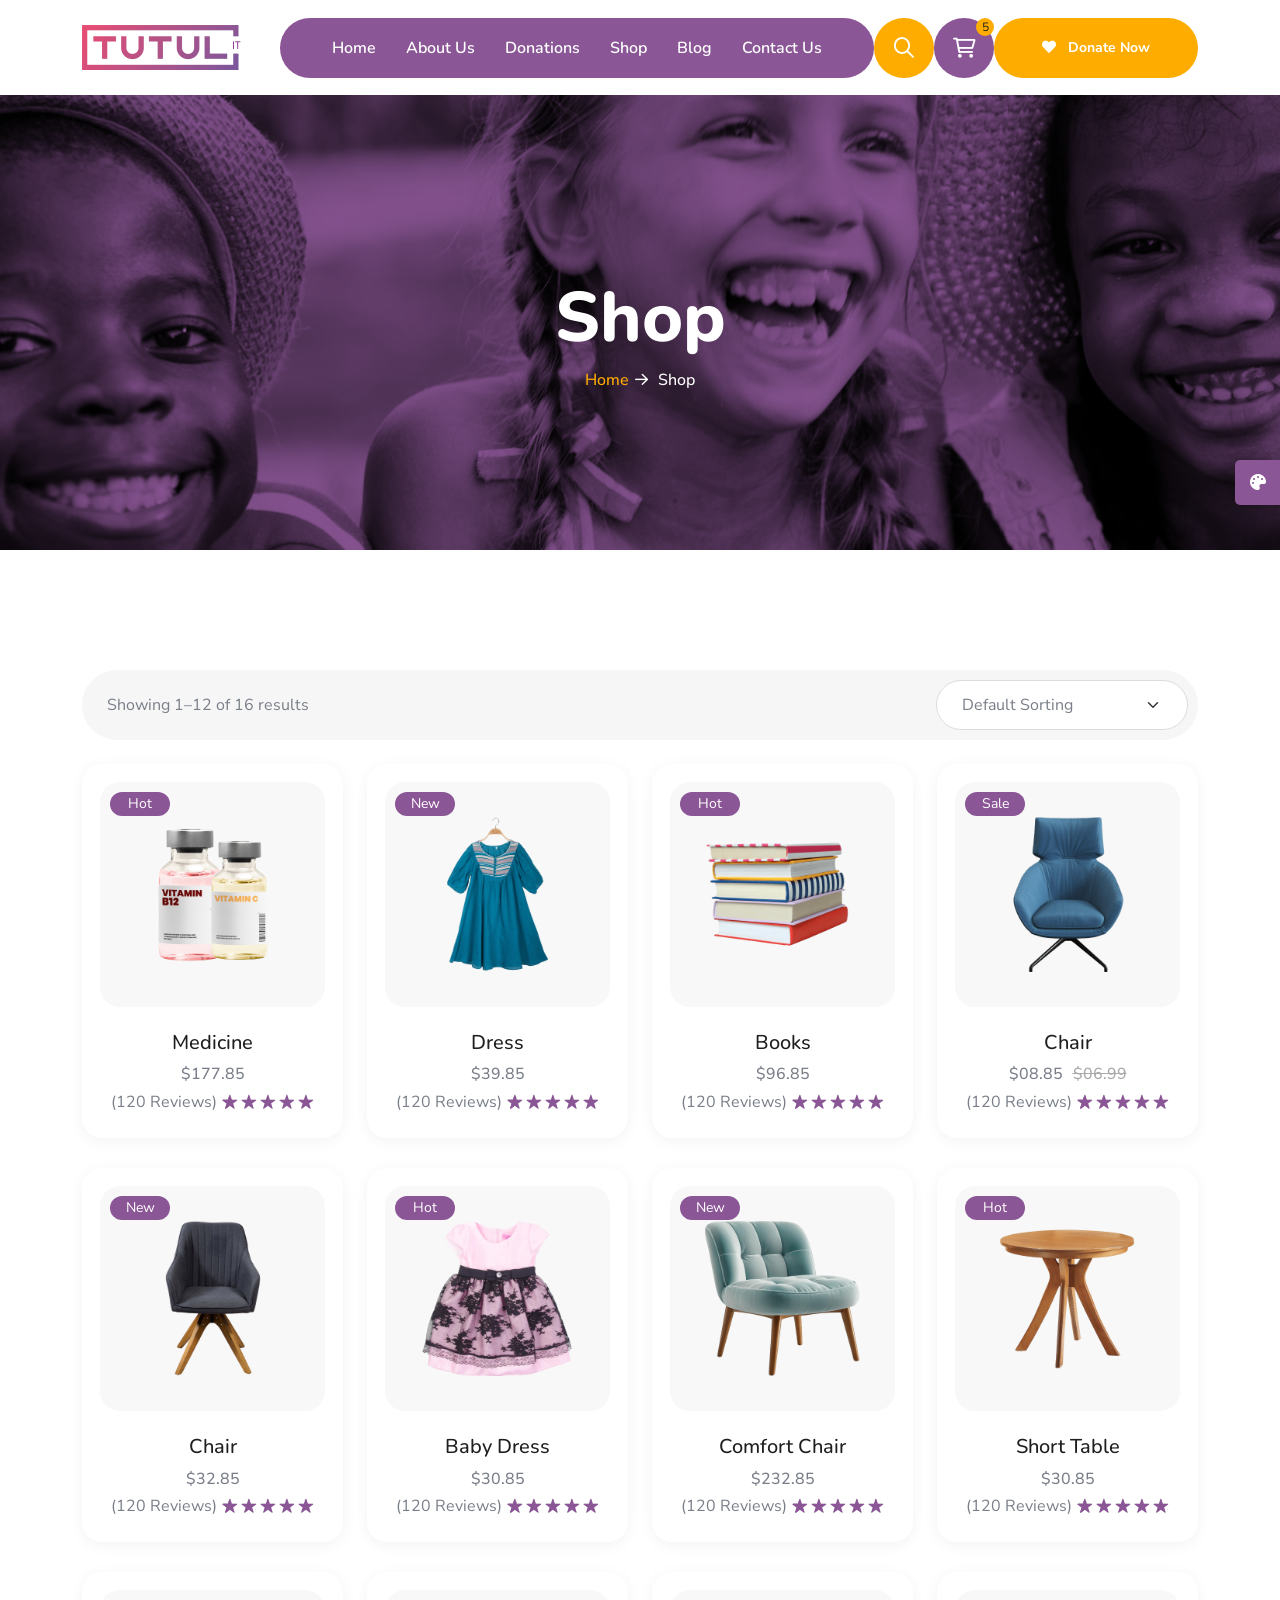
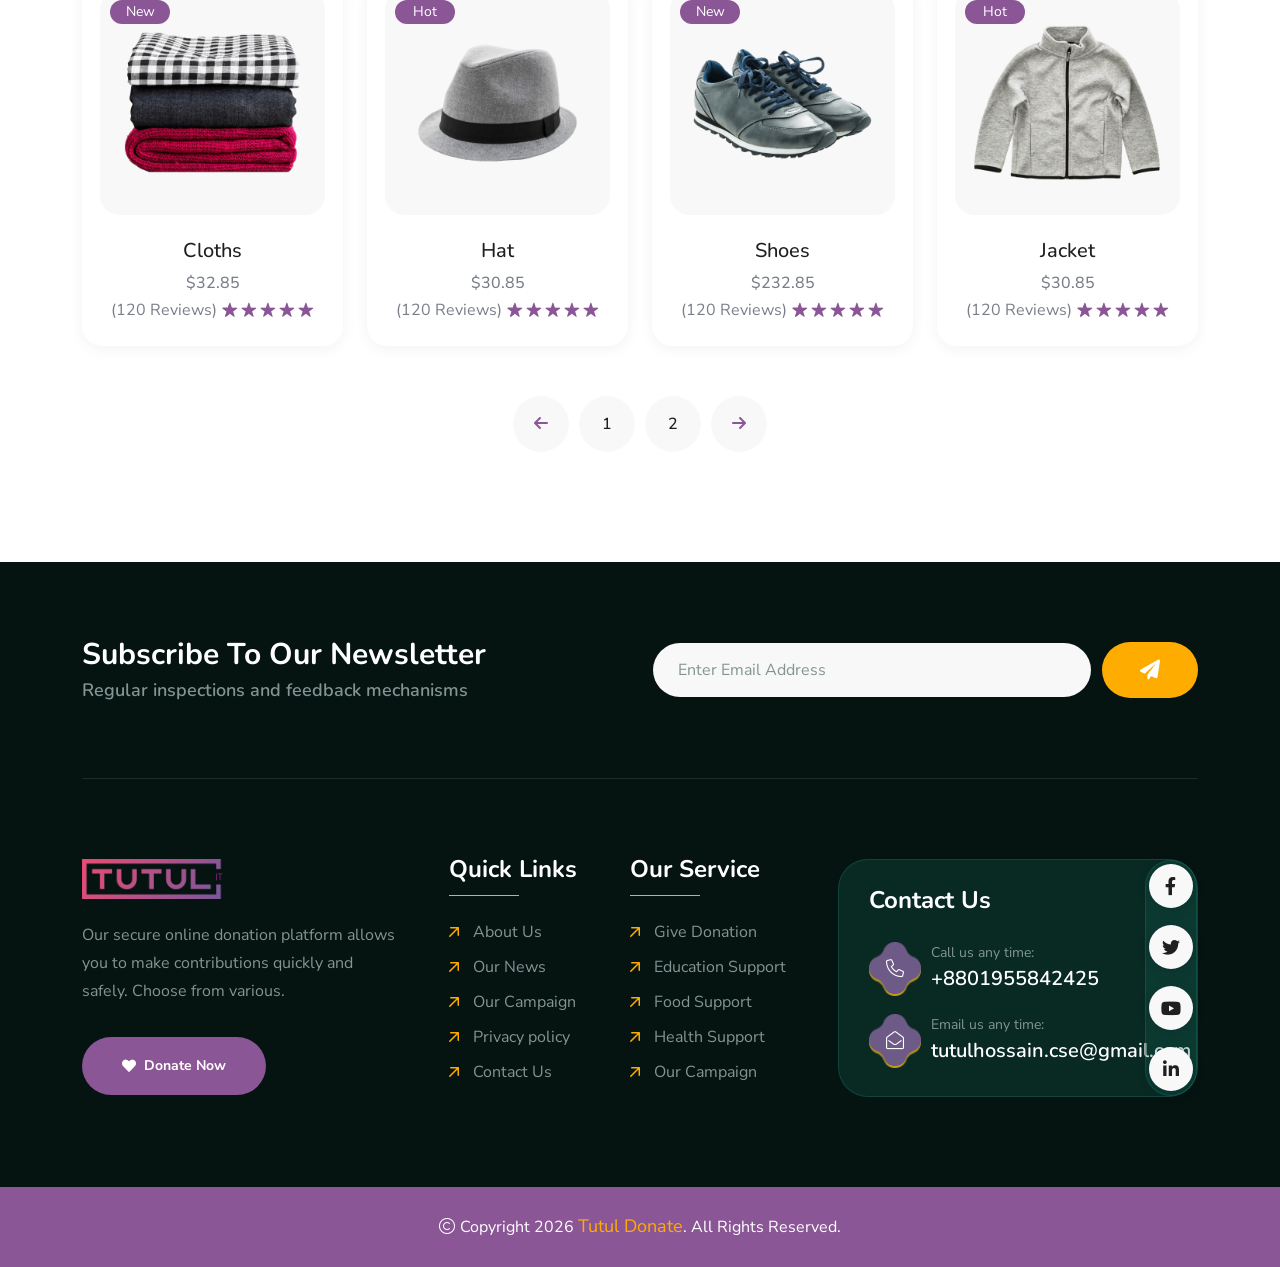
<file: shop.html>
<!doctype html>
<html class="no-js" lang="zxx" dir="ltr">


<!-- Mirrored from https://html.themehour.net/donat/demo/shop.html by HTTrack Website Copier/3.x [XR&CO], Thu, 22 Oct 2026 04:44:47 GMT -->
<head>
    <meta charset="utf-8">
    <meta http-equiv="x-ua-compatible" content="ie=edge">
    <title>Donat - Charity & Donation HTML Template - Shop</title>
    <meta name="author" content="Donat">
    <meta name="description" content="Donat - Charity & Donation HTML Template">
    <meta name="keywords" content="Donat - Charity & Donation HTML Template">
    <meta name="robots" content="INDEX,FOLLOW">

    <!-- Mobile Specific Metas -->
    <meta name="viewport" content="width=device-width, initial-scale=1, shrink-to-fit=no">

    <!-- Favicons - Place favicon.ico in the root directory -->
    <link rel="apple-touch-icon" sizes="57x57" href="assets/img/favicons/apple-icon-57x57.png">
    <link rel="apple-touch-icon" sizes="60x60" href="assets/img/favicons/apple-icon-60x60.png">
    <link rel="apple-touch-icon" sizes="72x72" href="assets/img/favicons/apple-icon-72x72.png">
    <link rel="apple-touch-icon" sizes="76x76" href="assets/img/favicons/apple-icon-76x76.png">
    <link rel="apple-touch-icon" sizes="114x114" href="assets/img/favicons/apple-icon-114x114.png">
    <link rel="apple-touch-icon" sizes="120x120" href="assets/img/favicons/apple-icon-120x120.png">
    <link rel="apple-touch-icon" sizes="144x144" href="assets/img/favicons/apple-icon-144x144.png">
    <link rel="apple-touch-icon" sizes="152x152" href="assets/img/favicons/apple-icon-152x152.png">
    <link rel="apple-touch-icon" sizes="180x180" href="assets/img/favicons/apple-icon-180x180.png">
    <link rel="icon" type="image/png" sizes="192x192" href="assets/img/favicons/android-icon-192x192.png">
    <link rel="icon" type="image/png" sizes="32x32" href="assets/img/favicons/favicon-32x32.png">
    <link rel="icon" type="image/png" sizes="96x96" href="assets/img/favicons/favicon-96x96.png">
    <link rel="icon" type="image/png" sizes="16x16" href="assets/img/favicons/favicon-16x16.png">
    <link rel="manifest" href="assets/img/favicons/manifest.json">
    <meta name="msapplication-TileColor" content="#ffffff">
    <meta name="msapplication-TileImage" content="assets/img/favicons/ms-icon-144x144.png">
    <meta name="theme-color" content="#ffffff">

    <!--==============================
	  Google Fonts
	============================== -->
    <link rel="preconnect" href="https://fonts.googleapis.com/">
    <link rel="preconnect" href="https://fonts.gstatic.com/" crossorigin>
    <link href="https://fonts.googleapis.com/css2?family=Caveat:wght@400..700&amp;family=Nunito+Sans:ital,opsz,wght@0,6..12,200..1000;1,6..12,200..1000&amp;family=Nunito:ital,wght@0,200..1000;1,200..1000&amp;display=swap" rel="stylesheet">

    <!--==============================
	    All CSS File
	============================== -->
    <!-- Bootstrap -->
    <link rel="stylesheet" href="assets/css/bootstrap.min.css">
    <!-- Fontawesome Icon -->
    <link rel="stylesheet" href="assets/css/fontawesome.min.css">
    <!-- Magnific Popup -->
    <link rel="stylesheet" href="assets/css/magnific-popup.min.css">
    <!-- Swiper Js -->
    <link rel="stylesheet" href="assets/css/swiper-bundle.min.css">
    <!-- Theme Custom CSS -->
    <link rel="stylesheet" href="assets/css/style.css">

</head>

<body>

    <!--[if lte IE 9]>
    	<p class="browserupgrade">You are using an <strong>outdated</strong> browser. Please <a href="https://browsehappy.com/">upgrade your browser</a> to improve your experience and security.</p>
  	<![endif]-->


    <!--********************************
   		Code Start From Here 
	******************************** -->

    <!--==============================
     Preloader
  ==============================-->
    <div class="preloader ">
        <button class="th-btn style2 preloaderCls">Cancel Preloader </button>
        <div class="preloader-inner">
            <span class="loader">
                Donat
                <span class="loading-text">Donat</span>
            </span>
        </div>
    </div><!--==============================
Product Lightbox
==============================-->
    <div id="QuickView" class="white-popup mfp-hide">
        <div class="container bg-white rounded-10">
            <div class="row gx-60">
                <div class="col-lg-6">
                    <div class="product-big-img">
                        <div class="img"><img src="assets/img/product/product_details_1_1.png" alt="Product Image"></div>
                    </div>
                </div>
                <div class="col-lg-6 align-self-center">
                    <div class="product-about">
                        <p class="price">$120.85<del>$150.99</del></p>
                        <h2 class="product-title">Medicine</h2>
                        <div class="product-rating">
                            <div class="star-rating" role="img" aria-label="Rated 5.00 out of 5"><span style="width:100%">Rated <strong class="rating">5.00</strong> out of 5 based on <span class="rating">1</span> customer rating</span></div>
                            <a href="shop-details.html" class="woocommerce-review-link">(<span class="count">4</span> customer reviews)</a>
                        </div>
                        <p class="text">Syndicate customized growth strategies prospective human capital leverage other's optimal e-markets without transparent catalysts for change. Credibly coordinate highly efficient methods of empowerment cross unit solutions.</p>
                        <div class="mt-2 link-inherit">
                            <p>
                                <strong class="text-title me-3">Availability:</strong>
                                <span class="stock in-stock"><i class="far fa-check-square me-2 ms-1"></i>In Stock</span>
                            </p>
                        </div>
                        <div class="actions">
                            <div class="quantity">
                                <input type="number" class="qty-input" step="1" min="1" max="100" name="quantity" value="1" title="Qty">
                                <button class="quantity-plus qty-btn"><i class="far fa-chevron-up"></i></button>
                                <button class="quantity-minus qty-btn"><i class="far fa-chevron-down"></i></button>
                            </div>
                            <button class="th-btn">Add to Cart</button>
                            <a href="wishlist.html" class="icon-btn"><i class="far fa-heart"></i></a>
                        </div>
                        <div class="product_meta">
                            <span class="sku_wrapper">SKU: <span class="sku">Medicine-fits-chevy-camaro</span></span>
                            <span class="posted_in">Category: <a href="shop.html">Vitamin & Medicine</a></span>
                            <span>Tags: <a href="shop.html">Medicine</a><a href="shop.html">Drug</a></span>
                        </div>
                    </div>
                </div>
            </div>
            <button title="Close (Esc)" type="button" class="mfp-close">×</button>
        </div>
    </div><!--==============================
    Sidemenu
============================== -->
    <div class="sidemenu-wrapper sidemenu-cart ">
        <div class="sidemenu-content">
            <button class="closeButton sideMenuCls"><i class="far fa-times"></i></button>
            <div class="widget woocommerce widget_shopping_cart">
                <h3 class="widget_title">Shopping cart</h3>
                <div class="widget_shopping_cart_content">
                    <ul class="woocommerce-mini-cart cart_list product_list_widget ">
                        <li class="woocommerce-mini-cart-item mini_cart_item">
                            <a href="#" class="remove remove_from_cart_button"><i class="far fa-times"></i></a>
                            <a href="#"><img src="assets/img/product/product_thumb_1_1.png" alt="Cart Image">Books</a>
                            <span class="quantity">1 ×
                                <span class="woocommerce-Price-amount amount">
                                    <span class="woocommerce-Price-currencySymbol">$</span>940.00</span>
                            </span>
                        </li>
                        <li class="woocommerce-mini-cart-item mini_cart_item">
                            <a href="#" class="remove remove_from_cart_button"><i class="far fa-times"></i></a>
                            <a href="#"><img src="assets/img/product/product_thumb_1_2.png" alt="Cart Image">Medicine</a>
                            <span class="quantity">1 ×
                                <span class="woocommerce-Price-amount amount">
                                    <span class="woocommerce-Price-currencySymbol">$</span>899.00</span>
                            </span>
                        </li>
                        <li class="woocommerce-mini-cart-item mini_cart_item">
                            <a href="#" class="remove remove_from_cart_button"><i class="far fa-times"></i></a>
                            <a href="#"><img src="assets/img/product/product_thumb_1_3.png" alt="Cart Image">Dress</a>
                            <span class="quantity">1 ×
                                <span class="woocommerce-Price-amount amount">
                                    <span class="woocommerce-Price-currencySymbol">$</span>756.00</span>
                            </span>
                        </li>
                        <li class="woocommerce-mini-cart-item mini_cart_item">
                            <a href="#" class="remove remove_from_cart_button"><i class="far fa-times"></i></a>
                            <a href="#"><img src="assets/img/product/product_thumb_1_4.png" alt="Cart Image">Chair</a>
                            <span class="quantity">1 ×
                                <span class="woocommerce-Price-amount amount">
                                    <span class="woocommerce-Price-currencySymbol">$</span>723.00</span>
                            </span>
                        </li>
                        <li class="woocommerce-mini-cart-item mini_cart_item">
                            <a href="#" class="remove remove_from_cart_button"><i class="far fa-times"></i></a>
                            <a href="#"><img src="assets/img/product/product_thumb_1_5.png" alt="Cart Image">Cloths</a>
                            <span class="quantity">1 ×
                                <span class="woocommerce-Price-amount amount">
                                    <span class="woocommerce-Price-currencySymbol">$</span>1080.00</span>
                            </span>
                        </li>
                    </ul>
                    <p class="woocommerce-mini-cart__total total">
                        <strong>Subtotal:</strong>
                        <span class="woocommerce-Price-amount amount">
                            <span class="woocommerce-Price-currencySymbol">$</span>4398.00</span>
                    </p>
                    <p class="woocommerce-mini-cart__buttons buttons">
                        <a href="cart.html" class="th-btn wc-forward">View cart</a>
                        <a href="checkout.html" class="th-btn checkout wc-forward">Checkout</a>
                    </p>
                </div>
            </div>
        </div>
    </div>
    <div class="popup-search-box d-none d-lg-block">
        <button class="searchClose"><i class="far fa-times"></i></button>
        <form action="#">
            <input type="text" placeholder="What are you looking for?">
            <button type="submit"><i class="fal fa-search"></i></button>
        </form>
    </div><!--==============================
    Mobile Menu
  ============================== -->
    <div class="th-menu-wrapper">
        <div class="th-menu-area text-center">
            <button class="th-menu-toggle"><i class="fal fa-times"></i></button>
            <div class="mobile-logo">
                <a href="index.html"><img src="assets/img/logo.png" alt="Donat"></a>
            </div>
            <div class="th-mobile-menu">
                <ul>
                    <li class="">
                            <a href="index.html">Home</a>
                        </li>
                        <li><a href="about.html">About Us</a></li>
                        <li class="">
                            <a href="donation.html">Donations</a>
                        </li>
                        <li class="">
                            <a href="shop.html">Shop</a>
                        </li>
                        <li class="">
                            <a href="blog.html">Blog</a>
                        </li>
                        <li>
                            <a href="contact.html">Contact Us</a>
                        </li>
                </ul>
            </div>
        </div>
    </div>
    <div class="color-scheme-wrap active">
        <button class="switchIcon"><i class="fa-solid fa-palette"></i></button>
        <h3 class="color-scheme-wrap-title text-center">Color Switcher</h3>
        <h4 class="color-scheme-wrap-subtitle text-center">Theme Color</h4>
        <div class="color-switch-btns">
            <button data-color="#1A685B"><i class="fa-solid fa-droplet"></i></button>
            <button data-color="#f34e3a"><i class="fa-solid fa-droplet"></i></button>
            <button data-color="#FF4857"><i class="fa-solid fa-droplet"></i></button>
            <button data-color="#3843C1"><i class="fa-solid fa-droplet"></i></button>
            <button data-color="#FF7E02"><i class="fa-solid fa-droplet"></i></button>
        </div>
        <h4 class="color-scheme-wrap-subtitle mt-20 text-center">Secondary Color</h4>
        <div class="secondary-color-switch-btns">
            <button data-secondary-color="#FFAC00"><i class="fa-solid fa-droplet"></i></button>
            <button data-secondary-color="#F41E1E"><i class="fa-solid fa-droplet"></i></button>
            <button data-secondary-color="#f34e3a"><i class="fa-solid fa-droplet"></i></button>
            <button data-secondary-color="#FF4857"><i class="fa-solid fa-droplet"></i></button>
            <button data-secondary-color="#3843C1"><i class="fa-solid fa-droplet"></i></button>
        </div>
    </div><!--==============================
    Header Area
==============================-->
    <header class="th-header header-layout3 onepage-nav">
        <div class="sticky-wrapper">
            <!-- Main Menu Area -->
            <div class="container">
                <div class="menu-area">
                    <div class="header-logo">
                        <a href="index.html"><img src="assets/img/logo.png" alt="Donat"></a>
                    </div>
                    <div class="menu-area-wrap">
                        <nav class="main-menu d-none d-lg-block">
                            <ul>
                                <li class="">
                                    <a href="index.html">Home</a>
                                </li>
                                <li><a href="about.html">About Us</a></li>
                                <li class="">
                                    <a href="donation.html">Donations</a>
                                </li>
                                <li class="">
                                    <a href="shop.html">Shop</a>
                                </li>
                                <li class="">
                                    <a href="blog.html">Blog</a>
                                </li>
                                <li>
                                    <a href="contact.html">Contact Us</a>
                                </li>
                            </ul>
                        </nav>
                        <p class="header-notice"><img class="me-1" src="assets/img/icon/heart-icon.svg" alt="img">Are you ready to help them? Let’s become a volunteers...</p>
                    </div>
                    <div class="header-button">
                        <button type="button" class="icon-btn style2 searchBoxToggler d-lg-block d-none"><i class="far fa-search"></i></button>
                        <button type="button" class="icon-btn sideMenuToggler">
                            <span class="badge">5</span>
                            <i class="fa-regular fa-cart-shopping"></i>
                        </button>
                        <a href="contact.html" class="th-btn style3 d-xl-block d-none"><i class="fas fa-heart me-2"></i> Donate Now</a>
                        <button type="button" class="icon-btn th-menu-toggle d-lg-none"><i class="far fa-bars"></i></button>
                    </div>
                </div>
            </div>
        </div>
    </header>


    <!--==============================
    Breadcumb
============================== -->
    <div class="breadcumb-wrapper " data-bg-src="assets/img/bg/breadcumb-bg.jpg" data-overlay="theme">
        <div class="container">
            <div class="breadcumb-content">
                <h1 class="breadcumb-title">Shop</h1>
                <ul class="breadcumb-menu">
                    <li><a href="index.html">Home</a></li>
                    <li>Shop</li>
                </ul>
            </div>
        </div>
    </div>
    <!--==============================
Product Area
==============================-->
    <section class="space-top space-extra2-bottom">
        <div class="container">
            <div class="th-sort-bar">
                <div class="row justify-content-between align-items-center">
                    <div class="col-md">
                        <p class="woocommerce-result-count">Showing 1–12 of 16 results</p>
                    </div>

                    <div class="col-md-auto">
                        <form class="woocommerce-ordering" method="get">
                            <select name="orderby" class="orderby" aria-label="Shop order">
                                <option value="menu_order" selected="selected">Default Sorting</option>
                                <option value="popularity">Sort by popularity</option>
                                <option value="rating">Sort by average rating</option>
                                <option value="date">Sort by latest</option>
                                <option value="price">Sort by price: low to high</option>
                                <option value="price-desc">Sort by price: high to low</option>
                            </select>
                        </form>
                    </div>
                </div>
            </div>
            <div class="row gy-30 gx-30">

                <div class="col-xl-3 col-lg-4 col-sm-6">
                    <div class="th-product product-grid">
                        <div class="product-img">
                            <img src="assets/img/product/product_1_1.png" alt="Product Image">
                            <span class="product-tag">Hot</span>
                            <div class="actions">
                                <a href="#QuickView" class="icon-btn popup-content"><i class="far fa-eye"></i></a>
                                <a href="cart.html" class="icon-btn"><i class="far fa-cart-plus"></i></a>
                                <a href="wishlist.html" class="icon-btn"><i class="far fa-heart"></i></a>
                            </div>
                        </div>
                        <div class="product-content">
                            <!-- <a href="shop-details.html" class="product-category"><br />
<b>Warning</b>:  Undefined variable $cat in <b>A:\Angfuz_soft\HTML\Donet\donat-html\build\inc\sections\product-grid.php</b> on line <b>88</b><br />
<br />
<b>Warning</b>:  Trying to access array offset on value of type null in <b>A:\Angfuz_soft\HTML\Donet\donat-html\build\inc\sections\product-grid.php</b> on line <b>88</b><br />
</a> -->
                            <h3 class="product-title"><a href="shop-details.html">Medicine</a></h3>
                            <span class="price">$177.85</span>
                            <div class="woocommerce-product-rating">
                                <span class="count">(120 Reviews)</span>
                                <div class="star-rating" role="img" aria-label="Rated 5.00 out of 5">
                                    <span>Rated <strong class="rating">5.00</strong> out of 5 based on <span class="rating">1</span> customer rating</span>
                                </div>
                            </div>
                        </div>
                    </div>
                </div>


                <div class="col-xl-3 col-lg-4 col-sm-6">
                    <div class="th-product product-grid">
                        <div class="product-img">
                            <img src="assets/img/product/product_1_2.png" alt="Product Image">
                            <span class="product-tag">New</span>
                            <div class="actions">
                                <a href="#QuickView" class="icon-btn popup-content"><i class="far fa-eye"></i></a>
                                <a href="cart.html" class="icon-btn"><i class="far fa-cart-plus"></i></a>
                                <a href="wishlist.html" class="icon-btn"><i class="far fa-heart"></i></a>
                            </div>
                        </div>
                        <div class="product-content">
                            <!-- <a href="shop-details.html" class="product-category"><br />
<b>Warning</b>:  Undefined variable $cat in <b>A:\Angfuz_soft\HTML\Donet\donat-html\build\inc\sections\product-grid.php</b> on line <b>88</b><br />
<br />
<b>Warning</b>:  Trying to access array offset on value of type null in <b>A:\Angfuz_soft\HTML\Donet\donat-html\build\inc\sections\product-grid.php</b> on line <b>88</b><br />
</a> -->
                            <h3 class="product-title"><a href="shop-details.html">Dress</a></h3>
                            <span class="price">$39.85</span>
                            <div class="woocommerce-product-rating">
                                <span class="count">(120 Reviews)</span>
                                <div class="star-rating" role="img" aria-label="Rated 5.00 out of 5">
                                    <span>Rated <strong class="rating">5.00</strong> out of 5 based on <span class="rating">1</span> customer rating</span>
                                </div>
                            </div>
                        </div>
                    </div>
                </div>


                <div class="col-xl-3 col-lg-4 col-sm-6">
                    <div class="th-product product-grid">
                        <div class="product-img">
                            <img src="assets/img/product/product_1_3.png" alt="Product Image">
                            <span class="product-tag">Hot</span>
                            <div class="actions">
                                <a href="#QuickView" class="icon-btn popup-content"><i class="far fa-eye"></i></a>
                                <a href="cart.html" class="icon-btn"><i class="far fa-cart-plus"></i></a>
                                <a href="wishlist.html" class="icon-btn"><i class="far fa-heart"></i></a>
                            </div>
                        </div>
                        <div class="product-content">
                            <!-- <a href="shop-details.html" class="product-category"><br />
<b>Warning</b>:  Undefined variable $cat in <b>A:\Angfuz_soft\HTML\Donet\donat-html\build\inc\sections\product-grid.php</b> on line <b>88</b><br />
<br />
<b>Warning</b>:  Trying to access array offset on value of type null in <b>A:\Angfuz_soft\HTML\Donet\donat-html\build\inc\sections\product-grid.php</b> on line <b>88</b><br />
</a> -->
                            <h3 class="product-title"><a href="shop-details.html">Books</a></h3>
                            <span class="price">$96.85</span>
                            <div class="woocommerce-product-rating">
                                <span class="count">(120 Reviews)</span>
                                <div class="star-rating" role="img" aria-label="Rated 5.00 out of 5">
                                    <span>Rated <strong class="rating">5.00</strong> out of 5 based on <span class="rating">1</span> customer rating</span>
                                </div>
                            </div>
                        </div>
                    </div>
                </div>


                <div class="col-xl-3 col-lg-4 col-sm-6">
                    <div class="th-product product-grid">
                        <div class="product-img">
                            <img src="assets/img/product/product_1_4.png" alt="Product Image">
                            <span class="product-tag">Sale</span>
                            <div class="actions">
                                <a href="#QuickView" class="icon-btn popup-content"><i class="far fa-eye"></i></a>
                                <a href="cart.html" class="icon-btn"><i class="far fa-cart-plus"></i></a>
                                <a href="wishlist.html" class="icon-btn"><i class="far fa-heart"></i></a>
                            </div>
                        </div>
                        <div class="product-content">
                            <!-- <a href="shop-details.html" class="product-category"><br />
<b>Warning</b>:  Undefined variable $cat in <b>A:\Angfuz_soft\HTML\Donet\donat-html\build\inc\sections\product-grid.php</b> on line <b>88</b><br />
<br />
<b>Warning</b>:  Trying to access array offset on value of type null in <b>A:\Angfuz_soft\HTML\Donet\donat-html\build\inc\sections\product-grid.php</b> on line <b>88</b><br />
</a> -->
                            <h3 class="product-title"><a href="shop-details.html">Chair</a></h3>
                            <span class="price">$08.85<del>$06.99</del></span>
                            <div class="woocommerce-product-rating">
                                <span class="count">(120 Reviews)</span>
                                <div class="star-rating" role="img" aria-label="Rated 5.00 out of 5">
                                    <span>Rated <strong class="rating">5.00</strong> out of 5 based on <span class="rating">1</span> customer rating</span>
                                </div>
                            </div>
                        </div>
                    </div>
                </div>


                <div class="col-xl-3 col-lg-4 col-sm-6">
                    <div class="th-product product-grid">
                        <div class="product-img">
                            <img src="assets/img/product/product_1_5.png" alt="Product Image">
                            <span class="product-tag">New</span>
                            <div class="actions">
                                <a href="#QuickView" class="icon-btn popup-content"><i class="far fa-eye"></i></a>
                                <a href="cart.html" class="icon-btn"><i class="far fa-cart-plus"></i></a>
                                <a href="wishlist.html" class="icon-btn"><i class="far fa-heart"></i></a>
                            </div>
                        </div>
                        <div class="product-content">
                            <!-- <a href="shop-details.html" class="product-category"><br />
<b>Warning</b>:  Undefined variable $cat in <b>A:\Angfuz_soft\HTML\Donet\donat-html\build\inc\sections\product-grid.php</b> on line <b>88</b><br />
<br />
<b>Warning</b>:  Trying to access array offset on value of type null in <b>A:\Angfuz_soft\HTML\Donet\donat-html\build\inc\sections\product-grid.php</b> on line <b>88</b><br />
</a> -->
                            <h3 class="product-title"><a href="shop-details.html">Chair</a></h3>
                            <span class="price">$32.85</span>
                            <div class="woocommerce-product-rating">
                                <span class="count">(120 Reviews)</span>
                                <div class="star-rating" role="img" aria-label="Rated 5.00 out of 5">
                                    <span>Rated <strong class="rating">5.00</strong> out of 5 based on <span class="rating">1</span> customer rating</span>
                                </div>
                            </div>
                        </div>
                    </div>
                </div>


                <div class="col-xl-3 col-lg-4 col-sm-6">
                    <div class="th-product product-grid">
                        <div class="product-img">
                            <img src="assets/img/product/product_1_6.png" alt="Product Image">
                            <span class="product-tag">Hot</span>
                            <div class="actions">
                                <a href="#QuickView" class="icon-btn popup-content"><i class="far fa-eye"></i></a>
                                <a href="cart.html" class="icon-btn"><i class="far fa-cart-plus"></i></a>
                                <a href="wishlist.html" class="icon-btn"><i class="far fa-heart"></i></a>
                            </div>
                        </div>
                        <div class="product-content">
                            <!-- <a href="shop-details.html" class="product-category"><br />
<b>Warning</b>:  Undefined variable $cat in <b>A:\Angfuz_soft\HTML\Donet\donat-html\build\inc\sections\product-grid.php</b> on line <b>88</b><br />
<br />
<b>Warning</b>:  Trying to access array offset on value of type null in <b>A:\Angfuz_soft\HTML\Donet\donat-html\build\inc\sections\product-grid.php</b> on line <b>88</b><br />
</a> -->
                            <h3 class="product-title"><a href="shop-details.html">Baby Dress</a></h3>
                            <span class="price">$30.85</span>
                            <div class="woocommerce-product-rating">
                                <span class="count">(120 Reviews)</span>
                                <div class="star-rating" role="img" aria-label="Rated 5.00 out of 5">
                                    <span>Rated <strong class="rating">5.00</strong> out of 5 based on <span class="rating">1</span> customer rating</span>
                                </div>
                            </div>
                        </div>
                    </div>
                </div>


                <div class="col-xl-3 col-lg-4 col-sm-6">
                    <div class="th-product product-grid">
                        <div class="product-img">
                            <img src="assets/img/product/product_1_7.png" alt="Product Image">
                            <span class="product-tag">New</span>
                            <div class="actions">
                                <a href="#QuickView" class="icon-btn popup-content"><i class="far fa-eye"></i></a>
                                <a href="cart.html" class="icon-btn"><i class="far fa-cart-plus"></i></a>
                                <a href="wishlist.html" class="icon-btn"><i class="far fa-heart"></i></a>
                            </div>
                        </div>
                        <div class="product-content">
                            <!-- <a href="shop-details.html" class="product-category"><br />
<b>Warning</b>:  Undefined variable $cat in <b>A:\Angfuz_soft\HTML\Donet\donat-html\build\inc\sections\product-grid.php</b> on line <b>88</b><br />
<br />
<b>Warning</b>:  Trying to access array offset on value of type null in <b>A:\Angfuz_soft\HTML\Donet\donat-html\build\inc\sections\product-grid.php</b> on line <b>88</b><br />
</a> -->
                            <h3 class="product-title"><a href="shop-details.html">Comfort Chair</a></h3>
                            <span class="price">$232.85</span>
                            <div class="woocommerce-product-rating">
                                <span class="count">(120 Reviews)</span>
                                <div class="star-rating" role="img" aria-label="Rated 5.00 out of 5">
                                    <span>Rated <strong class="rating">5.00</strong> out of 5 based on <span class="rating">1</span> customer rating</span>
                                </div>
                            </div>
                        </div>
                    </div>
                </div>


                <div class="col-xl-3 col-lg-4 col-sm-6">
                    <div class="th-product product-grid">
                        <div class="product-img">
                            <img src="assets/img/product/product_1_8.png" alt="Product Image">
                            <span class="product-tag">Hot</span>
                            <div class="actions">
                                <a href="#QuickView" class="icon-btn popup-content"><i class="far fa-eye"></i></a>
                                <a href="cart.html" class="icon-btn"><i class="far fa-cart-plus"></i></a>
                                <a href="wishlist.html" class="icon-btn"><i class="far fa-heart"></i></a>
                            </div>
                        </div>
                        <div class="product-content">
                            <!-- <a href="shop-details.html" class="product-category"><br />
<b>Warning</b>:  Undefined variable $cat in <b>A:\Angfuz_soft\HTML\Donet\donat-html\build\inc\sections\product-grid.php</b> on line <b>88</b><br />
<br />
<b>Warning</b>:  Trying to access array offset on value of type null in <b>A:\Angfuz_soft\HTML\Donet\donat-html\build\inc\sections\product-grid.php</b> on line <b>88</b><br />
</a> -->
                            <h3 class="product-title"><a href="shop-details.html">Short Table</a></h3>
                            <span class="price">$30.85</span>
                            <div class="woocommerce-product-rating">
                                <span class="count">(120 Reviews)</span>
                                <div class="star-rating" role="img" aria-label="Rated 5.00 out of 5">
                                    <span>Rated <strong class="rating">5.00</strong> out of 5 based on <span class="rating">1</span> customer rating</span>
                                </div>
                            </div>
                        </div>
                    </div>
                </div>


                <div class="col-xl-3 col-lg-4 col-sm-6">
                    <div class="th-product product-grid">
                        <div class="product-img">
                            <img src="assets/img/product/product_1_9.png" alt="Product Image">
                            <span class="product-tag">New</span>
                            <div class="actions">
                                <a href="#QuickView" class="icon-btn popup-content"><i class="far fa-eye"></i></a>
                                <a href="cart.html" class="icon-btn"><i class="far fa-cart-plus"></i></a>
                                <a href="wishlist.html" class="icon-btn"><i class="far fa-heart"></i></a>
                            </div>
                        </div>
                        <div class="product-content">
                            <!-- <a href="shop-details.html" class="product-category"><br />
<b>Warning</b>:  Undefined variable $cat in <b>A:\Angfuz_soft\HTML\Donet\donat-html\build\inc\sections\product-grid.php</b> on line <b>88</b><br />
<br />
<b>Warning</b>:  Trying to access array offset on value of type null in <b>A:\Angfuz_soft\HTML\Donet\donat-html\build\inc\sections\product-grid.php</b> on line <b>88</b><br />
</a> -->
                            <h3 class="product-title"><a href="shop-details.html">Cloths</a></h3>
                            <span class="price">$32.85</span>
                            <div class="woocommerce-product-rating">
                                <span class="count">(120 Reviews)</span>
                                <div class="star-rating" role="img" aria-label="Rated 5.00 out of 5">
                                    <span>Rated <strong class="rating">5.00</strong> out of 5 based on <span class="rating">1</span> customer rating</span>
                                </div>
                            </div>
                        </div>
                    </div>
                </div>


                <div class="col-xl-3 col-lg-4 col-sm-6">
                    <div class="th-product product-grid">
                        <div class="product-img">
                            <img src="assets/img/product/product_1_10.png" alt="Product Image">
                            <span class="product-tag">Hot</span>
                            <div class="actions">
                                <a href="#QuickView" class="icon-btn popup-content"><i class="far fa-eye"></i></a>
                                <a href="cart.html" class="icon-btn"><i class="far fa-cart-plus"></i></a>
                                <a href="wishlist.html" class="icon-btn"><i class="far fa-heart"></i></a>
                            </div>
                        </div>
                        <div class="product-content">
                            <!-- <a href="shop-details.html" class="product-category"><br />
<b>Warning</b>:  Undefined variable $cat in <b>A:\Angfuz_soft\HTML\Donet\donat-html\build\inc\sections\product-grid.php</b> on line <b>88</b><br />
<br />
<b>Warning</b>:  Trying to access array offset on value of type null in <b>A:\Angfuz_soft\HTML\Donet\donat-html\build\inc\sections\product-grid.php</b> on line <b>88</b><br />
</a> -->
                            <h3 class="product-title"><a href="shop-details.html">Hat</a></h3>
                            <span class="price">$30.85</span>
                            <div class="woocommerce-product-rating">
                                <span class="count">(120 Reviews)</span>
                                <div class="star-rating" role="img" aria-label="Rated 5.00 out of 5">
                                    <span>Rated <strong class="rating">5.00</strong> out of 5 based on <span class="rating">1</span> customer rating</span>
                                </div>
                            </div>
                        </div>
                    </div>
                </div>


                <div class="col-xl-3 col-lg-4 col-sm-6">
                    <div class="th-product product-grid">
                        <div class="product-img">
                            <img src="assets/img/product/product_1_11.png" alt="Product Image">
                            <span class="product-tag">New</span>
                            <div class="actions">
                                <a href="#QuickView" class="icon-btn popup-content"><i class="far fa-eye"></i></a>
                                <a href="cart.html" class="icon-btn"><i class="far fa-cart-plus"></i></a>
                                <a href="wishlist.html" class="icon-btn"><i class="far fa-heart"></i></a>
                            </div>
                        </div>
                        <div class="product-content">
                            <!-- <a href="shop-details.html" class="product-category"><br />
<b>Warning</b>:  Undefined variable $cat in <b>A:\Angfuz_soft\HTML\Donet\donat-html\build\inc\sections\product-grid.php</b> on line <b>88</b><br />
<br />
<b>Warning</b>:  Trying to access array offset on value of type null in <b>A:\Angfuz_soft\HTML\Donet\donat-html\build\inc\sections\product-grid.php</b> on line <b>88</b><br />
</a> -->
                            <h3 class="product-title"><a href="shop-details.html">Shoes</a></h3>
                            <span class="price">$232.85</span>
                            <div class="woocommerce-product-rating">
                                <span class="count">(120 Reviews)</span>
                                <div class="star-rating" role="img" aria-label="Rated 5.00 out of 5">
                                    <span>Rated <strong class="rating">5.00</strong> out of 5 based on <span class="rating">1</span> customer rating</span>
                                </div>
                            </div>
                        </div>
                    </div>
                </div>


                <div class="col-xl-3 col-lg-4 col-sm-6">
                    <div class="th-product product-grid">
                        <div class="product-img">
                            <img src="assets/img/product/product_1_12.png" alt="Product Image">
                            <span class="product-tag">Hot</span>
                            <div class="actions">
                                <a href="#QuickView" class="icon-btn popup-content"><i class="far fa-eye"></i></a>
                                <a href="cart.html" class="icon-btn"><i class="far fa-cart-plus"></i></a>
                                <a href="wishlist.html" class="icon-btn"><i class="far fa-heart"></i></a>
                            </div>
                        </div>
                        <div class="product-content">
                            <!-- <a href="shop-details.html" class="product-category"><br />
<b>Warning</b>:  Undefined variable $cat in <b>A:\Angfuz_soft\HTML\Donet\donat-html\build\inc\sections\product-grid.php</b> on line <b>88</b><br />
<br />
<b>Warning</b>:  Trying to access array offset on value of type null in <b>A:\Angfuz_soft\HTML\Donet\donat-html\build\inc\sections\product-grid.php</b> on line <b>88</b><br />
</a> -->
                            <h3 class="product-title"><a href="shop-details.html">Jacket</a></h3>
                            <span class="price">$30.85</span>
                            <div class="woocommerce-product-rating">
                                <span class="count">(120 Reviews)</span>
                                <div class="star-rating" role="img" aria-label="Rated 5.00 out of 5">
                                    <span>Rated <strong class="rating">5.00</strong> out of 5 based on <span class="rating">1</span> customer rating</span>
                                </div>
                            </div>
                        </div>
                    </div>
                </div>

            </div>
            <div class="th-pagination text-center pt-50">
                <ul>
                    <li><a href="blog.html"><i class="fas fa-arrow-left"></i></a></li>
                    <li><a href="blog.html">1</a></li>
                    <li><a href="blog.html">2</a></li>
                    <li><a href="blog.html"><i class="fas fa-arrow-right"></i></a></li>
                </ul>
            </div>
        </div>
    </section>
    <!--==============================
	Footer Area
==============================-->
    <footer class="footer-wrapper footer-default" data-bg-src="assets/img/bg/footer-default-bg-mask.png">
        <div class="footer-bg-shape2 shape-mockup jump" data-top="20%" data-right="0">
            <img src="assets/img/shape/footer-bg-shape3.png" alt="img">
        </div>
        <div class="footer-bg-shape3 shape-mockup d-none" data-bottom="0" data-right="0">
            <img src="assets/img/shape/footer-bg-shape2.png" alt="img">
        </div>
        <div class="footer-top">
            <div class="container">
                <div class="subscribe-box">
                    <div class="row gy-40 align-items-center justify-content-center">
                        <div class="col-xl-6">
                            <h4 class="subscribe-box_title">Subscribe to Our Newsletter</h4>
                            <p class="subscribe-box_text">Regular inspections and feedback mechanisms</p>
                        </div>
                        <div class="col-xl-6 col-lg-8">
                            <form class="newsletter-form">
                                <div class="form-group">
                                    <input class="form-control" type="email" placeholder="Enter Email Address" required="">
                                </div>
                                <button type="submit" class="th-btn style3"><i class="fas fa-paper-plane"></i></button>
                            </form>
                        </div>
                    </div>
                </div>
            </div>
        </div>
        <div class="widget-area">
            <div class="container">
                <div class="row justify-content-between">
                    <div class="col-md-6 col-xl-auto">
                        <div class="widget footer-widget">
                            <div class="th-widget-about">
                                <div class="about-logo">
                                    <a href="index.html"><img src="assets/img/logo-white.png" alt="Donat"></a>
                                </div>
                                <p class="about-text"> Our secure online donation platform allows you to make contributions quickly and safely. Choose from various.</p>
                                <a href="contact.html" class="th-btn"><i class="fas fa-heart me-2"></i> Donate Now</a>
                            </div>
                        </div>
                    </div>
                    <div class="col-sm-6 col-xl-auto">
                        <div class="widget widget_nav_menu footer-widget">
                            <h3 class="widget_title">Quick Links</h3>
                            <div class="menu-all-pages-container">
                                <ul class="menu">
                                    <li><a href="about.html">About Us</a></li>
                                    <li><a href="blog.html">Our News</a></li>
                                    <li><a href="about.html">Our Campaign</a></li>
                                    <li><a href="contact.html">Privacy policy</a></li>
                                    <li><a href="contact.html">Contact Us</a></li>
                                </ul>
                            </div>
                        </div>
                    </div>
                    <div class="col-sm-6 col-xl-auto">
                        <div class="widget widget_nav_menu footer-widget">
                            <h3 class="widget_title">Our Service</h3>
                            <div class="menu-all-pages-container">
                                <ul class="menu">
                                    <li><a href="donate-now.html">Give Donation</a></li>
                                    <li><a href="faq.html">Education Support</a></li>
                                    <li><a href="faq.html">Food Support</a></li>
                                    <li><a href="faq.html">Health Support</a></li>
                                    <li><a href="gallery.html">Our Campaign </a></li>
                                </ul>
                            </div>
                        </div>
                    </div>
                    <div class="col-md-6 col-xl-auto">
                        <div class="widget footer-widget">
                            <div class="th-widget-contact">
                                <h3 class="widget_title">Contact Us</h3>
                                <div class="info-card">
                                    <div class="box-icon">
                                        <i class="fal fa-phone"></i>
                                        <div class="bg-shape1" data-mask-src="assets/img/shape/info_card_icon_bg_shape_1_1.png"></div>
                                        <div class="bg-shape2" data-mask-src="assets/img/shape/info_card_icon_bg_shape_1_1.png"></div>
                                    </div>
                                    <div class="box-content">
                                        <p class="box-text">Call us any time:</p>
                                        <h4 class="box-title"><a href="tel:16336547896">+8801955842425</a></h4>
                                    </div>
                                </div>
                                <div class="info-card">
                                    <div class="box-icon">
                                        <i class="fal fa-envelope-open"></i>
                                        <div class="bg-shape1" data-mask-src="assets/img/shape/info_card_icon_bg_shape_1_1.png"></div>
                                        <div class="bg-shape2" data-mask-src="assets/img/shape/info_card_icon_bg_shape_1_1.png"></div>
                                    </div>
                                    <div class="box-content">
                                        <p class="box-text">Email us any time:</p>
                                        <h4 class="box-title"><a href="mailto:info@donat.com">tutulhossain.cse@gmail.com</a></h4>
                                    </div>
                                </div>
                                <div class="th-social style2">
                                    <a href="https://www.facebook.com/"><i class="fab fa-facebook-f"></i></a>
                                    <a href="https://www.twitter.com/"><i class="fab fa-twitter"></i></a>
                                    <a href="https://www.youtube.com/"><i class="fab fa-youtube"></i></a>
                                    <a href="https://www.linkedin.com/"><i class="fab fa-linkedin-in"></i></a>
                                </div>
                            </div>
                        </div>
                    </div>
                </div>
            </div>
        </div>
        <div class="copyright-wrap">
            <div class="container">
                <div class="row justify-content-center gy-3 align-items-center">
                    <div class="col-lg-12">
                        <p class="copyright-text text-center">
                            <i class="fal fa-copyright"></i> Copyright 2026 <a href="index.html">Tutul Donate</a>. All Rights Reserved.
                        </p>
                    </div>
                </div>
            </div>
        </div>
    </footer>

    <!--********************************
			Code End  Here 
	******************************** -->

    <!-- Scroll To Top -->
    <div class="scroll-top">
        <svg class="progress-circle svg-content" width="100%" height="100%" viewBox="-1 -1 102 102">
            <path d="M50,1 a49,49 0 0,1 0,98 a49,49 0 0,1 0,-98" style="transition: stroke-dashoffset 10ms linear 0s; stroke-dasharray: 307.919, 307.919; stroke-dashoffset: 307.919;"></path>
        </svg>
    </div>

    <!--==============================
    All Js File
============================== -->
    <!-- Jquery -->
    <script src="assets/js/vendor/jquery-3.7.1.min.js"></script>
    <!-- Swiper Js -->
    <script src="assets/js/swiper-bundle.min.js"></script>
    <!-- Bootstrap -->
    <script src="assets/js/bootstrap.min.js"></script>
    <!-- Magnific Popup -->
    <script src="assets/js/jquery.magnific-popup.min.js"></script>
    <!-- Counter Up -->
    <script src="assets/js/jquery.counterup.min.js"></script>
    <!-- Range Slider -->
    <script src="assets/js/jquery-ui.min.js"></script>
    <!-- Isotope Filter -->
    <script src="assets/js/imagesloaded.pkgd.min.js"></script>
    <script src="assets/js/isotope.pkgd.min.js"></script>

    <!-- Main Js File -->
    <script src="assets/js/main.js"></script>
</body>


<!-- Mirrored from https://html.themehour.net/donat/demo/shop.html by HTTrack Website Copier/3.x [XR&CO], Thu, 22 Oct 2026 04:44:50 GMT -->
</html>
</file>
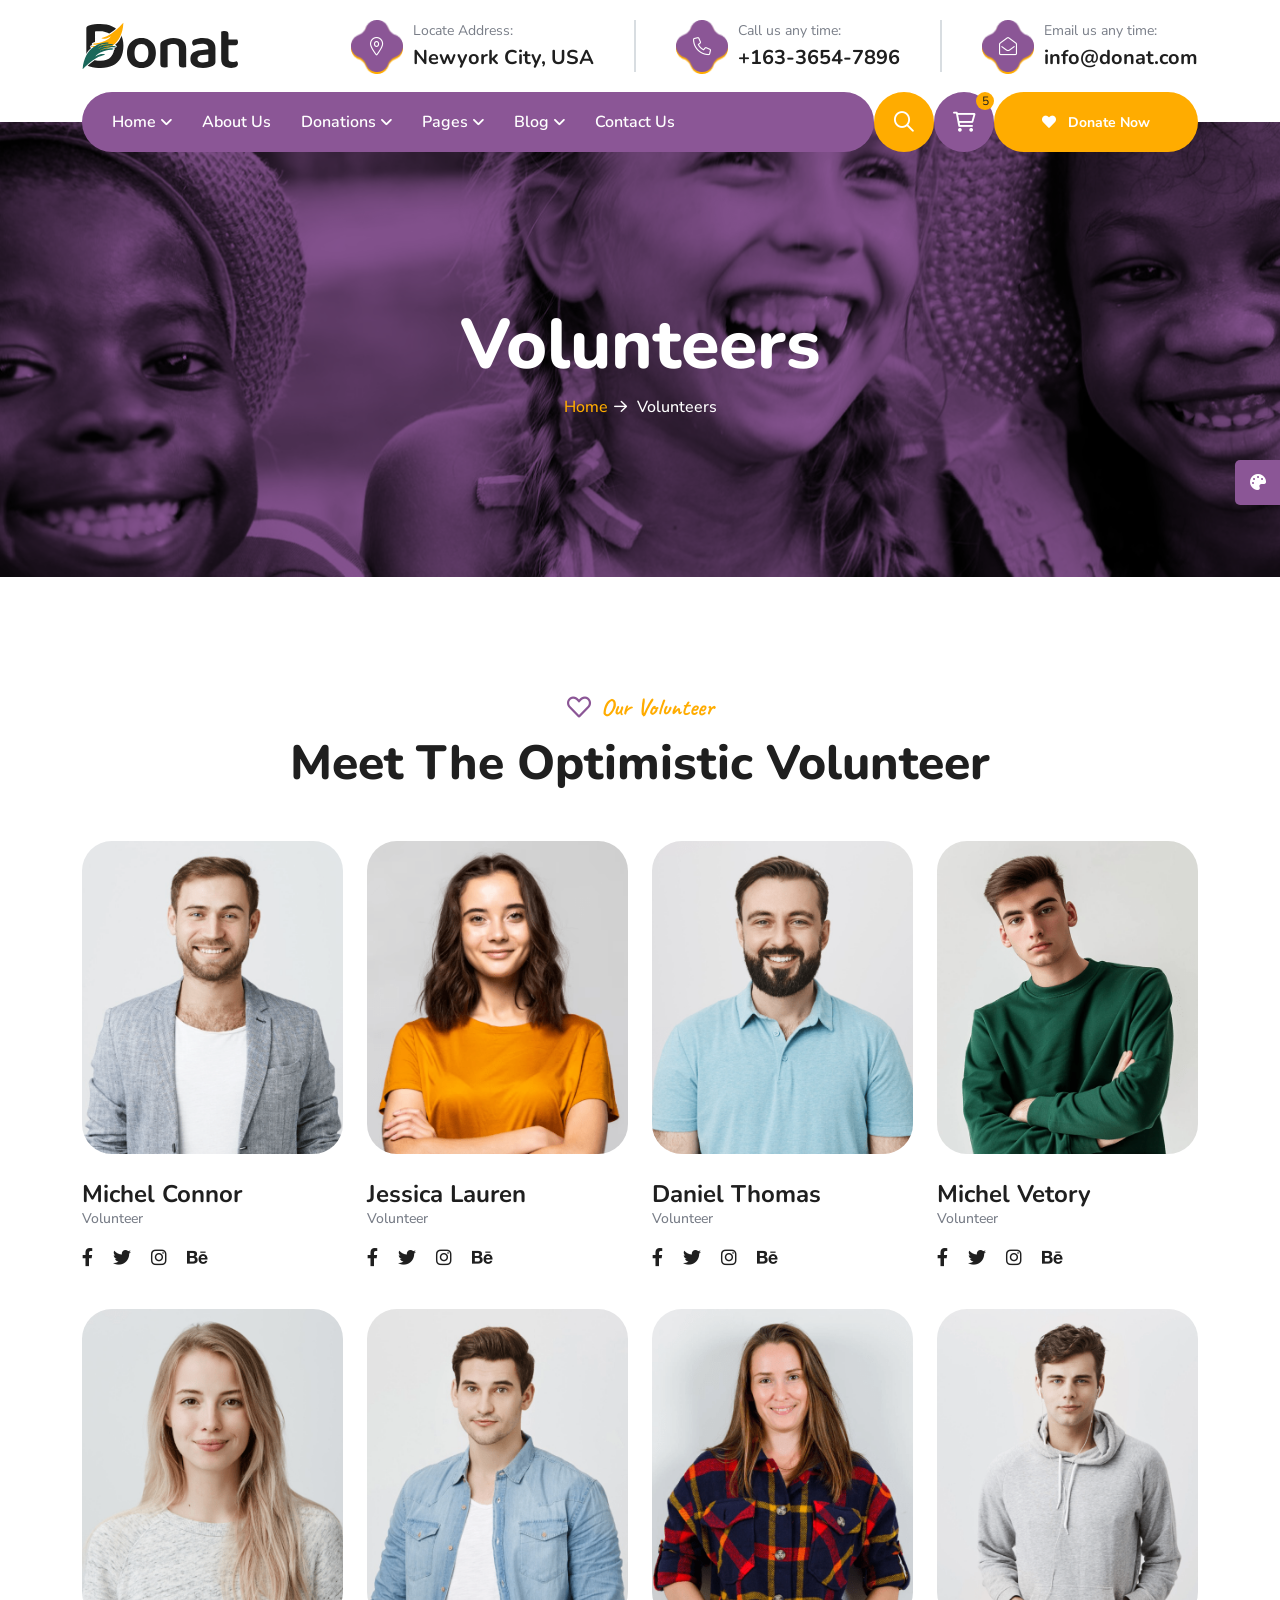
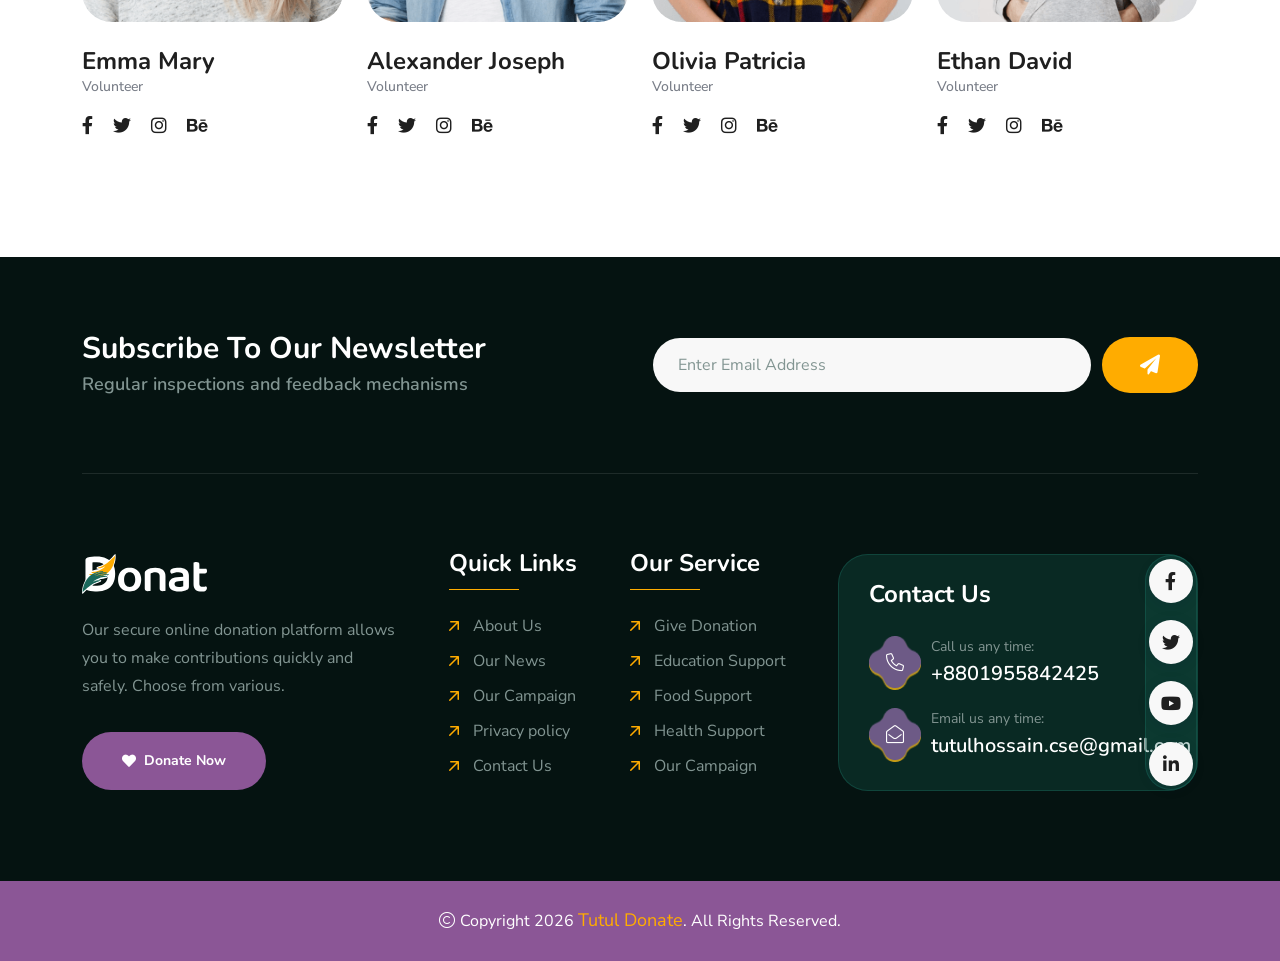
<file: team.html>
<!doctype html>
<html class="no-js" lang="zxx" dir="ltr">


<!-- Mirrored from https://html.themehour.net/donat/demo/team.html by HTTrack Website Copier/3.x [XR&CO], Thu, 22 Oct 2026 04:44:51 GMT -->
<head>
    <meta charset="utf-8">
    <meta http-equiv="x-ua-compatible" content="ie=edge">
    <title>Donat - Charity & Donation HTML Template - Team</title>
    <meta name="author" content="Donat">
    <meta name="description" content="Donat - Charity & Donation HTML Template">
    <meta name="keywords" content="Donat - Charity & Donation HTML Template">
    <meta name="robots" content="INDEX,FOLLOW">

    <!-- Mobile Specific Metas -->
    <meta name="viewport" content="width=device-width, initial-scale=1, shrink-to-fit=no">

    <!-- Favicons - Place favicon.ico in the root directory -->
    <link rel="apple-touch-icon" sizes="57x57" href="assets/img/favicons/apple-icon-57x57.png">
    <link rel="apple-touch-icon" sizes="60x60" href="assets/img/favicons/apple-icon-60x60.png">
    <link rel="apple-touch-icon" sizes="72x72" href="assets/img/favicons/apple-icon-72x72.png">
    <link rel="apple-touch-icon" sizes="76x76" href="assets/img/favicons/apple-icon-76x76.png">
    <link rel="apple-touch-icon" sizes="114x114" href="assets/img/favicons/apple-icon-114x114.png">
    <link rel="apple-touch-icon" sizes="120x120" href="assets/img/favicons/apple-icon-120x120.png">
    <link rel="apple-touch-icon" sizes="144x144" href="assets/img/favicons/apple-icon-144x144.png">
    <link rel="apple-touch-icon" sizes="152x152" href="assets/img/favicons/apple-icon-152x152.png">
    <link rel="apple-touch-icon" sizes="180x180" href="assets/img/favicons/apple-icon-180x180.png">
    <link rel="icon" type="image/png" sizes="192x192" href="assets/img/favicons/android-icon-192x192.png">
    <link rel="icon" type="image/png" sizes="32x32" href="assets/img/favicons/favicon-32x32.png">
    <link rel="icon" type="image/png" sizes="96x96" href="assets/img/favicons/favicon-96x96.png">
    <link rel="icon" type="image/png" sizes="16x16" href="assets/img/favicons/favicon-16x16.png">
    <link rel="manifest" href="assets/img/favicons/manifest.json">
    <meta name="msapplication-TileColor" content="#ffffff">
    <meta name="msapplication-TileImage" content="assets/img/favicons/ms-icon-144x144.png">
    <meta name="theme-color" content="#ffffff">

    <!--==============================
	  Google Fonts
	============================== -->
    <link rel="preconnect" href="https://fonts.googleapis.com/">
    <link rel="preconnect" href="https://fonts.gstatic.com/" crossorigin>
    <link href="https://fonts.googleapis.com/css2?family=Caveat:wght@400..700&amp;family=Nunito+Sans:ital,opsz,wght@0,6..12,200..1000;1,6..12,200..1000&amp;family=Nunito:ital,wght@0,200..1000;1,200..1000&amp;display=swap" rel="stylesheet">

    <!--==============================
	    All CSS File
	============================== -->
    <!-- Bootstrap -->
    <link rel="stylesheet" href="assets/css/bootstrap.min.css">
    <!-- Fontawesome Icon -->
    <link rel="stylesheet" href="assets/css/fontawesome.min.css">
    <!-- Magnific Popup -->
    <link rel="stylesheet" href="assets/css/magnific-popup.min.css">
    <!-- Swiper Js -->
    <link rel="stylesheet" href="assets/css/swiper-bundle.min.css">
    <!-- Theme Custom CSS -->
    <link rel="stylesheet" href="assets/css/style.css">

</head>

<body>

    <!--[if lte IE 9]>
    	<p class="browserupgrade">You are using an <strong>outdated</strong> browser. Please <a href="https://browsehappy.com/">upgrade your browser</a> to improve your experience and security.</p>
  	<![endif]-->


    <!--********************************
   		Code Start From Here 
	******************************** -->

    <!--==============================
     Preloader
  ==============================-->
    <div class="preloader ">
        <button class="th-btn style2 preloaderCls">Cancel Preloader </button>
        <div class="preloader-inner">
            <span class="loader">
                Donat
                <span class="loading-text">Donat</span>
            </span>
        </div>
    </div><!--==============================
    Sidemenu
============================== -->
    <div class="sidemenu-wrapper sidemenu-cart ">
        <div class="sidemenu-content">
            <button class="closeButton sideMenuCls"><i class="far fa-times"></i></button>
            <div class="widget woocommerce widget_shopping_cart">
                <h3 class="widget_title">Shopping cart</h3>
                <div class="widget_shopping_cart_content">
                    <ul class="woocommerce-mini-cart cart_list product_list_widget ">
                        <li class="woocommerce-mini-cart-item mini_cart_item">
                            <a href="#" class="remove remove_from_cart_button"><i class="far fa-times"></i></a>
                            <a href="#"><img src="assets/img/product/product_thumb_1_1.png" alt="Cart Image">Books</a>
                            <span class="quantity">1 ×
                                <span class="woocommerce-Price-amount amount">
                                    <span class="woocommerce-Price-currencySymbol">$</span>940.00</span>
                            </span>
                        </li>
                        <li class="woocommerce-mini-cart-item mini_cart_item">
                            <a href="#" class="remove remove_from_cart_button"><i class="far fa-times"></i></a>
                            <a href="#"><img src="assets/img/product/product_thumb_1_2.png" alt="Cart Image">Medicine</a>
                            <span class="quantity">1 ×
                                <span class="woocommerce-Price-amount amount">
                                    <span class="woocommerce-Price-currencySymbol">$</span>899.00</span>
                            </span>
                        </li>
                        <li class="woocommerce-mini-cart-item mini_cart_item">
                            <a href="#" class="remove remove_from_cart_button"><i class="far fa-times"></i></a>
                            <a href="#"><img src="assets/img/product/product_thumb_1_3.png" alt="Cart Image">Dress</a>
                            <span class="quantity">1 ×
                                <span class="woocommerce-Price-amount amount">
                                    <span class="woocommerce-Price-currencySymbol">$</span>756.00</span>
                            </span>
                        </li>
                        <li class="woocommerce-mini-cart-item mini_cart_item">
                            <a href="#" class="remove remove_from_cart_button"><i class="far fa-times"></i></a>
                            <a href="#"><img src="assets/img/product/product_thumb_1_4.png" alt="Cart Image">Chair</a>
                            <span class="quantity">1 ×
                                <span class="woocommerce-Price-amount amount">
                                    <span class="woocommerce-Price-currencySymbol">$</span>723.00</span>
                            </span>
                        </li>
                        <li class="woocommerce-mini-cart-item mini_cart_item">
                            <a href="#" class="remove remove_from_cart_button"><i class="far fa-times"></i></a>
                            <a href="#"><img src="assets/img/product/product_thumb_1_5.png" alt="Cart Image">Cloths</a>
                            <span class="quantity">1 ×
                                <span class="woocommerce-Price-amount amount">
                                    <span class="woocommerce-Price-currencySymbol">$</span>1080.00</span>
                            </span>
                        </li>
                    </ul>
                    <p class="woocommerce-mini-cart__total total">
                        <strong>Subtotal:</strong>
                        <span class="woocommerce-Price-amount amount">
                            <span class="woocommerce-Price-currencySymbol">$</span>4398.00</span>
                    </p>
                    <p class="woocommerce-mini-cart__buttons buttons">
                        <a href="cart.html" class="th-btn wc-forward">View cart</a>
                        <a href="checkout.html" class="th-btn checkout wc-forward">Checkout</a>
                    </p>
                </div>
            </div>
        </div>
    </div>
    <div class="popup-search-box d-none d-lg-block">
        <button class="searchClose"><i class="far fa-times"></i></button>
        <form action="#">
            <input type="text" placeholder="What are you looking for?">
            <button type="submit"><i class="fal fa-search"></i></button>
        </form>
    </div><!--==============================
    Mobile Menu
  ============================== -->
    <div class="th-menu-wrapper">
        <div class="th-menu-area text-center">
            <button class="th-menu-toggle"><i class="fal fa-times"></i></button>
            <div class="mobile-logo">
                <a href="index.html"><img src="assets/img/logo.svg" alt="Donat"></a>
            </div>
            <div class="th-mobile-menu">
                <ul>
                    <li class="menu-item-has-children">
                        <a href="index.html">Home</a>
                        <ul class="sub-menu">
                            <li class="menu-item-has-children">
                                <a href="#">Multipage</a>
                                <ul class="sub-menu">
                                    <li><a href="index.html">Home One</a></li>
                                    <li><a href="home-2.html">Home Two</a></li>
                                    <li><a href="home-3.html">Home Three</a></li>
                                    <li><a href="home-4.html">Home Four</a></li>
                                    <li><a href="home-5.html">Home Five</a></li>
                                </ul>
                            </li>
                            <li class="menu-item-has-children">
                                <a href="#">Onepage</a>
                                <ul class="sub-menu">
                                    <li><a href="home-1-op.html">Home One</a></li>
                                    <li><a href="home-2-op.html">Home Two</a></li>
                                    <li><a href="home-3-op.html">Home Three</a></li>
                                    <li><a href="home-4-op.html">Home Four</a></li>
                                    <li><a href="home-5-op.html">Home Five</a></li>
                                </ul>
                            </li>
                            <li class="menu-item-has-children">
                                <a href="#">RTL</a>
                                <ul class="sub-menu">
                                    <li><a href="home-1-rtl.html">Home One</a></li>
                                    <li><a href="home-2-rtl.html">Home Two</a></li>
                                    <li><a href="home-3-rtl.html">Home Three</a></li>
                                    <li><a href="home-4-rtl.html">Home Four</a></li>
                                    <li><a href="home-5-rtl.html">Home Five</a></li>
                                </ul>
                            </li>
                        </ul>
                    </li>
                    <li><a href="about.html">About Us</a></li>
                    <li class="menu-item-has-children">
                        <a href="#">Donations</a>
                        <ul class="sub-menu">
                            <li><a href="donation.html">Donations</a></li>
                            <li><a href="donation-details.html">Donation Details</a></li>
                            <li><a href="donate-now.html">Donate Now</a></li>
                        </ul>
                    </li>
                    <li class="menu-item-has-children">
                        <a href="#">Pages</a>
                        <ul class="sub-menu">
                            <li class="menu-item-has-children">
                                <a href="#">Shop</a>
                                <ul class="sub-menu">
                                    <li><a href="shop.html">Shop</a></li>
                                    <li><a href="shop-details.html">Shop Details</a></li>
                                    <li><a href="cart.html">Cart Page</a></li>
                                    <li><a href="checkout.html">Checkout</a></li>
                                    <li><a href="wishlist.html">Wishlist</a></li>
                                </ul>
                            </li>
                            <li><a href="team.html">Volunteers</a></li>
                            <li><a href="team-details.html">Volunteer Details</a></li>
                            <li><a href="add-team.html">Become A Volunteer</a></li>
                            <li><a href="gallery.html">Gallery</a></li>
                            <li><a href="pricing.html">Pricing</a></li>
                            <li><a href="faq.html">FAQS</a></li>
                            <li><a href="testimonial.html">Testimonials</a></li>
                            <li><a href="error.html">Error Page</a></li>
                        </ul>
                    </li>
                    <li class="menu-item-has-children">
                        <a href="#">Blog</a>
                        <ul class="sub-menu">
                            <li><a href="blog.html">Blog</a></li>
                            <li><a href="blog-details.html">Blog Details</a></li>
                        </ul>
                    </li>
                    <li>
                        <a href="contact.html">Contact Us</a>
                    </li>
                </ul>
            </div>
        </div>
    </div>
    <div class="color-scheme-wrap active">
        <button class="switchIcon"><i class="fa-solid fa-palette"></i></button>
        <h3 class="color-scheme-wrap-title text-center">Color Switcher</h3>
        <h4 class="color-scheme-wrap-subtitle text-center">Theme Color</h4>
        <div class="color-switch-btns">
            <button data-color="#1A685B"><i class="fa-solid fa-droplet"></i></button>
            <button data-color="#f34e3a"><i class="fa-solid fa-droplet"></i></button>
            <button data-color="#FF4857"><i class="fa-solid fa-droplet"></i></button>
            <button data-color="#3843C1"><i class="fa-solid fa-droplet"></i></button>
            <button data-color="#FF7E02"><i class="fa-solid fa-droplet"></i></button>
        </div>
        <h4 class="color-scheme-wrap-subtitle mt-20 text-center">Secondary Color</h4>
        <div class="secondary-color-switch-btns">
            <button data-secondary-color="#FFAC00"><i class="fa-solid fa-droplet"></i></button>
            <button data-secondary-color="#F41E1E"><i class="fa-solid fa-droplet"></i></button>
            <button data-secondary-color="#f34e3a"><i class="fa-solid fa-droplet"></i></button>
            <button data-secondary-color="#FF4857"><i class="fa-solid fa-droplet"></i></button>
            <button data-secondary-color="#3843C1"><i class="fa-solid fa-droplet"></i></button>
        </div>
    </div><!--==============================
	Header Area
==============================-->
    <header class="th-header header-default">
        <div class="menu-top">
            <div class="container">
                <div class="row justify-content-center justify-content-lg-between align-items-center gy-2">
                    <div class="col-auto d-none d-lg-block">
                        <div class="header-logo">
                            <a href="index.html"><img src="assets/img/logo.svg" alt="Donat"></a>
                        </div>
                    </div>
                    <div class="col-auto d-none d-md-block">
                        <div class="info-card-wrap">
                            <div class="info-card">
                                <div class="box-icon">
                                    <i class="fal fa-map-marker-alt"></i>
                                    <div class="bg-shape1" data-mask-src="assets/img/shape/info_card_icon_bg_shape_1_1.png"></div>
                                    <div class="bg-shape2" data-mask-src="assets/img/shape/info_card_icon_bg_shape_1_1.png"></div>
                                </div>
                                <div class="box-content">
                                    <p class="box-text">Locate Address:</p>
                                    <h4 class="box-title"><a href="https://www.google.com/maps">Newyork City, USA</a></h4>
                                </div>
                            </div>
                            <div class="info-card">
                                <div class="box-icon">
                                    <i class="fal fa-phone"></i>
                                    <div class="bg-shape1" data-mask-src="assets/img/shape/info_card_icon_bg_shape_1_1.png"></div>
                                    <div class="bg-shape2" data-mask-src="assets/img/shape/info_card_icon_bg_shape_1_1.png"></div>
                                </div>
                                <div class="box-content">
                                    <p class="box-text">Call us any time:</p>
                                    <h4 class="box-title"><a href="tel:16336547896">+163-3654-7896</a></h4>
                                </div>
                            </div>
                            <div class="info-card">
                                <div class="box-icon">
                                    <i class="fal fa-envelope-open"></i>
                                    <div class="bg-shape1" data-mask-src="assets/img/shape/info_card_icon_bg_shape_1_1.png"></div>
                                    <div class="bg-shape2" data-mask-src="assets/img/shape/info_card_icon_bg_shape_1_1.png"></div>
                                </div>
                                <div class="box-content">
                                    <p class="box-text">Email us any time:</p>
                                    <h4 class="box-title"><a href="mailto:info@donat.com">info@donat.com</a></h4>
                                </div>
                            </div>
                        </div>
                    </div>
                    <div class="col-auto header-social-col">
                        <div class="th-social">
                            <a href="https://www.facebook.com/"><i class="fab fa-facebook-f"></i></a>
                            <a href="https://www.twitter.com/"><i class="fab fa-twitter"></i></a>
                            <a href="https://www.youtube.com/"><i class="fab fa-youtube"></i></a>
                            <a href="https://www.linkedin.com/"><i class="fab fa-linkedin-in"></i></a>
                        </div>
                    </div>
                </div>
            </div>
        </div>
        <div class="sticky-wrapper">
            <!-- Main Menu Area -->
            <div class="container">
                <div class="menu-area">
                    <div class="menu-area-wrap">
                        <div class="col-auto d-inline-block d-lg-none">
                            <div class="header-logo">
                                <a href="index.html"><img src="assets/img/logo-white.svg" alt="Donat"></a>
                            </div>
                        </div>
                        <nav class="main-menu d-none d-lg-block">
                            <ul>
                                <li class="menu-item-has-children">
                                    <a href="index.html">Home</a>
                                    <ul class="mega-menu mega-menu-content">
                                        <li>
                                            <div class="container">
                                                <div class="row gy-4">
                                                    <div class="col-lg-4">
                                                        <div class="mega-menu-box">
                                                            <div class="mega-menu-img">
                                                                <img src="assets/img/pages/index.jpg" alt="Home One">
                                                                <div class="btn-wrap">
                                                                    <a href="index.html" class="th-btn ">Multipage</a>
                                                                    <a href="home-1-op.html" class="th-btn ">Onepage</a>
                                                                    <a href="home-1-rtl.html" class="th-btn ">RTL</a>
                                                                </div>
                                                            </div>
                                                            <h3 class="mega-menu-title"><a href="index.html">Home One</a></h3>
                                                        </div>
                                                    </div>
                                                    <div class="col-lg-4">
                                                        <div class="mega-menu-box">
                                                            <div class="mega-menu-img">
                                                                <img src="assets/img/pages/home-2.jpg" alt="Home Two">
                                                                <div class="btn-wrap">
                                                                    <a href="home-2.html" class="th-btn ">Multipage</a>
                                                                    <a href="home-2-op.html" class="th-btn ">Onepage</a>
                                                                    <a href="home-2-rtl.html" class="th-btn ">RTL</a>
                                                                </div>
                                                            </div>
                                                            <h3 class="mega-menu-title"><a href="home-2.html">Home Two</a></h3>
                                                        </div>
                                                    </div>
                                                    <div class="col-lg-4">
                                                        <div class="mega-menu-box">
                                                            <div class="mega-menu-img">
                                                                <img src="assets/img/pages/home-3.jpg" alt="Home Three">
                                                                <div class="btn-wrap">
                                                                    <a href="home-3.html" class="th-btn ">Multipage</a>
                                                                    <a href="home-3-op.html" class="th-btn ">Onepage</a>
                                                                    <a href="home-3-rtl.html" class="th-btn ">RTL</a>
                                                                </div>
                                                            </div>
                                                            <h3 class="mega-menu-title"><a href="home-3.html">Home Three</a></h3>
                                                        </div>
                                                    </div>
                                                    <div class="col-lg-4">
                                                        <div class="mega-menu-box">
                                                            <div class="mega-menu-img">
                                                                <img src="assets/img/pages/home-4.jpg" alt="Home Four">
                                                                <div class="btn-wrap">
                                                                    <a href="home-4.html" class="th-btn ">Multipage</a>
                                                                    <a href="home-4-op.html" class="th-btn ">Onepage</a>
                                                                    <a href="home-4-rtl.html" class="th-btn ">RTL</a>
                                                                </div>
                                                            </div>
                                                            <h3 class="mega-menu-title"><a href="home-4.html">Home Four</a></h3>
                                                        </div>
                                                    </div>
                                                    <div class="col-lg-4">
                                                        <div class="mega-menu-box">
                                                            <div class="mega-menu-img">
                                                                <img src="assets/img/pages/home-5.jpg" alt="Home Five">
                                                                <div class="btn-wrap">
                                                                    <a href="home-5.html" class="th-btn ">Multipage</a>
                                                                    <a href="home-5-op.html" class="th-btn ">Onepage</a>
                                                                    <a href="home-5-rtl.html" class="th-btn ">RTL</a>
                                                                </div>
                                                            </div>
                                                            <h3 class="mega-menu-title"><a href="home-5.html">Home Five</a></h3>
                                                        </div>
                                                    </div>
                                                </div>
                                            </div>
                                        </li>
                                    </ul>
                                </li>
                                <li><a href="about.html">About Us</a></li>
                                <li class="menu-item-has-children">
                                    <a href="#">Donations</a>
                                    <ul class="sub-menu">
                                        <li><a href="donation.html">Donations</a></li>
                                        <li><a href="donation-details.html">Donation Details</a></li>
                                        <li><a href="donate-now.html">Donate Now</a></li>
                                    </ul>
                                </li>
                                <li class="menu-item-has-children">
                                    <a href="#">Pages</a>
                                    <ul class="sub-menu">
                                        <li class="menu-item-has-children">
                                            <a href="#">Shop</a>
                                            <ul class="sub-menu">
                                                <li><a href="shop.html">Shop</a></li>
                                                <li><a href="shop-details.html">Shop Details</a></li>
                                                <li><a href="cart.html">Cart Page</a></li>
                                                <li><a href="checkout.html">Checkout</a></li>
                                                <li><a href="wishlist.html">Wishlist</a></li>
                                            </ul>
                                        </li>
                                        <li><a href="team.html">Volunteers</a></li>
                                        <li><a href="team-details.html">Volunteer Details</a></li>
                                        <li><a href="add-team.html">Become A Volunteer</a></li>
                                        <li><a href="gallery.html">Gallery</a></li>
                                        <li><a href="pricing.html">Pricing</a></li>
                                        <li><a href="faq.html">FAQS</a></li>
                                        <li><a href="testimonial.html">Testimonials</a></li>
                                        <li><a href="error.html">Error Page</a></li>
                                    </ul>
                                </li>
                                <li class="menu-item-has-children">
                                    <a href="#">Blog</a>
                                    <ul class="sub-menu">
                                        <li><a href="blog.html">Blog</a></li>
                                        <li><a href="blog-details.html">Blog Details</a></li>
                                    </ul>
                                </li>
                                <li>
                                    <a href="contact.html">Contact Us</a>
                                </li>
                            </ul>
                        </nav>
                        <p class="header-notice"><img class="me-1" src="assets/img/icon/heart-icon.svg" alt="img">Are you ready to help them? Let’s become a volunteers...</p>
                    </div>
                    <div class="header-button">
                        <button type="button" class="icon-btn style2 searchBoxToggler d-lg-block d-none"><i class="far fa-search"></i></button>
                        <button type="button" class="icon-btn sideMenuToggler">
                            <span class="badge">5</span>
                            <i class="fa-regular fa-cart-shopping"></i>
                        </button>
                        <a href="contact.html" class="th-btn style3 d-lg-block d-none"><i class="fas fa-heart me-2"></i> Donate Now</a>
                        <button type="button" class="icon-btn th-menu-toggle d-lg-none"><i class="far fa-bars"></i></button>
                    </div>
                </div>
            </div>
        </div>
    </header>


    <!--==============================
    Breadcumb
============================== -->
    <div class="breadcumb-wrapper " data-bg-src="assets/img/bg/breadcumb-bg.jpg" data-overlay="theme">
        <div class="container">
            <div class="breadcumb-content">
                <h1 class="breadcumb-title">Volunteers</h1>
                <ul class="breadcumb-menu">
                    <li><a href="index.html">Home</a></li>
                    <li>Volunteers</li>
                </ul>
            </div>
        </div>
    </div><!--==============================
Team Area  
==============================-->
    <section class="space" id="team-sec">
        <div class="container">
            <div class="title-area text-center">
                <span class="sub-title after-none before-none"><i class="far fa-heart text-theme"></i> Our Volunteer</span>
                <h2 class="sec-title">Meet The Optimistic Volunteer</h2>
            </div>
            <div class="row gy-40">
                <!-- Single Item -->
                <div class="col-lg-3 col-md-6">
                    <div class="th-team team-card3">
                        <div class="team-img">
                            <img src="assets/img/team/team_3_1.png" alt="Team">
                        </div>
                        <div class="team-card-content">
                            <h3 class="box-title"><a href="team-details.html">Michel Connor</a></h3>
                            <span class="team-desig">Volunteer</span>
                            <div class="th-social style2">
                                <a target="_blank" href="https://facebook.com/"><i class="fab fa-facebook-f"></i></a>
                                <a target="_blank" href="https://twitter.com/"><i class="fab fa-twitter"></i></a>
                                <a target="_blank" href="https://instagram.com/"><i class="fab fa-instagram"></i></a>
                                <a target="_blank" href="https://behance.com/"><i class="fab fa-behance"></i></a>
                            </div>
                        </div>
                    </div>
                </div>

                <!-- Single Item -->
                <div class="col-lg-3 col-md-6">
                    <div class="th-team team-card3">
                        <div class="team-img">
                            <img src="assets/img/team/team_3_2.png" alt="Team">
                        </div>
                        <div class="team-card-content">
                            <h3 class="box-title"><a href="team-details.html">Jessica Lauren</a></h3>
                            <span class="team-desig">Volunteer</span>
                            <div class="th-social style2">
                                <a target="_blank" href="https://facebook.com/"><i class="fab fa-facebook-f"></i></a>
                                <a target="_blank" href="https://twitter.com/"><i class="fab fa-twitter"></i></a>
                                <a target="_blank" href="https://instagram.com/"><i class="fab fa-instagram"></i></a>
                                <a target="_blank" href="https://behance.com/"><i class="fab fa-behance"></i></a>
                            </div>
                        </div>
                    </div>
                </div>

                <!-- Single Item -->
                <div class="col-lg-3 col-md-6">
                    <div class="th-team team-card3">
                        <div class="team-img">
                            <img src="assets/img/team/team_3_3.png" alt="Team">
                        </div>
                        <div class="team-card-content">
                            <h3 class="box-title"><a href="team-details.html">Daniel Thomas</a></h3>
                            <span class="team-desig">Volunteer</span>
                            <div class="th-social style2">
                                <a target="_blank" href="https://facebook.com/"><i class="fab fa-facebook-f"></i></a>
                                <a target="_blank" href="https://twitter.com/"><i class="fab fa-twitter"></i></a>
                                <a target="_blank" href="https://instagram.com/"><i class="fab fa-instagram"></i></a>
                                <a target="_blank" href="https://behance.com/"><i class="fab fa-behance"></i></a>
                            </div>
                        </div>
                    </div>
                </div>

                <!-- Single Item -->
                <div class="col-lg-3 col-md-6">
                    <div class="th-team team-card3">
                        <div class="team-img">
                            <img src="assets/img/team/team_3_4.png" alt="Team">
                        </div>
                        <div class="team-card-content">
                            <h3 class="box-title"><a href="team-details.html">Michel Vetory</a></h3>
                            <span class="team-desig">Volunteer</span>
                            <div class="th-social style2">
                                <a target="_blank" href="https://facebook.com/"><i class="fab fa-facebook-f"></i></a>
                                <a target="_blank" href="https://twitter.com/"><i class="fab fa-twitter"></i></a>
                                <a target="_blank" href="https://instagram.com/"><i class="fab fa-instagram"></i></a>
                                <a target="_blank" href="https://behance.com/"><i class="fab fa-behance"></i></a>
                            </div>
                        </div>
                    </div>
                </div>

                <!-- Single Item -->
                <div class="col-lg-3 col-md-6">
                    <div class="th-team team-card3">
                        <div class="team-img">
                            <img src="assets/img/team/team_3_5.png" alt="Team">
                        </div>
                        <div class="team-card-content">
                            <h3 class="box-title"><a href="team-details.html">Emma Mary</a></h3>
                            <span class="team-desig">Volunteer</span>
                            <div class="th-social style2">
                                <a target="_blank" href="https://facebook.com/"><i class="fab fa-facebook-f"></i></a>
                                <a target="_blank" href="https://twitter.com/"><i class="fab fa-twitter"></i></a>
                                <a target="_blank" href="https://instagram.com/"><i class="fab fa-instagram"></i></a>
                                <a target="_blank" href="https://behance.com/"><i class="fab fa-behance"></i></a>
                            </div>
                        </div>
                    </div>
                </div>

                <!-- Single Item -->
                <div class="col-lg-3 col-md-6">
                    <div class="th-team team-card3">
                        <div class="team-img">
                            <img src="assets/img/team/team_3_6.png" alt="Team">
                        </div>
                        <div class="team-card-content">
                            <h3 class="box-title"><a href="team-details.html">Alexander Joseph</a></h3>
                            <span class="team-desig">Volunteer</span>
                            <div class="th-social style2">
                                <a target="_blank" href="https://facebook.com/"><i class="fab fa-facebook-f"></i></a>
                                <a target="_blank" href="https://twitter.com/"><i class="fab fa-twitter"></i></a>
                                <a target="_blank" href="https://instagram.com/"><i class="fab fa-instagram"></i></a>
                                <a target="_blank" href="https://behance.com/"><i class="fab fa-behance"></i></a>
                            </div>
                        </div>
                    </div>
                </div>

                <!-- Single Item -->
                <div class="col-lg-3 col-md-6">
                    <div class="th-team team-card3">
                        <div class="team-img">
                            <img src="assets/img/team/team_3_7.png" alt="Team">
                        </div>
                        <div class="team-card-content">
                            <h3 class="box-title"><a href="team-details.html">Olivia Patricia</a></h3>
                            <span class="team-desig">Volunteer</span>
                            <div class="th-social style2">
                                <a target="_blank" href="https://facebook.com/"><i class="fab fa-facebook-f"></i></a>
                                <a target="_blank" href="https://twitter.com/"><i class="fab fa-twitter"></i></a>
                                <a target="_blank" href="https://instagram.com/"><i class="fab fa-instagram"></i></a>
                                <a target="_blank" href="https://behance.com/"><i class="fab fa-behance"></i></a>
                            </div>
                        </div>
                    </div>
                </div>

                <!-- Single Item -->
                <div class="col-lg-3 col-md-6">
                    <div class="th-team team-card3">
                        <div class="team-img">
                            <img src="assets/img/team/team_3_8.png" alt="Team">
                        </div>
                        <div class="team-card-content">
                            <h3 class="box-title"><a href="team-details.html">Ethan David</a></h3>
                            <span class="team-desig">Volunteer</span>
                            <div class="th-social style2">
                                <a target="_blank" href="https://facebook.com/"><i class="fab fa-facebook-f"></i></a>
                                <a target="_blank" href="https://twitter.com/"><i class="fab fa-twitter"></i></a>
                                <a target="_blank" href="https://instagram.com/"><i class="fab fa-instagram"></i></a>
                                <a target="_blank" href="https://behance.com/"><i class="fab fa-behance"></i></a>
                            </div>
                        </div>
                    </div>
                </div>

            </div>
        </div>
    </section>


    <!--==============================
	Footer Area
==============================-->
    <footer class="footer-wrapper footer-default" data-bg-src="assets/img/bg/footer-default-bg-mask.png">
        <div class="footer-bg-shape2 shape-mockup jump" data-top="20%" data-right="0">
            <img src="assets/img/shape/footer-bg-shape3.png" alt="img">
        </div>
        <div class="footer-bg-shape3 shape-mockup d-none" data-bottom="0" data-right="0">
            <img src="assets/img/shape/footer-bg-shape2.png" alt="img">
        </div>
        <div class="footer-top">
            <div class="container">
                <div class="subscribe-box">
                    <div class="row gy-40 align-items-center justify-content-center">
                        <div class="col-xl-6">
                            <h4 class="subscribe-box_title">Subscribe to Our Newsletter</h4>
                            <p class="subscribe-box_text">Regular inspections and feedback mechanisms</p>
                        </div>
                        <div class="col-xl-6 col-lg-8">
                            <form class="newsletter-form">
                                <div class="form-group">
                                    <input class="form-control" type="email" placeholder="Enter Email Address" required="">
                                </div>
                                <button type="submit" class="th-btn style3"><i class="fas fa-paper-plane"></i></button>
                            </form>
                        </div>
                    </div>
                </div>
            </div>
        </div>
        <div class="widget-area">
            <div class="container">
                <div class="row justify-content-between">
                    <div class="col-md-6 col-xl-auto">
                        <div class="widget footer-widget">
                            <div class="th-widget-about">
                                <div class="about-logo">
                                    <a href="index.html"><img src="assets/img/logo-white.svg" alt="Donat"></a>
                                </div>
                                <p class="about-text"> Our secure online donation platform allows you to make contributions quickly and safely. Choose from various.</p>
                                <a href="contact.html" class="th-btn"><i class="fas fa-heart me-2"></i> Donate Now</a>
                            </div>
                        </div>
                    </div>
                    <div class="col-sm-6 col-xl-auto">
                        <div class="widget widget_nav_menu footer-widget">
                            <h3 class="widget_title">Quick Links</h3>
                            <div class="menu-all-pages-container">
                                <ul class="menu">
                                    <li><a href="about.html">About Us</a></li>
                                    <li><a href="blog.html">Our News</a></li>
                                    <li><a href="about.html">Our Campaign</a></li>
                                    <li><a href="contact.html">Privacy policy</a></li>
                                    <li><a href="contact.html">Contact Us</a></li>
                                </ul>
                            </div>
                        </div>
                    </div>
                    <div class="col-sm-6 col-xl-auto">
                        <div class="widget widget_nav_menu footer-widget">
                            <h3 class="widget_title">Our Service</h3>
                            <div class="menu-all-pages-container">
                                <ul class="menu">
                                    <li><a href="donate-now.html">Give Donation</a></li>
                                    <li><a href="faq.html">Education Support</a></li>
                                    <li><a href="faq.html">Food Support</a></li>
                                    <li><a href="faq.html">Health Support</a></li>
                                    <li><a href="gallery.html">Our Campaign </a></li>
                                </ul>
                            </div>
                        </div>
                    </div>
                    <div class="col-md-6 col-xl-auto">
                        <div class="widget footer-widget">
                            <div class="th-widget-contact">
                                <h3 class="widget_title">Contact Us</h3>
                                <div class="info-card">
                                    <div class="box-icon">
                                        <i class="fal fa-phone"></i>
                                        <div class="bg-shape1" data-mask-src="assets/img/shape/info_card_icon_bg_shape_1_1.png"></div>
                                        <div class="bg-shape2" data-mask-src="assets/img/shape/info_card_icon_bg_shape_1_1.png"></div>
                                    </div>
                                    <div class="box-content">
                                        <p class="box-text">Call us any time:</p>
                                        <h4 class="box-title"><a href="tel:16336547896">+8801955842425</a></h4>
                                    </div>
                                </div>
                                <div class="info-card">
                                    <div class="box-icon">
                                        <i class="fal fa-envelope-open"></i>
                                        <div class="bg-shape1" data-mask-src="assets/img/shape/info_card_icon_bg_shape_1_1.png"></div>
                                        <div class="bg-shape2" data-mask-src="assets/img/shape/info_card_icon_bg_shape_1_1.png"></div>
                                    </div>
                                    <div class="box-content">
                                        <p class="box-text">Email us any time:</p>
                                        <h4 class="box-title"><a href="mailto:info@donat.com">tutulhossain.cse@gmail.com</a></h4>
                                    </div>
                                </div>
                                <div class="th-social style2">
                                    <a href="https://www.facebook.com/"><i class="fab fa-facebook-f"></i></a>
                                    <a href="https://www.twitter.com/"><i class="fab fa-twitter"></i></a>
                                    <a href="https://www.youtube.com/"><i class="fab fa-youtube"></i></a>
                                    <a href="https://www.linkedin.com/"><i class="fab fa-linkedin-in"></i></a>
                                </div>
                            </div>
                        </div>
                    </div>
                </div>
            </div>
        </div>
        <div class="copyright-wrap">
            <div class="container">
                <div class="row justify-content-center gy-3 align-items-center">
                    <div class="col-lg-12">
                        <p class="copyright-text text-center">
                            <i class="fal fa-copyright"></i> Copyright 2026 <a href="index.html">Tutul Donate</a>. All Rights Reserved.
                        </p>
                    </div>
                </div>
            </div>
        </div>
    </footer>

    <!--********************************
			Code End  Here 
	******************************** -->

    <!-- Scroll To Top -->
    <div class="scroll-top">
        <svg class="progress-circle svg-content" width="100%" height="100%" viewBox="-1 -1 102 102">
            <path d="M50,1 a49,49 0 0,1 0,98 a49,49 0 0,1 0,-98" style="transition: stroke-dashoffset 10ms linear 0s; stroke-dasharray: 307.919, 307.919; stroke-dashoffset: 307.919;"></path>
        </svg>
    </div>

    <!--==============================
    All Js File
============================== -->
    <!-- Jquery -->
    <script src="assets/js/vendor/jquery-3.7.1.min.js"></script>
    <!-- Swiper Js -->
    <script src="assets/js/swiper-bundle.min.js"></script>
    <!-- Bootstrap -->
    <script src="assets/js/bootstrap.min.js"></script>
    <!-- Magnific Popup -->
    <script src="assets/js/jquery.magnific-popup.min.js"></script>
    <!-- Counter Up -->
    <script src="assets/js/jquery.counterup.min.js"></script>
    <!-- Range Slider -->
    <script src="assets/js/jquery-ui.min.js"></script>
    <!-- Isotope Filter -->
    <script src="assets/js/imagesloaded.pkgd.min.js"></script>
    <script src="assets/js/isotope.pkgd.min.js"></script>

    <!-- Main Js File -->
    <script src="assets/js/main.js"></script>
</body>


<!-- Mirrored from https://html.themehour.net/donat/demo/team.html by HTTrack Website Copier/3.x [XR&CO], Thu, 22 Oct 2026 04:44:51 GMT -->
</html>
</file>
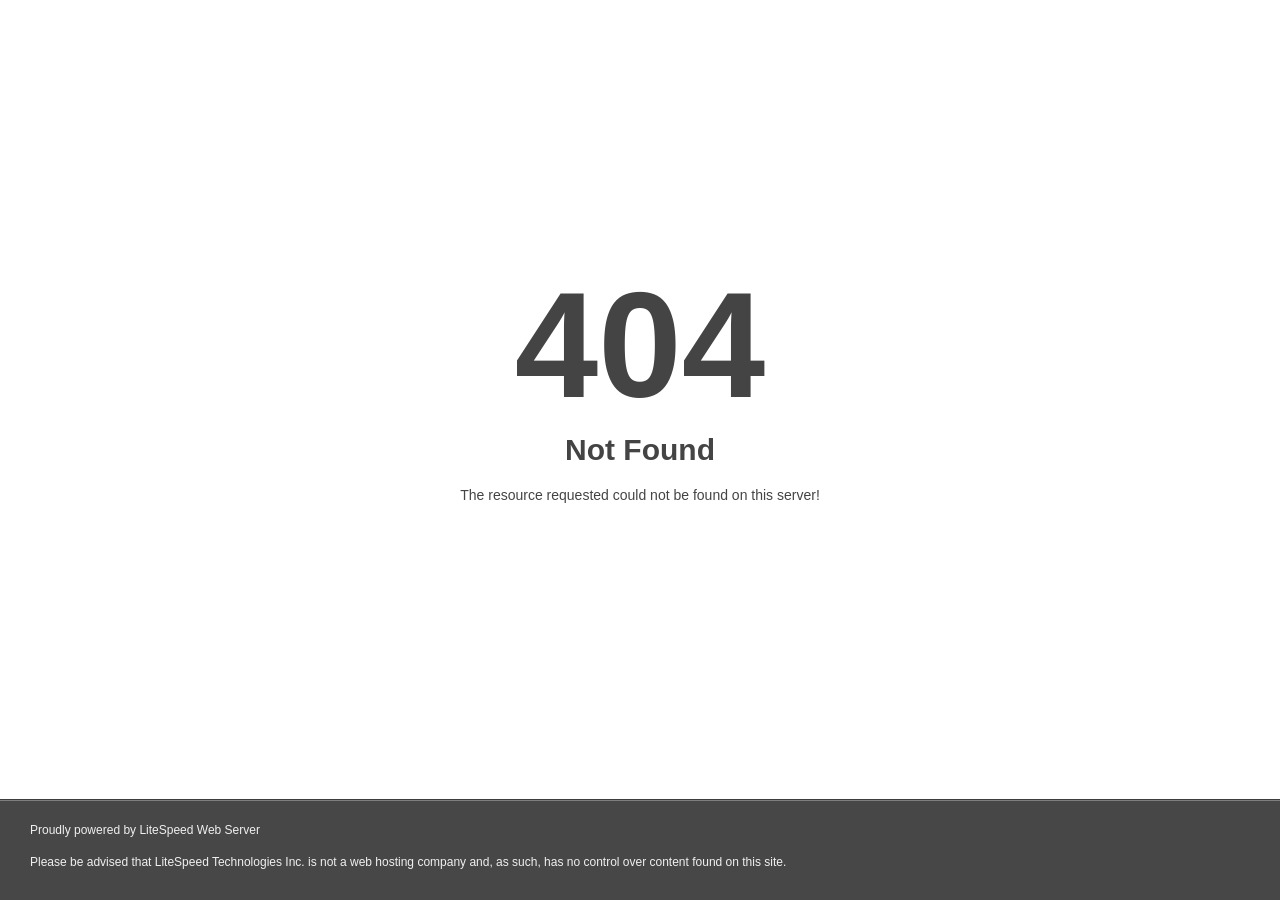
<file: assets/img/shape/star.html>
<!DOCTYPE html>
<html style="height:100%">
<head>
<meta name="viewport" content="width=device-width, initial-scale=1, shrink-to-fit=no" />
<title> 404 Not Found
</title><style>@media (prefers-color-scheme:dark){body{background-color:#000!important}}</style></head>
<body style="color: #444; margin:0;font: normal 14px/20px Arial, Helvetica, sans-serif; height:100%; background-color: #fff;">
<div style="height:auto; min-height:100%; ">     <div style="text-align: center; width:800px; margin-left: -400px; position:absolute; top: 30%; left:50%;">
        <h1 style="margin:0; font-size:150px; line-height:150px; font-weight:bold;">404</h1>
<h2 style="margin-top:20px;font-size: 30px;">Not Found
</h2>
<p>The resource requested could not be found on this server!</p>
</div></div><div style="color:#f0f0f0; font-size:12px;margin:auto;padding:0px 30px 0px 30px;position:relative;clear:both;height:100px;margin-top:-101px;background-color:#474747;border-top: 1px solid rgba(0,0,0,0.15);box-shadow: 0 1px 0 rgba(255, 255, 255, 0.3) inset;">
<br>Proudly powered by LiteSpeed Web Server<p>Please be advised that LiteSpeed Technologies Inc. is not a web hosting company and, as such, has no control over content found on this site.</p></div></body></html>
</file>
